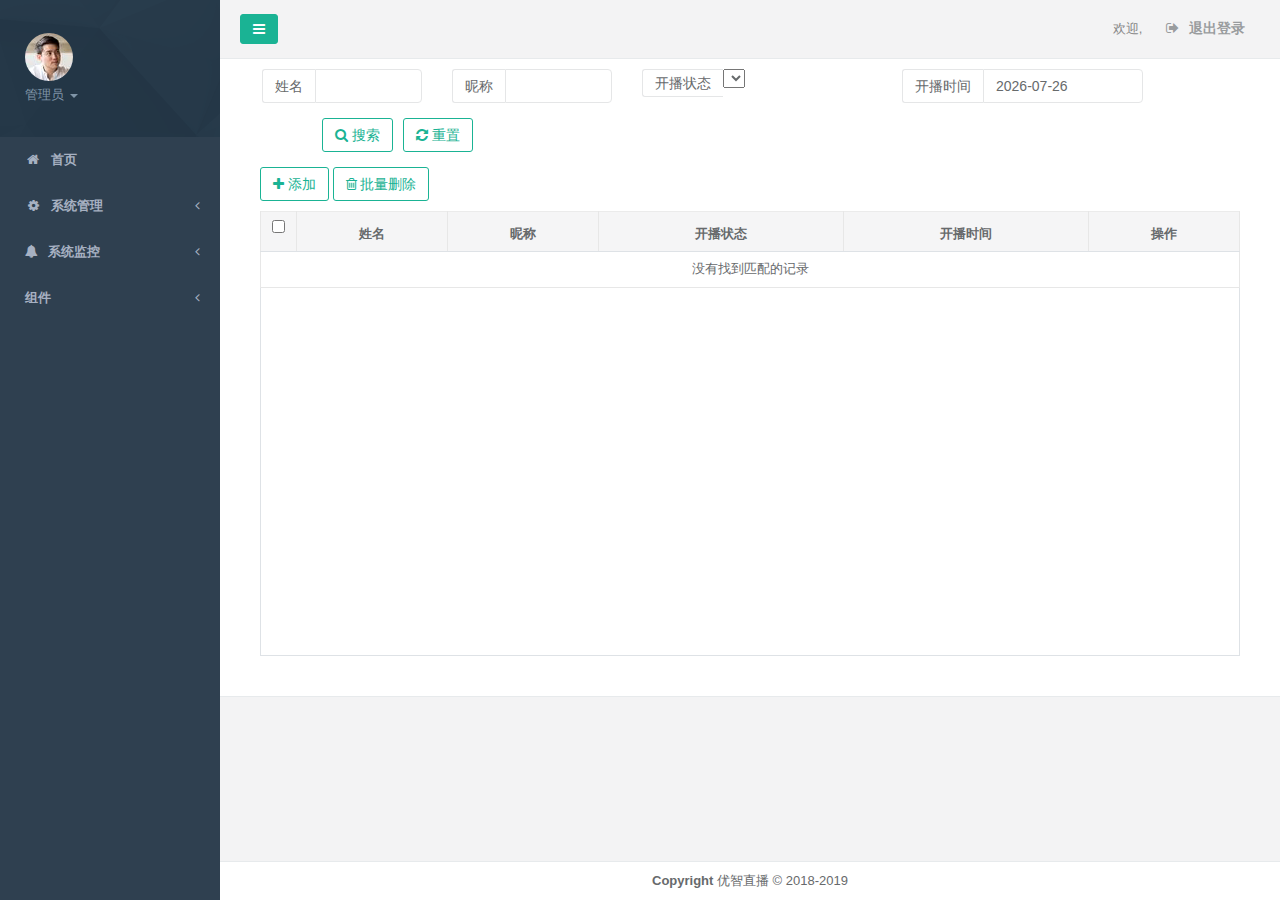
<file: page/admin/component/crud/index.html>
<!DOCTYPE html>
<html lang="en">
<head>
    <meta charset="UTF-8">
    <meta name="viewport" content="width=device-width, initial-scale=1.0">
    <title>优智直播-全面的crud</title>
    <link href="../../../../plugins/bootstrap/bootstrap-3.3.7/css/bootstrap.css" rel="stylesheet">
    <link href="../../../../plugins/bootstrap/bootstrap-table/bootstrap-table.min.css" rel="stylesheet">
    <link href="../../../../plugins/bootstrap/bootstrap-validator/css/bootstrapValidator.css" rel="stylesheet">
    <link href="../../../../plugins/bootstrap/bootstrap-chosen/css/bootstrap-chosen.css" rel="stylesheet">
    <link rel="stylesheet" href="../../../../plugins/bootstrap/bootstrap-fileinput/css/fileinput.min.css">

    <link href="../../../../font-awesome/css/font-awesome.css" rel="stylesheet">
    <link href="../../../../plugins/animate/animate.css" rel="stylesheet">
    <link href="../../../../plugins/layui/css/layui-v2.2.5.css" rel="stylesheet">
    <link href="../../../css/style.css" rel="stylesheet">
</head>
<body>
<div id="wrapper">

    <!-- 左侧菜单-->
    <div class="wrapper-nav">
    </div>

    <div id="page-wrapper" class="gray-bg dashbard-1">

        <!--头部导航 -->
        <div class="header-nav">
            <script type="text/html" src="../../../common/admin/head.html"></script>
        </div>

        <!-- MainContent -->
        <div id="main-content">
            <div class="row  border-bottom white-bg dashboard-header">
                <div class="row">
                    <div class="col-lg-12">
                        <div class="ibox-operate">
                        </div>

                        <form class="form-horizontal searchForm">
                            <div class="form-group">
                                <div class="input-group">
                                    <span class="input-group-addon">姓名</span>
                                    <input class="form-control" name="name" type="text">
                                </div>
                            </div>
                            <div class="form-group">
                                <div class="input-group">
                                    <span class="input-group-addon">昵称</span>
                                    <input class="form-control" name="nickName" type="text">
                                </div>
                            </div>
                            <div class="form-group drop-form-group">
                                <div class="input-group">
                                    <span class="input-group-addon">开播状态</span>
                                    <select data-placeholder="请选择开播状态" name='playState' class="search-play-state"></select>
                                </div>
                            </div>

                            <div class="form-group">
                                <div class="input-group">
                                    <span class="input-group-addon">开播时间</span>
                                    <input class="form-control form-time" name="playTime" id="searchPlayTime" type="text" placeholder="请输入开播时间">
                                </div>
                            </div>


                            <div class="form-group search-opearte-btn-grp">
                                <div class="input-group">
                                    <button type="button" class="btn btn-outline btn-primary" id="searchBtn">
                                        <i class="fa fa-search"></i>
                                        <span>搜索</span>
                                    </button>
                                    <button type="button" class="btn btn-outline btn-primary" id="resetBtn">
                                        <i class="fa fa-refresh"></i>
                                        <span>重置</span>
                                    </button>
                                </div>
                            </div>
                        </form>

                        <div class="ibox-content">
                            <div class="opareteBtn">
                                <button type="button" class="btn btn-outline btn-primary" id="addBtn">
                                    <i class="fa fa-plus"></i>
                                    <span>添加</span>
                                </button>
                                <button type="button" class="btn btn-outline btn-primary" id="batchDelete">
                                    <i class="fa fa-trash-o"></i>
                                    <span>批量删除</span>
                                </button>
                            </div>
                            <!--数据表格-->
                            <table id="dataTable"></table>

                        </div>
                    </div>
                </div>
            </div>
        </div>
        <div class="footer">
            <script type="text/html" src="../../../common/admin/footer.html"></script>
        </div>
    </div>
</div>

<div class="modal inmodal fade" id="addModal">
    <div class="modal-dialog">
        <div class="modal-content animated fadeIn">
            <div class="modal-header">
                <span>添加</span>
                <button type="button" class="close" data-dismiss="modal">
                    <span aria-hidden="true">&times;</span>
                </button>
            </div>
            <div class="modal-body">
                <form class="form-horizontal my-form add-form">
                    <div class="form-group">
                        <label class="col-sm-2 control-label required">姓名:</label>
                        <div class="col-sm-8">
                            <input class="form-control" type="text" name="name" maxlength="50"
                                   placeholder="请输入姓名"/>
                        </div>
                    </div>
                    <div class="form-group">
                        <label class="col-sm-2 control-label required">昵称:</label>
                        <div class="col-sm-8">
                            <input class="form-control" name="nickName" type="text" maxlength="50"
                                   placeholder="请输入昵称"/>
                        </div>
                    </div>
                    <div class="form-group">
                        <label class="col-sm-2 control-label required">开播状态:</label>
                        <div class="col-sm-8">
                            <select class="form-control add-play-state" name="playState" type="text"
                                    data-placeholder="请输入开播状态"></select>
                        </div>
                    </div>
                    <div class="form-group">
                        <label class="col-sm-2 control-label required">开播时间:</label>
                        <div class="col-sm-8">
                            <input class="form-control add-play-time" name="playTime" placeholder="请输入开播时间"/>
                        </div>
                    </div>

                    <div class="form-group">
                        <label class="col-sm-2 control-label required">相关附件:</label>
                        <div class="col-sm-8 file-col">
                            <input  class="form-control" id="add-about-file" name="files" type="file"  multiple placeholder="请输入相关附件"/>
                            <input type="hidden" name="aboutFile"  id="addAboutFile"/>
                        </div>
                    </div>
                </form>
            </div>
            <div class="modal-footer">
                <button type="button" class="btn btn-white" data-dismiss="modal">关闭</button>
                <button type="button" class="btn btn-primary add-save-btn">保存</button>
            </div>
        </div>
    </div>
</div>


<div class="modal inmodal fade" id="updateModal">
    <div class="modal-dialog">
        <div class="modal-content animated fadeIn">
            <div class="modal-header">
                <span>修改</span>
                <button type="button" class="close" data-dismiss="modal">
                    <span aria-hidden="true">&times;</span>
                </button>
            </div>
            <div class="modal-body">
                <form class="form-horizontal my-form update-form">
                    <div class="form-group">
                        <label class="col-sm-2 control-label required">姓名:</label>
                        <div class="col-sm-8">
                            <input class="form-control" type="text" name="name" maxlength="50"
                                   placeholder="请输入姓名"/>
                        </div>
                    </div>
                    <div class="form-group">
                        <label class="col-sm-2 control-label required">昵称:</label>
                        <div class="col-sm-8">
                            <input class="form-control" name="nickName" type="text" maxlength="50"
                                   placeholder="请输入昵称"/>
                        </div>
                    </div>
                    <div class="form-group">
                        <label class="col-sm-2 control-label required">开播状态:</label>
                        <div class="col-sm-8">
                            <select class="form-control update-play-state" name="playState" type="text"
                                    data-placeholder="请输入开播状态"></select>
                        </div>
                    </div>
                    <div class="form-group">
                        <label class="col-sm-2 control-label required">开播时间:</label>
                        <div class="col-sm-8">
                            <input class="form-control update-play-time" name="playTime" placeholder="请输入开播时间"/>
                        </div>
                    </div>

                    <div class="form-group">
                        <label class="col-sm-2 control-label required">相关附件:</label>
                        <div class="col-sm-8">
                            <input  class="form-control" id="update-about-file" name="files" type="file" required multiple placeholder="请输入相关附件"/>
                        </div>
                    </div>
                </form>
            </div>
            <div class="modal-footer">
                <button type="button" class="btn btn-white" data-dismiss="modal">关闭</button>
                <button type="button" class="btn btn-primary update-save-btn">保存</button>
            </div>
        </div>
    </div>
</div>

<div class="modal inmodal fade" id="viewModal">
    <div class="modal-dialog">
        <div class="modal-content animated fadeIn">
            <div class="modal-header">
                <span>查看详情</span>
                <button type="button" class="close" data-dismiss="modal">
                    <span aria-hidden="true">&times;</span>
                </button>
            </div>
            <div class="modal-body">
                <form class="form-horizontal my-form view-form">
                    <div class="form-group">
                        <label class="col-sm-2 control-label">姓名:</label>
                        <label class="col-sm-8 control-label control-label-val" name="name"></label>
                    </div>
                    <div class="form-group">
                        <label class="col-sm-2 control-label">昵称:</label>
                        <label class="col-sm-8 control-label control-label-val" name="nickName"></label>
                    </div>
                    <div class="form-group">
                        <label class="col-sm-2 control-label">开播状态:</label>
                        <label class="col-sm-8 control-label control-label-val" name="playStateDesc"></label>
                    </div>
                    <div class="form-group">
                        <label class="col-sm-2 control-label">开播时间:</label>
                        <label class="col-sm-8 control-label control-label-val" name="playTime"></label>
                    </div>
                    <div class="form-group">
                        <label class="col-sm-2 control-label">相关附件:</label>
                        <div class="col-sm-8">
                            <input  class="form-control" id="view-about-file" name="files" type="file" required multiple placeholder="请输入相关附件"/>
                        </div>
                    </div>
                </form>

            </div>
            <div class="modal-footer">
                <button type="button" class="btn btn-white" data-dismiss="modal">关闭</button>
            </div>
        </div>
    </div>
</div>

<!-- Plugins -->
<script src="../../../../plugins/jquery/jquery-2.1.1.js"></script>
<script src="../../../../plugins/bootstrap/bootstrap-3.3.7/js/bootstrap.min.js"></script>
<script src="../../../../plugins/bootstrap/bootstrap-validator/js/bootstrapValidator.js"></script>
<script src="../../../../plugins/bootstrap/bootstrap-table/bootstrap-table.min.js"></script>
<script src="../../../../plugins/bootstrap/bootstrap-table/locale/bootstrap-table-zh-CN.js"></script>
<script src="../../../../plugins/bootstrap/bootstrap-chosen/js/chosen.jquery.js"></script>
<script src="../../../../plugins/layui/layui-v2.2.5.js"></script>
<script src="../../../../plugins/bootstrap/bootstrap-fileinput/js/fileinput.min.js"></script>
<script src="../../../../plugins/bootstrap/bootstrap-fileinput/js/locales/zh.js"> </script>

<!-- Custom -->
<script src="../../../../constants/index.js"></script>
<script src="../../../../utils/ComponentUtil.js"></script>
<script src="../../../../utils/AlertUtil.js"></script>
<script src="../../../../utils/AuthUtil.js"></script>
<script src="../../../../utils/ValidateUtil.js"></script>
<script src="../../../../utils/CommonUtil.js"></script>
<script src="../../../../utils/FormUtil.js"></script>
<script src="index.js"></script>

<script src="../../../common/js/init.js"></script>


<script src="../../../../plugins/custom/customMenu/jquery.metisMenu.js"></script>
<script src="../../../../plugins/custom/customMenu/jquery.slimscroll.min.js"></script>
<script src="../../../../plugins/custom/customMenu/pace.min.js"></script>


</body>
</html>
</file>
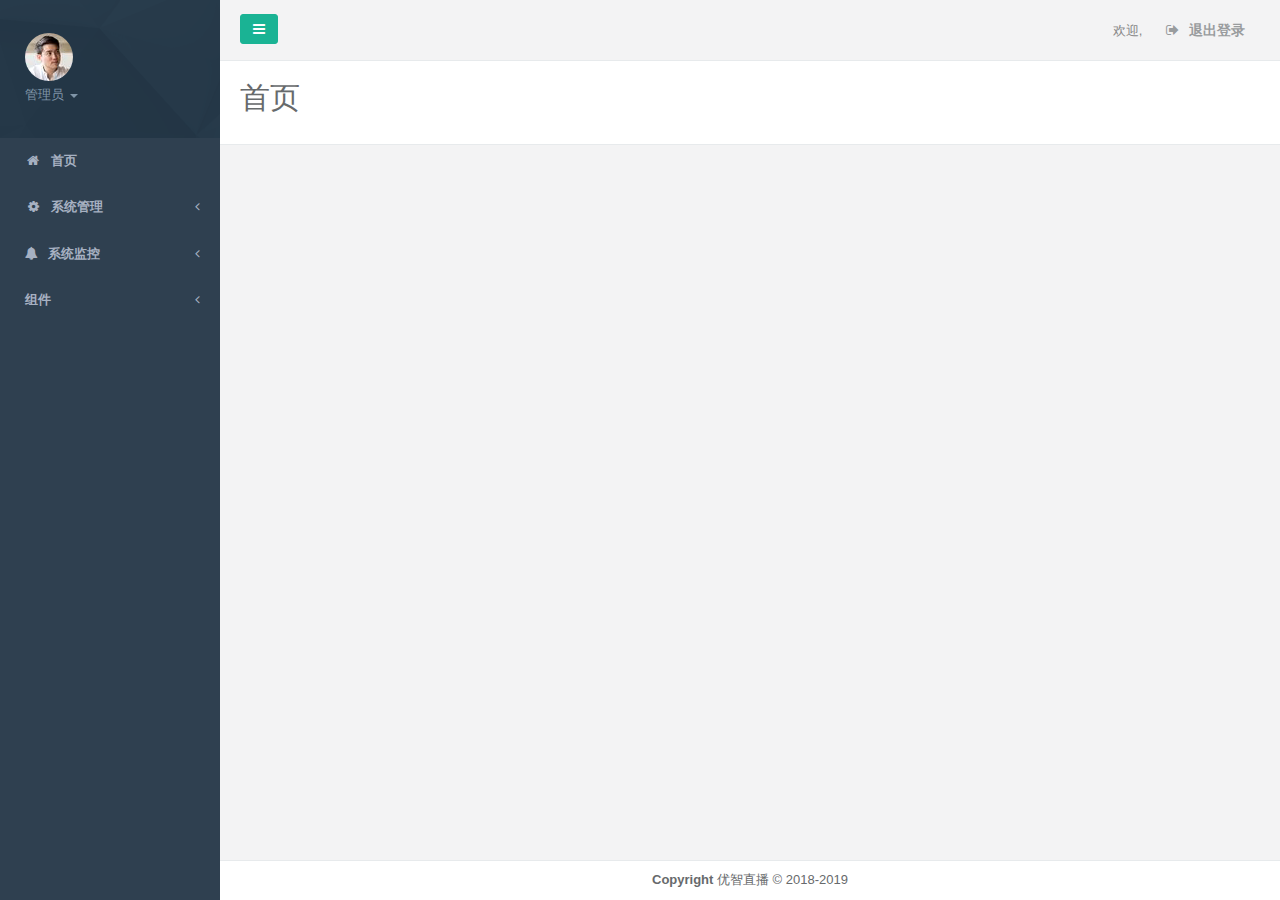
<file: page/admin/dashboard/index/index.html>
<!DOCTYPE html>
<html lang="en">
<head>
    <meta charset="UTF-8">
    <meta name="viewport" content="width=device-width, initial-scale=1.0">
    <title>优智直播-首页</title>
    <link href="../../../../plugins/bootstrap/bootstrap-3.3.7/css/bootstrap.min.css" rel="stylesheet">
    <link href="../../../../font-awesome/css/font-awesome.css" rel="stylesheet">
    <link href="../../../../plugins/animate/animate.css" rel="stylesheet">
    <link href="../../../css/style.css" rel="stylesheet">
</head>
<body>
<div id="wrapper">

    <!-- 左侧菜单-->
    <div class="wrapper-nav">
    </div>

    <div id="page-wrapper" class="gray-bg dashbard-1">

        <!--头部导航 -->
        <div class="header-nav">
        </div>

        <!-- MainContent -->
        <div id="main-content">
            <div class="row  border-bottom white-bg dashboard-header">
                <div class="row">
                    <div class="col-lg-12">
                        <h1>首页</h1>
                    </div>
                </div>
            </div>
        </div>
        <div class="footer">
        </div>
    </div>
</div>

<script src="../../../../plugins/jquery/jquery-2.1.1.js"></script>
<script src="../../../../plugins/bootstrap/bootstrap-3.3.7/js/bootstrap.min.js"></script>
<script src="../../../../constants/index.js"></script>
<script src="../../../../utils/ComponentUtil.js"></script>
<script src="../../../../utils/AuthUtil.js"></script>
<script src="index.js"></script>
<script src="../../../common/js/init.js"></script>

<script src="../../../../plugins/custom/customMenu/jquery.metisMenu.js"></script>
<script src="../../../../plugins/custom/customMenu/jquery.slimscroll.min.js"></script>
<script src="../../../../plugins/custom/customMenu/pace.min.js"></script>



</body>
</html>
</file>
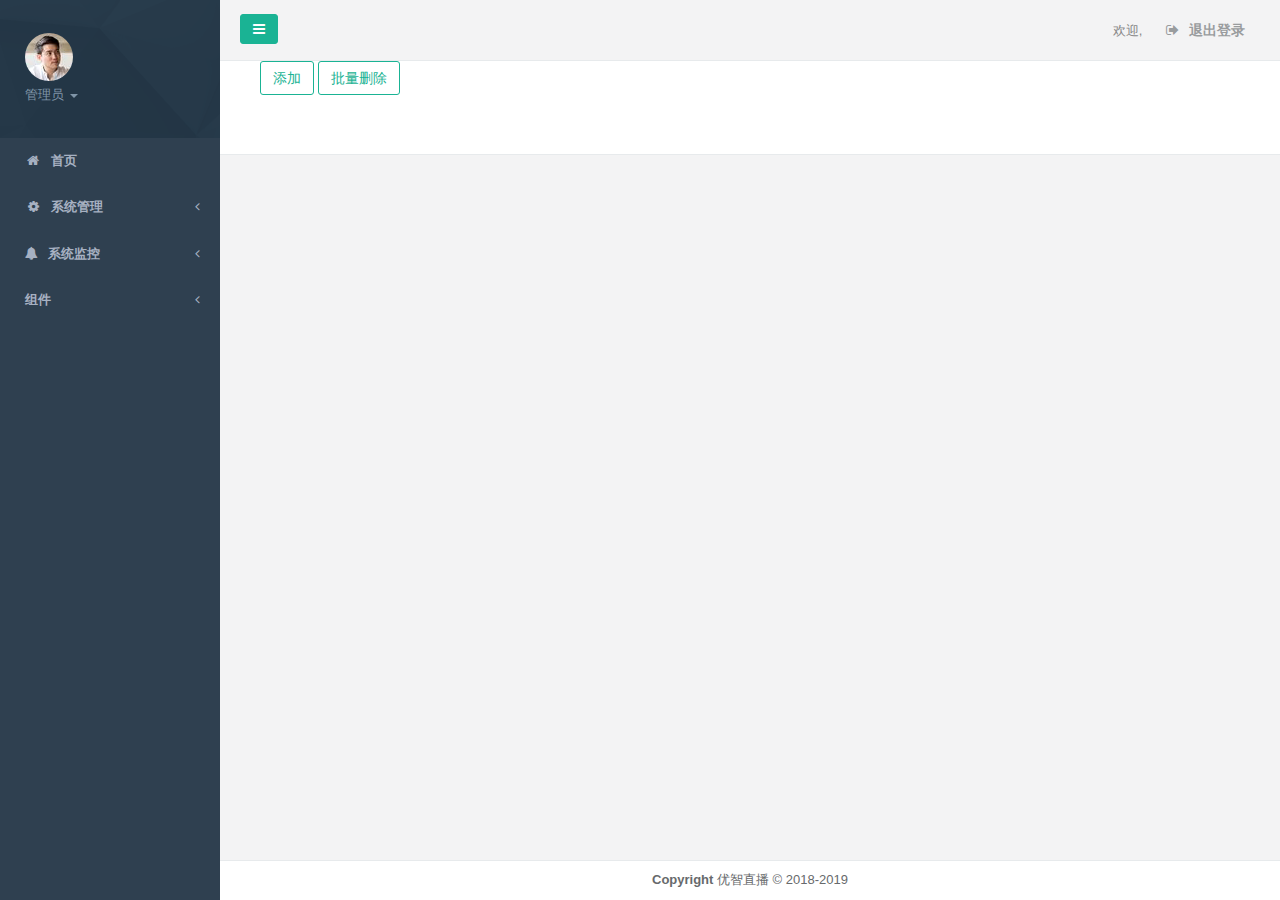
<file: page/admin/monitor/logError/index.html>
<!DOCTYPE html>
<html lang="en">
<head>
    <meta charset="UTF-8">
    <meta name="viewport" content="width=device-width, initial-scale=1.0">
    <title>优智直播-异常日志</title>
    <link href="../../../../plugins/bootstrap/bootstrap-3.3.7/css/bootstrap.min.css" rel="stylesheet">
    <link href="../../../../font-awesome/css/font-awesome.css" rel="stylesheet">
    <link href="../../../../plugins/animate/animate.css" rel="stylesheet">
    <link href="../../../css/style.css" rel="stylesheet">
</head>
<body>
<div id="wrapper">

    <!-- 左侧菜单-->
    <div class="wrapper-nav">
    </div>

    <div id="page-wrapper" class="gray-bg dashbard-1">

        <!--头部导航 -->
        <div class="header-nav">
            <script type="text/html" src="../../../common/admin/head.html"></script>
        </div>

        <!-- MainContent -->
        <div id="main-content">
            <div class="row  border-bottom white-bg dashboard-header">
                <div class="row">
                    <div class="col-lg-12">
                        <div class="ibox-operate">
                        </div>
                        <div class="ibox-content">
                            <button type="button" class="btn btn-outline btn-primary" id="addBtn">添加
                            </button>
                            <button type="button" class="btn btn-outline btn-primary" id="batchDelete">批量删除
                            </button>
                            <br>
                            <br>
                        </div>
                    </div>
                </div>
            </div>
        </div>
        <div class="footer">
            <script type="text/html" src="../../../common/admin/footer.html"></script>
        </div>
    </div>
</div>

<script src="../../../../plugins/jquery/jquery-2.1.1.js"></script>
<script src="../../../../plugins/bootstrap/bootstrap-3.3.7/js/bootstrap.min.js"></script>
<script src="../../../../constants/index.js"></script>
<script src="../../../../utils/ComponentUtil.js"></script>
<script src="../../../../utils/AuthUtil.js"></script>
<script src="index.js"></script>
<script src="../../../common/js/init.js"></script>


<script src="../../../../plugins/custom/customMenu/jquery.metisMenu.js"></script>
<script src="../../../../plugins/custom/customMenu/jquery.slimscroll.min.js"></script>
<script src="../../../../plugins/custom/customMenu/pace.min.js"></script>



</body>
</html>
</file>
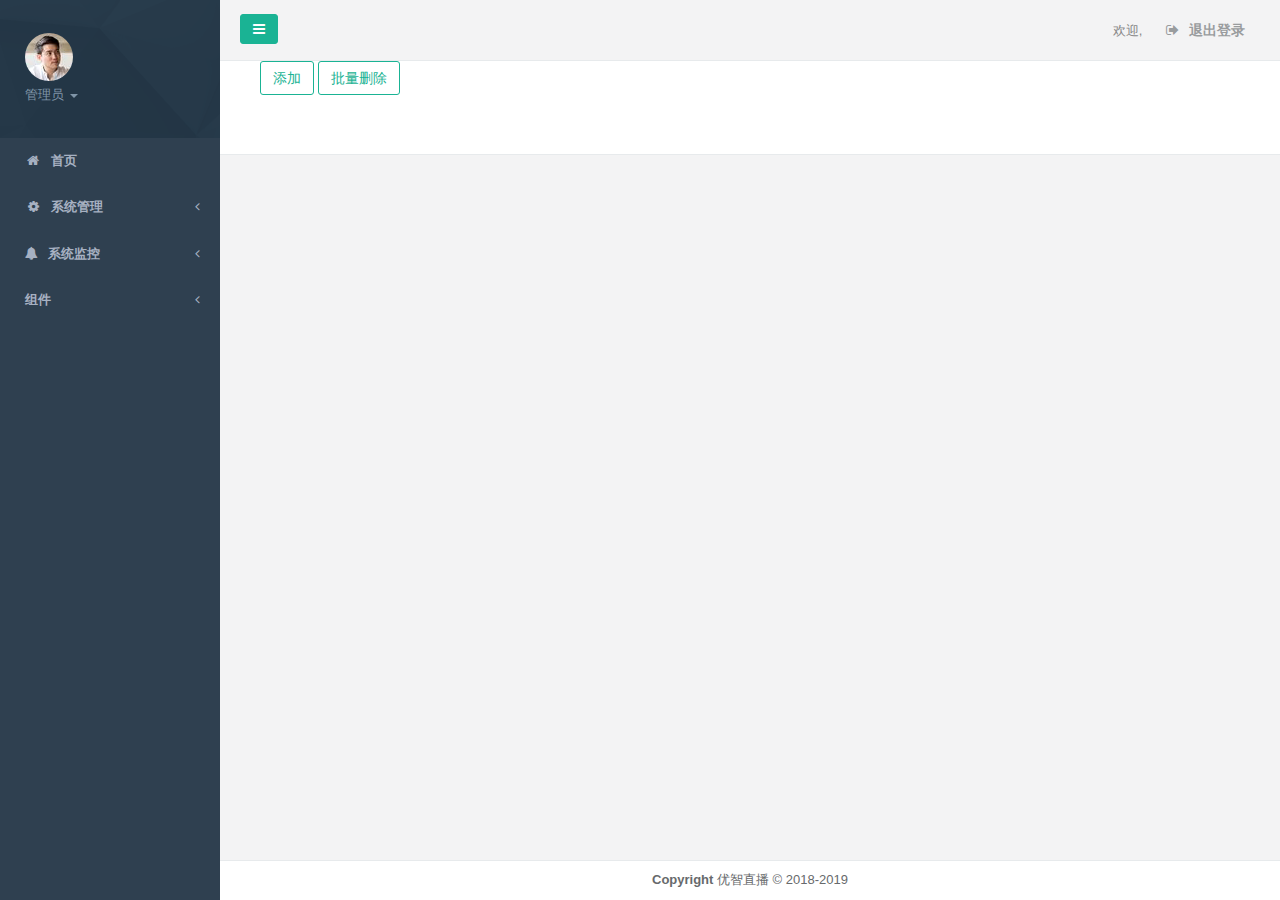
<file: page/admin/monitor/logLogin/index.html>
<!DOCTYPE html>
<html lang="en">
<head>
    <meta charset="UTF-8">
    <meta name="viewport" content="width=device-width, initial-scale=1.0">
    <title>优智直播-登录日志</title>
    <link href="../../../../plugins/bootstrap/bootstrap-3.3.7/css/bootstrap.min.css" rel="stylesheet">
    <link href="../../../../font-awesome/css/font-awesome.css" rel="stylesheet">
    <link href="../../../../plugins/animate/animate.css" rel="stylesheet">
    <link href="../../../css/style.css" rel="stylesheet">
</head>
<body>
<div id="wrapper">

    <!-- 左侧菜单-->
    <div class="wrapper-nav">
    </div>

    <div id="page-wrapper" class="gray-bg dashbard-1">

        <!--头部导航 -->
        <div class="header-nav">
            <script type="text/html" src="../../../common/admin/head.html"></script>
        </div>

        <!-- MainContent -->
        <div id="main-content">
            <div class="row  border-bottom white-bg dashboard-header">
                <div class="row">
                    <div class="col-lg-12">
                        <div class="ibox-operate">
                        </div>
                        <div class="ibox-content">
                            <button type="button" class="btn btn-outline btn-primary" id="addBtn">添加
                            </button>
                            <button type="button" class="btn btn-outline btn-primary" id="batchDelete">批量删除
                            </button>
                            <br>
                            <br>
                        </div>
                    </div>
                </div>
            </div>
        </div>
        <div class="footer">
            <script type="text/html" src="../../../common/admin/footer.html"></script>
        </div>
    </div>
</div>

<script src="../../../../plugins/jquery/jquery-2.1.1.js"></script>
<script src="../../../../plugins/bootstrap/bootstrap-3.3.7/js/bootstrap.min.js"></script>
<script src="../../../../constants/index.js"></script>
<script src="../../../../utils/ComponentUtil.js"></script>
<script src="../../../../utils/AuthUtil.js"></script>
<script src="index.js"></script>
<script src="../../../common/js/init.js"></script>

<script src="../../../../plugins/custom/customMenu/jquery.metisMenu.js"></script>
<script src="../../../../plugins/custom/customMenu/jquery.slimscroll.min.js"></script>
<script src="../../../../plugins/custom/customMenu/pace.min.js"></script>



</body>
</html>
</file>
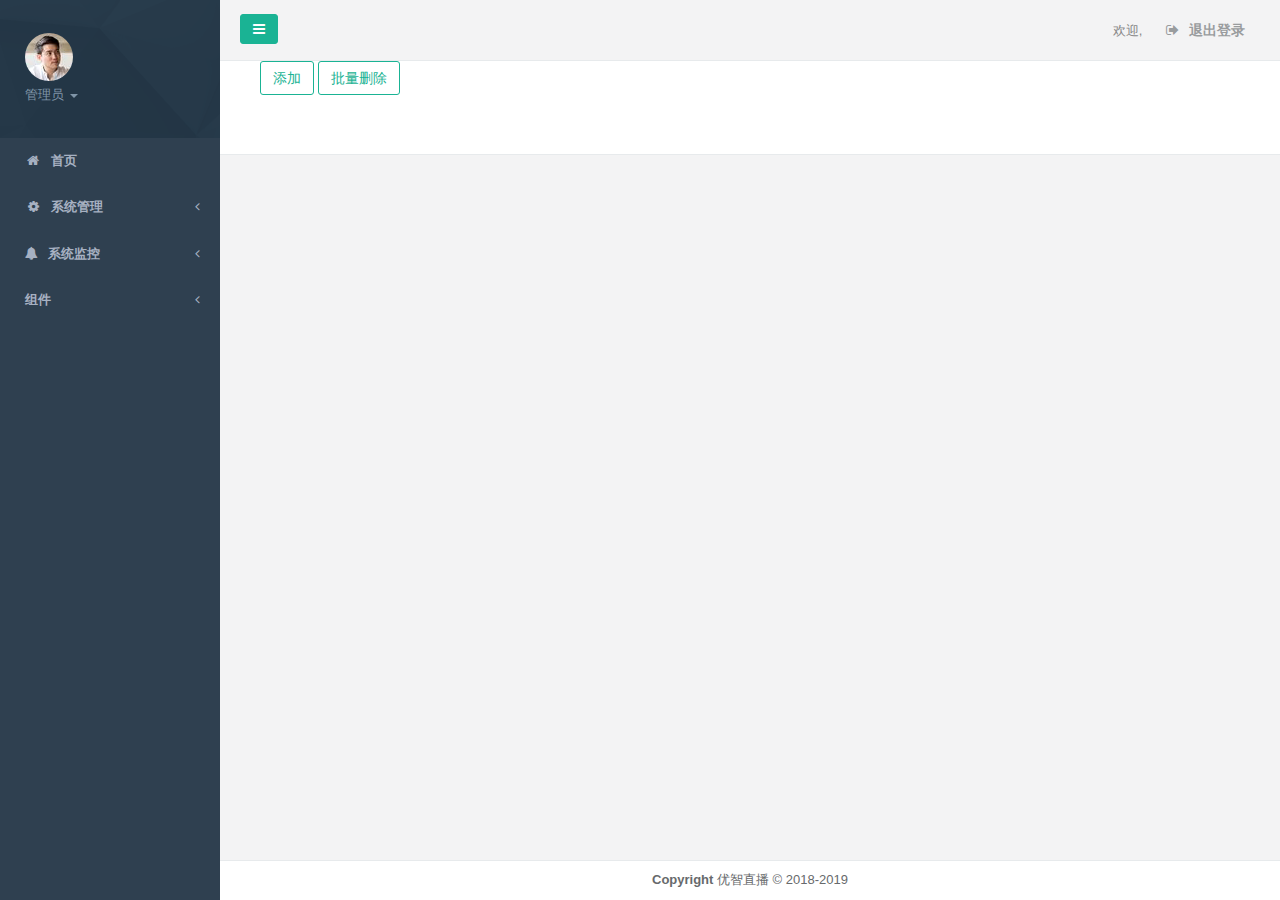
<file: page/admin/monitor/logOperate/index.html>
<!DOCTYPE html>
<html lang="en">
<head>
    <meta charset="UTF-8">
    <meta name="viewport" content="width=device-width, initial-scale=1.0">
    <title>优智直播-操作日志</title>
    <link href="../../../../plugins/bootstrap/bootstrap-3.3.7/css/bootstrap.min.css" rel="stylesheet">
    <link href="../../../../font-awesome/css/font-awesome.css" rel="stylesheet">
    <link href="../../../../plugins/animate/animate.css" rel="stylesheet">
    <link href="../../../css/style.css" rel="stylesheet">
</head>
<body>
<div id="wrapper">

    <!-- 左侧菜单-->
    <div class="wrapper-nav">
    </div>

    <div id="page-wrapper" class="gray-bg dashbard-1">

        <!--头部导航 -->
        <div class="header-nav">
            <script type="text/html" src="../../../common/admin/head.html"></script>
        </div>

        <!-- MainContent -->
        <div id="main-content">
            <div class="row  border-bottom white-bg dashboard-header">
                <div class="row">
                    <div class="col-lg-12">
                        <div class="ibox-operate">
                        </div>
                        <div class="ibox-content">
                            <button type="button" class="btn btn-outline btn-primary" id="addBtn">添加
                            </button>
                            <button type="button" class="btn btn-outline btn-primary" id="batchDelete">批量删除
                            </button>
                            <br>
                            <br>
                        </div>
                    </div>
                </div>
            </div>
        </div>
        <div class="footer">
            <script type="text/html" src="../../../common/admin/footer.html"></script>
        </div>
    </div>
</div>

<script src="../../../../plugins/jquery/jquery-2.1.1.js"></script>
<script src="../../../../plugins/bootstrap/bootstrap-3.3.7/js/bootstrap.min.js"></script>
<script src="../../../../constants/index.js"></script>
<script src="../../../../utils/ComponentUtil.js"></script>
<script src="../../../../utils/AuthUtil.js"></script>
<script src="index.js"></script>
<script src="../../../common/js/init.js"></script>


<script src="../../../../plugins/custom/customMenu/jquery.metisMenu.js"></script>
<script src="../../../../plugins/custom/customMenu/jquery.slimscroll.min.js"></script>
<script src="../../../../plugins/custom/customMenu/pace.min.js"></script>



</body>
</html>
</file>
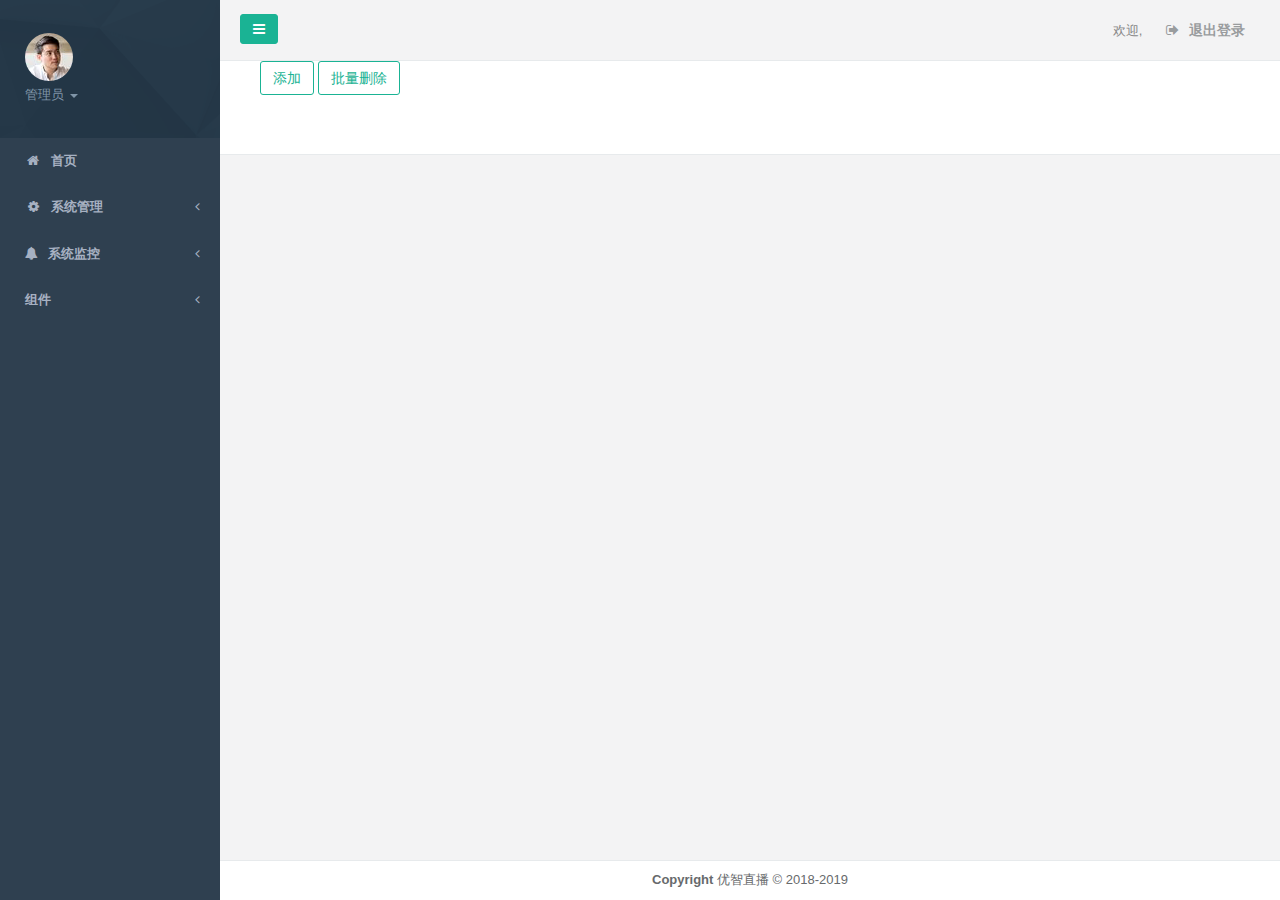
<file: page/admin/system/sysDic/index.html>
<!DOCTYPE html>
<html lang="en">
<head>
    <meta charset="UTF-8">
    <meta name="viewport" content="width=device-width, initial-scale=1.0">
    <title>优智直播-字典管理</title>
    <link href="../../../../plugins/bootstrap/bootstrap-3.3.7/css/bootstrap.min.css" rel="stylesheet">
    <link href="../../../../font-awesome/css/font-awesome.css" rel="stylesheet">
    <link href="../../../../plugins/animate/animate.css" rel="stylesheet">
    <link href="../../../css/style.css" rel="stylesheet">
</head>
<body>
<div id="wrapper">

    <!-- 左侧菜单-->
    <div class="wrapper-nav">
    </div>

    <div id="page-wrapper" class="gray-bg dashbard-1">

        <!--头部导航 -->
        <div class="header-nav">
            <script type="text/html" src="../../../common/admin/head.html"></script>
        </div>

        <!-- MainContent -->
        <div id="main-content">
            <div class="row  border-bottom white-bg dashboard-header">
                <div class="row">
                    <div class="col-lg-12">
                        <div class="ibox-operate">
                        </div>
                        <div class="ibox-content">
                            <button type="button" class="btn btn-outline btn-primary" id="addBtn">添加
                            </button>
                            <button type="button" class="btn btn-outline btn-primary" id="batchDelete">批量删除
                            </button>
                            <br>
                            <br>
                        </div>
                    </div>
                </div>
            </div>
        </div>
        <div class="footer">
            <script type="text/html" src="../../../common/admin/footer.html"></script>
        </div>
    </div>
</div>

<script src="../../../../plugins/jquery/jquery-2.1.1.js"></script>
<script src="../../../../plugins/bootstrap/bootstrap-3.3.7/js/bootstrap.min.js"></script>
<script src="../../../../constants/index.js"></script>
<script src="../../../../utils/ComponentUtil.js"></script>
<script src="../../../../utils/AuthUtil.js"></script>
<script src="index.js"></script>
<script src="../../../common/js/init.js"></script>


<script src="../../../../plugins/custom/customMenu/jquery.metisMenu.js"></script>
<script src="../../../../plugins/custom/customMenu/jquery.slimscroll.min.js"></script>
<script src="../../../../plugins/custom/customMenu/pace.min.js"></script>



</body>
</html>
</file>
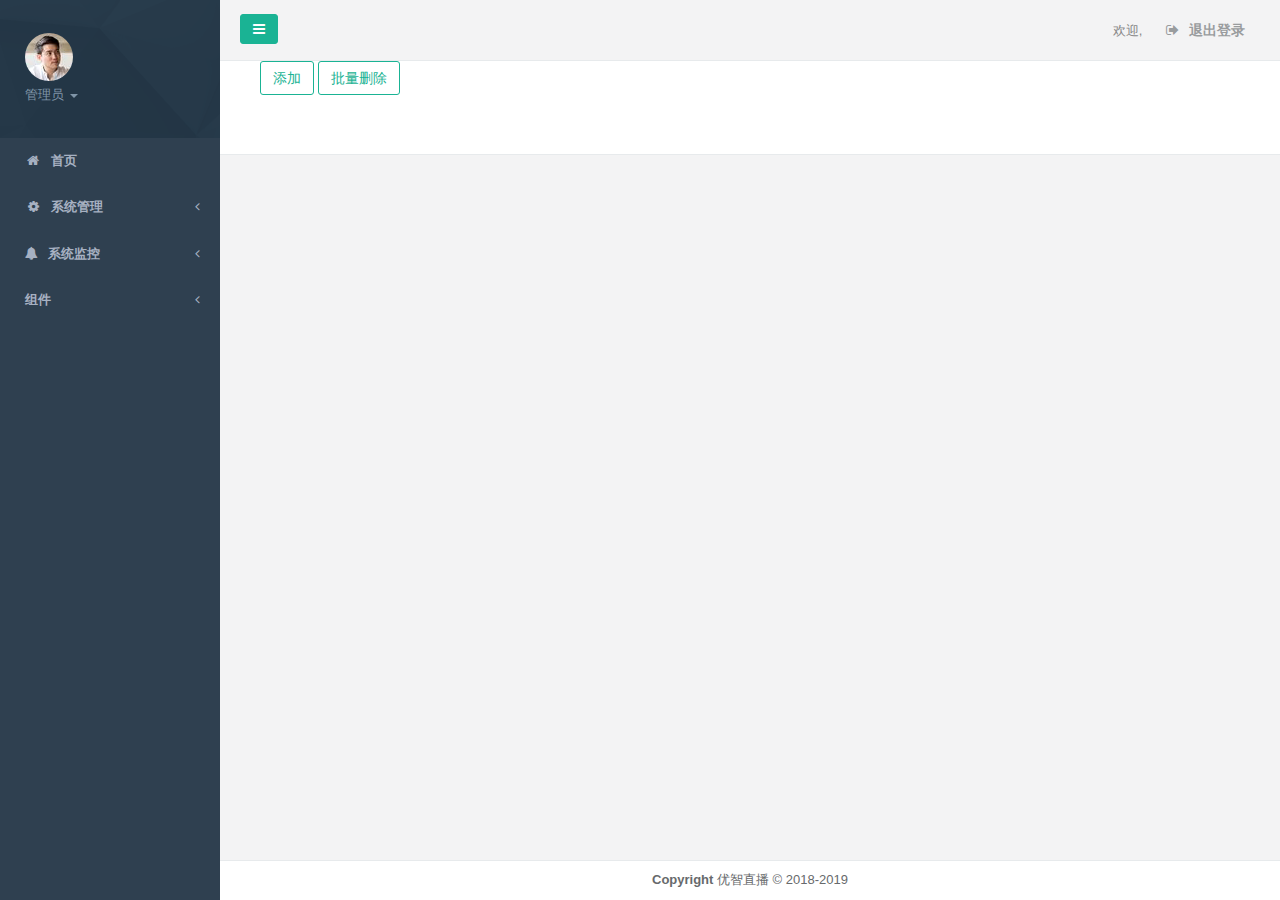
<file: page/admin/system/sysMenu/index.html>
<!DOCTYPE html>
<html lang="en">
<head>
    <meta charset="UTF-8">
    <meta name="viewport" content="width=device-width, initial-scale=1.0">
    <title>优智直播-菜单管理</title>
    <link href="../../../../plugins/bootstrap/bootstrap-3.3.7/css/bootstrap.min.css" rel="stylesheet">
    <link href="../../../../font-awesome/css/font-awesome.css" rel="stylesheet">
    <link href="../../../../plugins/animate/animate.css" rel="stylesheet">
    <link href="../../../css/style.css" rel="stylesheet">
</head>
<body>
<div id="wrapper">

    <!-- 左侧菜单-->
    <div class="wrapper-nav">
    </div>

    <div id="page-wrapper" class="gray-bg dashbard-1">

        <!--头部导航 -->
        <div class="header-nav">
            <script type="text/html" src="../../../common/admin/head.html"></script>
        </div>

        <!-- MainContent -->
        <div id="main-content">
            <div class="row  border-bottom white-bg dashboard-header">
                <div class="row">
                    <div class="col-lg-12">
                        <div class="ibox-operate">
                        </div>
                        <div class="ibox-content">
                            <button type="button" class="btn btn-outline btn-primary" id="addBtn">添加
                            </button>
                            <button type="button" class="btn btn-outline btn-primary" id="batchDelete">批量删除
                            </button>
                            <br>
                            <br>
                        </div>
                    </div>
                </div>
            </div>
        </div>
        <div class="footer">
            <script type="text/html" src="../../../common/admin/footer.html"></script>
        </div>
    </div>
</div>

<script src="../../../../plugins/jquery/jquery-2.1.1.js"></script>
<script src="../../../../plugins/bootstrap/bootstrap-3.3.7/js/bootstrap.min.js"></script>
<script src="../../../../constants/index.js"></script>
<script src="../../../../utils/ComponentUtil.js"></script>
<script src="../../../../utils/AuthUtil.js"></script>
<script src="index.js"></script>
<script src="../../../common/js/init.js"></script>


<script src="../../../../plugins/custom/customMenu/jquery.metisMenu.js"></script>
<script src="../../../../plugins/custom/customMenu/jquery.slimscroll.min.js"></script>
<script src="../../../../plugins/custom/customMenu/pace.min.js"></script>



</body>
</html>
</file>
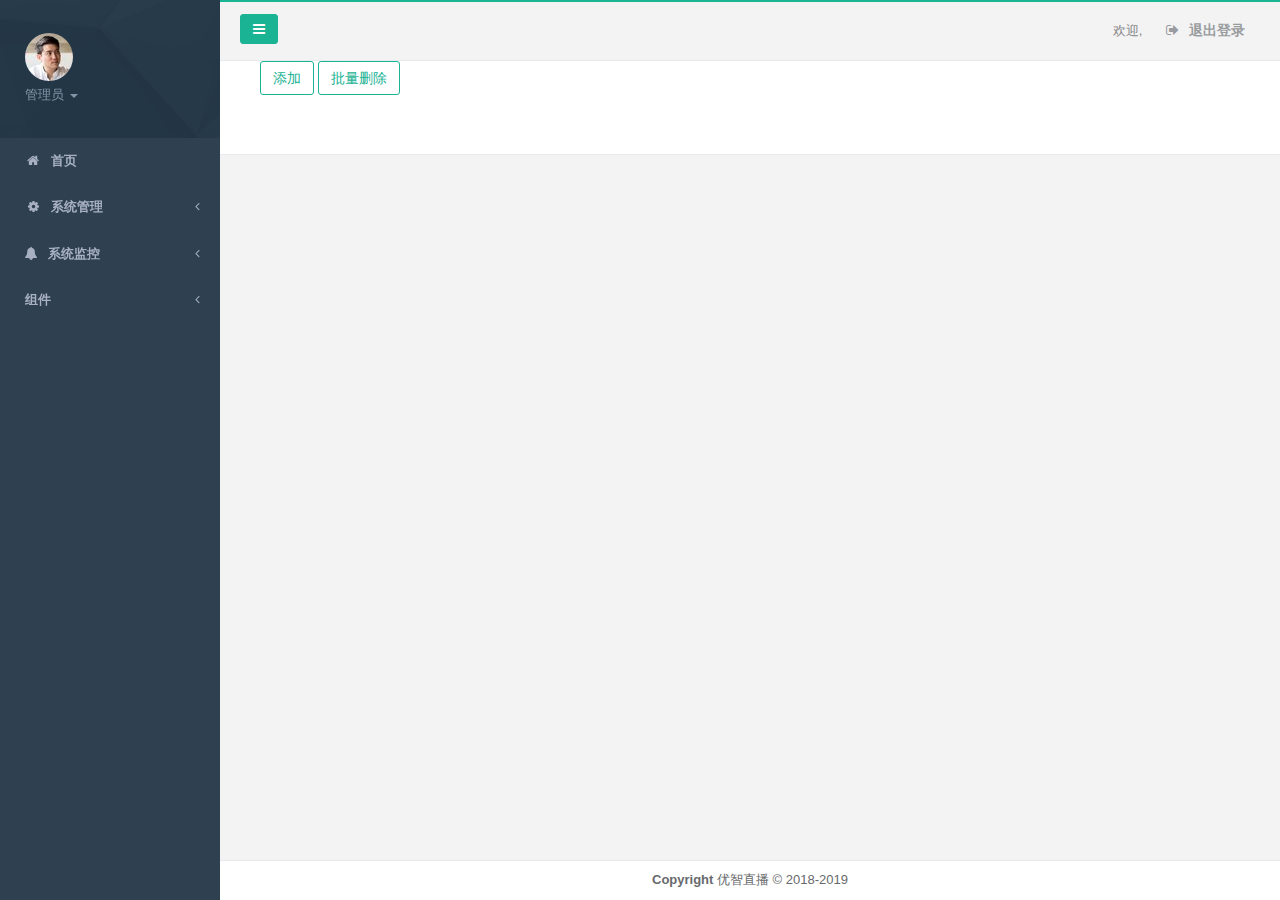
<file: page/admin/system/sysRole/index.html>
<!DOCTYPE html>
<html lang="en">
<head>
    <meta charset="UTF-8">
    <meta name="viewport" content="width=device-width, initial-scale=1.0">
    <title>优智直播-角色管理</title>
    <link href="../../../../plugins/bootstrap/bootstrap-3.3.7/css/bootstrap.min.css" rel="stylesheet">
    <link href="../../../../font-awesome/css/font-awesome.css" rel="stylesheet">
    <link href="../../../../plugins/animate/animate.css" rel="stylesheet">
    <link href="../../../css/style.css" rel="stylesheet">
</head>
<body>
<div id="wrapper">

    <!-- 左侧菜单-->
    <div class="wrapper-nav">
    </div>

    <div id="page-wrapper" class="gray-bg dashbard-1">

        <!--头部导航 -->
        <div class="header-nav">
            <script type="text/html" src="../../../common/admin/head.html"></script>
        </div>

        <!-- MainContent -->
        <div id="main-content">
            <div class="row  border-bottom white-bg dashboard-header">
                <div class="row">
                    <div class="col-lg-12">
                        <div class="ibox-operate">
                        </div>
                        <div class="ibox-content">
                            <button type="button" class="btn btn-outline btn-primary" id="addBtn">添加
                            </button>
                            <button type="button" class="btn btn-outline btn-primary" id="batchDelete">批量删除
                            </button>
                            <br>
                            <br>
                        </div>
                    </div>
                </div>
            </div>
        </div>
        <div class="footer">
            <script type="text/html" src="../../../common/admin/footer.html"></script>
        </div>
    </div>
</div>

<script src="../../../../plugins/jquery/jquery-2.1.1.js"></script>
<script src="../../../../plugins/bootstrap/bootstrap-3.3.7/js/bootstrap.min.js"></script>
<script src="../../../../constants/index.js"></script>
<script src="../../../../utils/ComponentUtil.js"></script>
<script src="../../../../utils/AuthUtil.js"></script>
<script src="index.js"></script>
<script src="../../../common/js/init.js"></script>


<script src="../../../../plugins/custom/customMenu/jquery.metisMenu.js"></script>
<script src="../../../../plugins/custom/customMenu/jquery.slimscroll.min.js"></script>
<script src="../../../../plugins/custom/customMenu/pace.min.js"></script>



</body>
</html>
</file>
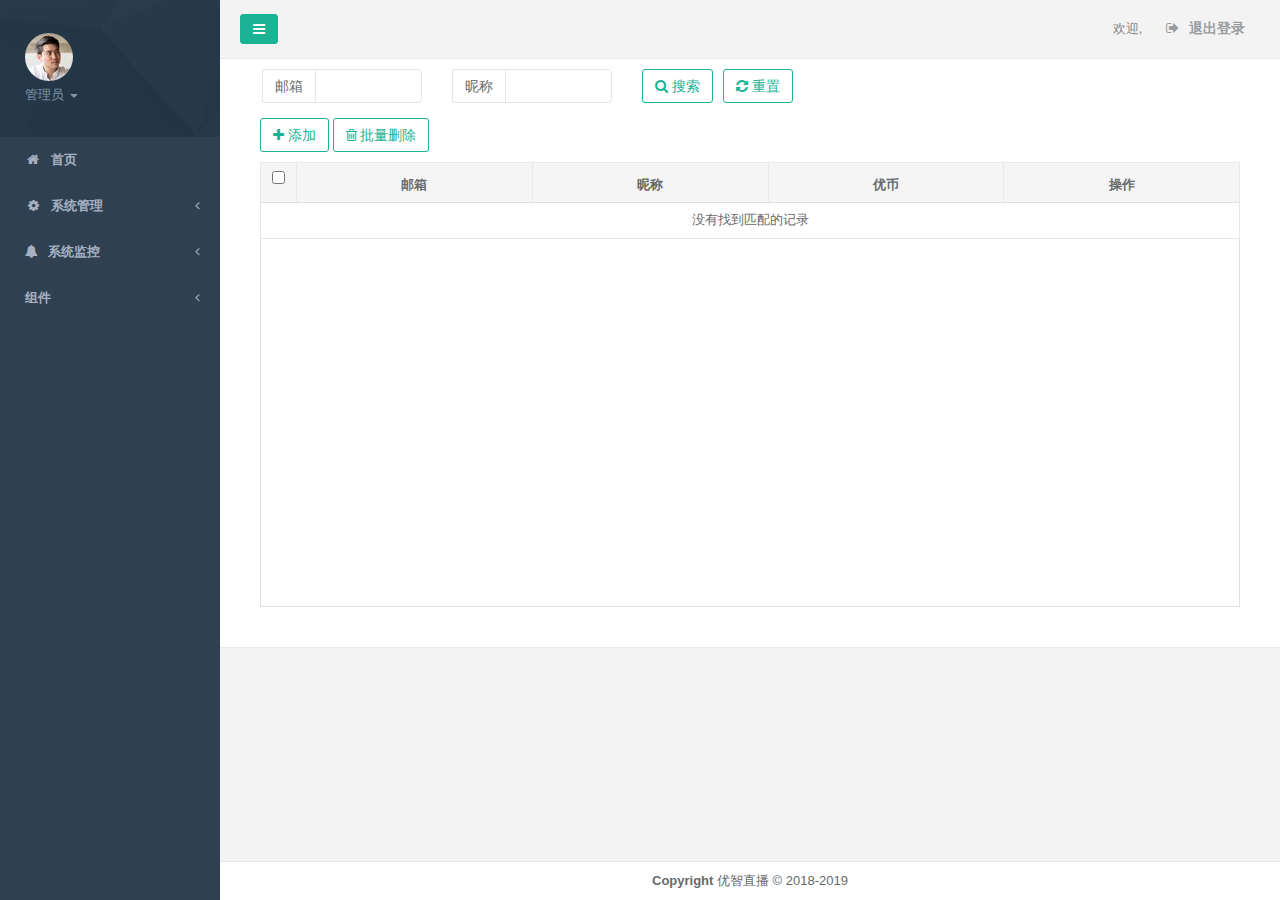
<file: page/admin/system/sysUser/index.html>
<!DOCTYPE html>
<html lang="en">
<head>
    <meta charset="UTF-8">
    <meta name="viewport" content="width=device-width, initial-scale=1.0">
    <title>优智直播-用户管理</title>
    <link href="../../../../plugins/bootstrap/bootstrap-3.3.7/css/bootstrap.css" rel="stylesheet">
    <link href="../../../../plugins/bootstrap/bootstrap-table/bootstrap-table.min.css" rel="stylesheet">
    <link href="../../../../plugins/bootstrap/bootstrap-validator/css/bootstrapValidator.css" rel="stylesheet">
    <link href="../../../../font-awesome/css/font-awesome.css" rel="stylesheet">
    <link href="../../../../plugins/animate/animate.css" rel="stylesheet">
    <link href="../../../../plugins/layui/css/layui-v2.2.5.css" rel="stylesheet">
    <link href="../../../css/style.css" rel="stylesheet">
</head>
<body>
<div id="wrapper">

    <!-- 左侧菜单-->
    <div class="wrapper-nav">
    </div>

    <div id="page-wrapper" class="gray-bg dashbard-1">

        <!--头部导航 -->
        <div class="header-nav">
            <script type="text/html" src="../../../common/admin/head.html"></script>
        </div>

        <!-- MainContent -->
        <div id="main-content">
            <div class="row  border-bottom white-bg dashboard-header">
                <div class="row">
                    <div class="col-lg-12">
                        <div class="ibox-operate">
                        </div>

                        <form class="form-horizontal searchForm">
                            <div class="form-group">
                                <div class="input-group">
                                    <span class="input-group-addon">邮箱</span>
                                    <input class="form-control" name="email" type="text">
                                </div>
                            </div>
                            <div class="form-group">
                                <div class="input-group">
                                    <span class="input-group-addon">昵称</span>
                                    <input class="form-control" name="nickName" type="text">
                                </div>
                            </div>

                            <div class="form-group">
                                <div class="input-group">
                                    <button type="button" class="btn btn-outline btn-primary" id="searchBtn">
                                        <i class="fa fa-search"></i>
                                        <span>搜索</span>
                                    </button>
                                    <button type="button" class="btn btn-outline btn-primary" id="resetBtn">
                                        <i class="fa fa-refresh"></i>
                                        <span>重置</span>
                                    </button>
                                </div>
                            </div>
                        </form>

                        <div class="ibox-content">
                            <div class="opareteBtn">
                                <button type="button" class="btn btn-outline btn-primary" id="addBtn">
                                    <i class="fa fa-plus"></i>
                                    <span>添加</span>
                                </button>
                                <button type="button" class="btn btn-outline btn-primary" id="batchDelete">
                                    <i class="fa fa-trash-o"></i>
                                    <span>批量删除</span>
                                </button>
                            </div>
                            <!--数据表格-->
                            <table id="dataTable"></table>

                        </div>
                    </div>
                </div>
            </div>
        </div>
        <div class="footer">
            <script type="text/html" src="../../../common/admin/footer.html"></script>
        </div>
    </div>
</div>

<div class="modal inmodal fade" id="addModal">
    <div class="modal-dialog">
        <div class="modal-content animated fadeIn">
            <div class="modal-header">
                <span>添加</span>
                <button type="button" class="close" data-dismiss="modal">
                    <span aria-hidden="true">&times;</span>
                </button>
            </div>
            <div class="modal-body">
                <form class="form-horizontal my-form add-form">
                    <div class="form-group">
                        <label class="col-sm-2 control-label required">邮箱:</label>
                        <div class="col-sm-8">
                            <input class="form-control email" type="text" name="email" maxlength="50"
                                   placeholder="请输入邮箱"/>
                        </div>
                    </div>
                    <div class="form-group">
                        <label class="col-sm-2 control-label required">密码:</label>
                        <div class="col-sm-8">
                            <input class="form-control password" name="password" type="text" maxlength="50"
                                   placeholder="请输入密码"/>
                        </div>
                    </div>
                    <div class="form-group">
                        <label class="col-sm-2 control-label required">昵称:</label>
                        <div class="col-sm-8">
                            <input class="form-control nickName" name="nickName" type="text" maxlength="50"
                                   placeholder="请输入昵称"/>
                        </div>
                    </div>
                    <div class="form-group">
                        <label class="col-sm-2 control-label required">优币:</label>
                        <div class="col-sm-8">
                            <input class="form-control ewCoin" name="ewCoin" type="number" maxlength="50"
                                   placeholder="请输入优币"/>
                        </div>
                    </div>
                </form>
            </div>
            <div class="modal-footer">
                <button type="button" class="btn btn-white" data-dismiss="modal">关闭</button>
                <button type="button" class="btn btn-primary add-save-btn">保存</button>
            </div>
        </div>
    </div>
</div>


<div class="modal inmodal fade" id="updateModal">
    <div class="modal-dialog">
        <div class="modal-content animated fadeIn">
            <div class="modal-header">
                <span>修改</span>
                <button type="button" class="close" data-dismiss="modal">
                    <span aria-hidden="true">&times;</span>
                </button>
            </div>
            <div class="modal-body">
                <form class="form-horizontal my-form update-form">
                    <div class="form-group">
                        <label class="col-sm-2 control-label required">邮箱:</label>
                        <div class="col-sm-8">
                            <input class="form-control email" type="text" name="email" maxlength="50"
                                   placeholder="请输入邮箱"/>
                        </div>
                    </div>
                    <div class="form-group">
                        <label class="col-sm-2 control-label required">密码:</label>
                        <div class="col-sm-8">
                            <input class="form-control password" name="password" type="text" maxlength="50"
                                   placeholder="请输入密码"/>
                        </div>
                    </div>
                    <div class="form-group">
                        <label class="col-sm-2 control-label required">昵称:</label>
                        <div class="col-sm-8">
                            <input class="form-control nickName" name="nickName" type="text" maxlength="50"
                                   placeholder="请输入昵称"/>
                        </div>
                    </div>
                    <div class="form-group">
                        <label class="col-sm-2 control-label required">优币:</label>
                        <div class="col-sm-8">
                            <input class="form-control ewCoin" name="ewCoin" type="number" maxlength="50"
                                   placeholder="请输入优币"/>
                        </div>
                    </div>
                </form>
            </div>
            <div class="modal-footer">
                <button type="button" class="btn btn-white" data-dismiss="modal">关闭</button>
                <button type="button" class="btn btn-primary update-save-btn">保存</button>
            </div>
        </div>
    </div>
</div>

<div class="modal inmodal fade" id="viewModal">
    <div class="modal-dialog">
        <div class="modal-content animated fadeIn">
            <div class="modal-header">
                <span>查看详情</span>
                <button type="button" class="close" data-dismiss="modal">
                    <span aria-hidden="true">&times;</span>
                </button>
            </div>
            <div class="modal-body">
                <form class="form-horizontal my-form view-form">
                    <div class="form-group">
                        <label class="col-sm-2 control-label">邮箱:</label>
                        <label class="col-sm-8 control-label control-label-val" name="email"></label>
                    </div>
                    <div class="form-group">
                        <label class="col-sm-2 control-label">密码:</label>
                        <label class="col-sm-8 control-label control-label-val" name="password"></label>
                    </div>
                    <div class="form-group">
                        <label class="col-sm-2 control-label">昵称:</label>
                        <label class="col-sm-8 control-label control-label-val" name="nickName"></label>
                    </div>
                    <div class="form-group">
                        <label class="col-sm-2 control-label">优币:</label>
                        <label class="col-sm-8 control-label control-label-val" name="ewCoin"></label>
                    </div>
                </form>

            </div>
            <div class="modal-footer">
                <button type="button" class="btn btn-white" data-dismiss="modal">关闭</button>
            </div>
        </div>
    </div>
</div>

<!-- Plugins -->
<script src="../../../../plugins/jquery/jquery-2.1.1.js"></script>
<script src="../../../../plugins/bootstrap/bootstrap-3.3.7/js/bootstrap.min.js"></script>
<script src="../../../../plugins/bootstrap/bootstrap-validator/js/bootstrapValidator.js"></script>
<script src="../../../../plugins/bootstrap/bootstrap-table/bootstrap-table.min.js"></script>
<script src="../../../../plugins/bootstrap/bootstrap-table/locale/bootstrap-table-zh-CN.js"></script>
<script src="../../../../plugins/layui/layui-v2.2.5.js"></script>

<!-- Custom -->
<script src="../../../../constants/index.js"></script>
<script src="../../../../utils/ComponentUtil.js"></script>
<script src="../../../../utils/AlertUtil.js"></script>
<script src="../../../../utils/AuthUtil.js"></script>
<script src="../../../../utils/ValidateUtil.js"></script>
<script src="../../../../utils/CommonUtil.js"></script>
<script src="../../../../utils/FormUtil.js"></script>
<script src="index.js"></script>

<script src="../../../common/js/init.js"></script>


<script src="../../../../plugins/custom/customMenu/jquery.metisMenu.js"></script>
<script src="../../../../plugins/custom/customMenu/jquery.slimscroll.min.js"></script>
<script src="../../../../plugins/custom/customMenu/pace.min.js"></script>


</body>
</html>
</file>
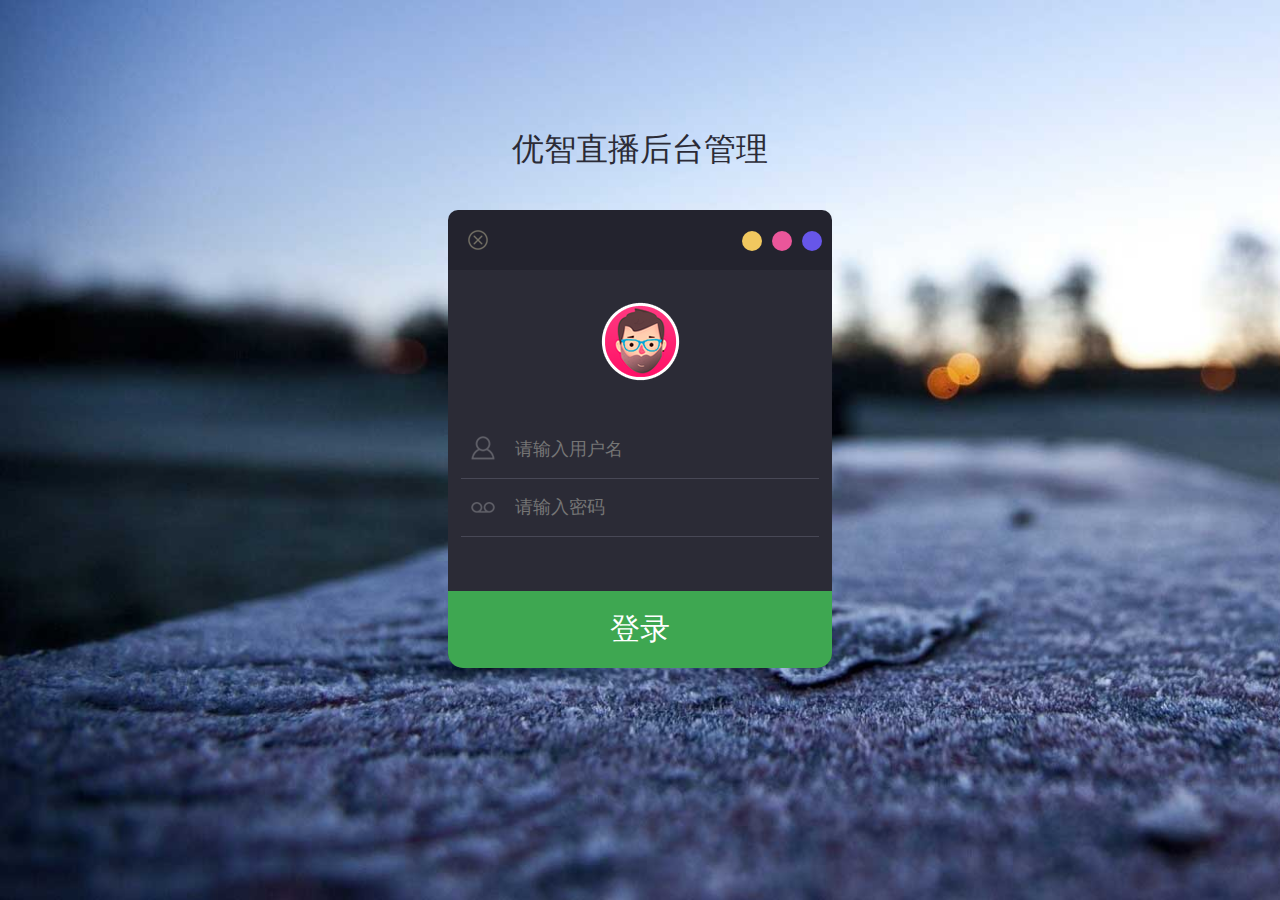
<file: page/login/login.html>
<!DOCTYPE html>
<html lang="en">
<head>
    <meta charset="UTF-8">
    <title>优智直播-登录</title>
    <meta name="viewport" content="width=device-width, initial-scale=1.0">

    <!--Plugin-CSS-->
    <link rel="stylesheet" href="../../plugins/toastr/css/toastr.min.css">

    <link rel="stylesheet" href="login.css">

    <!-- jQuery-->
    <script src="../../plugins/jquery/jquery-2.1.1.js"></script>
    <script src="../../plugins/toastr/js/toastr.min.js"></script>

    <!-- Utils-->
    <script src="../../utils/ToastrUtil.js"></script>
    <script src="../../utils/CommonUtil.js"></script>

    <!-- Constants -->
    <script src="../../constants/index.js"></script>
    <script src="login.js"></script>
</head>
<body>
<h1>优智直播后台管理</h1>
<div class="login-form">
    <div class="close"></div>
    <div class="head-info">
        <label class="lbl-1"> </label>
        <label class="lbl-2"> </label>
        <label class="lbl-3"> </label>
    </div>
    <div class="clear"></div>
    <div class="avtar">
        <img src="../../img/login/avtar.png"/>
    </div>
    <form>
        <input type="text" id="username" class="text"  placeholder="请输入用户名">
        <input type="password" id="password" placeholder="请输入密码">
    </form>
    <div class="signin">
        <button id="login-btn">登录</button>
    </div>
</div>
</body>
</html>
</file>
<file: plugins/layui/css/layui-v2.2.5.css>
/** layui-v2.2.5 MIT License By https://www.layui.com */
 .layui-inline,img{display:inline-block;vertical-align:middle}h1,h2,h3,h4,h5,h6{font-weight:400}.layui-edge,.layui-header,.layui-inline,.layui-main{position:relative}.layui-btn,.layui-edge,.layui-inline,img{vertical-align:middle}.layui-btn,.layui-disabled,.layui-icon,.layui-unselect{-webkit-user-select:none;-ms-user-select:none;-moz-user-select:none}blockquote,body,button,dd,div,dl,dt,form,h1,h2,h3,h4,h5,h6,input,li,ol,p,pre,td,textarea,th,ul{margin:0;padding:0;-webkit-tap-highlight-color:rgba(0,0,0,0)}a:active,a:hover{outline:0}img{border:none}li{list-style:none}table{border-collapse:collapse;border-spacing:0}h4,h5,h6{font-size:100%}button,input,optgroup,option,select,textarea{font-family:inherit;font-size:inherit;font-style:inherit;font-weight:inherit;outline:0}pre{white-space:pre-wrap;white-space:-moz-pre-wrap;white-space:-pre-wrap;white-space:-o-pre-wrap;word-wrap:break-word}body{line-height:24px;font:14px Helvetica Neue,Helvetica,PingFang SC,\5FAE\8F6F\96C5\9ED1,Tahoma,Arial,sans-serif}hr{height:1px;margin:10px 0;border:0;clear:both}a{color:#333;text-decoration:none}a:hover{color:#777}a cite{font-style:normal;*cursor:pointer}.layui-border-box,.layui-border-box *{box-sizing:border-box}.layui-box,.layui-box *{box-sizing:content-box}.layui-clear{clear:both;*zoom:1}.layui-clear:after{content:'\20';clear:both;*zoom:1;display:block;height:0}.layui-inline{*display:inline;*zoom:1}.layui-edge{display:inline-block;width:0;height:0;border-width:6px;border-style:dashed;border-color:transparent;overflow:hidden}.layui-edge-top{top:-4px;border-bottom-color:#999;border-bottom-style:solid}.layui-edge-right{border-left-color:#999;border-left-style:solid}.layui-edge-bottom{top:2px;border-top-color:#999;border-top-style:solid}.layui-edge-left{border-right-color:#999;border-right-style:solid}.layui-elip{text-overflow:ellipsis;overflow:hidden;white-space:nowrap}.layui-disabled,.layui-disabled:hover{color:#d2d2d2!important;cursor:not-allowed!important}.layui-circle{border-radius:100%}.layui-show{display:block!important}.layui-hide{display:none!important}@font-face{font-family:layui-icon;src:url(../font/iconfont.eot?v=220);src:url(../font/iconfont.eot?v=220#iefix) format('embedded-opentype'),url(../font/iconfont.svg?v=220#iconfont) format('svg'),url(../font/iconfont.woff?v=220) format('woff'),url(../font/iconfont.ttf?v=220) format('truetype')}.layui-icon{font-family:layui-icon!important;font-size:16px;font-style:normal;-webkit-font-smoothing:antialiased;-moz-osx-font-smoothing:grayscale}.layui-icon-duihua:before{content:"\e611"}.layui-icon-shezhi:before{content:"\e614"}.layui-icon-yinshenim:before{content:"\e60f"}.layui-icon-search:before{content:"\e615"}.layui-icon-fenxiang1:before{content:"\e641"}.layui-icon-shezhi1:before{content:"\e620"}.layui-icon-yinqing:before{content:"\e628"}.layui-icon-yuejuancuohao:before{content:"\1006"}.layui-icon-cuo:before{content:"\1007"}.layui-icon-baobiao:before{content:"\e629"}.layui-icon-star:before{content:"\e600"}.layui-icon-yuandian:before{content:"\e617"}.layui-icon-chat:before{content:"\e606"}.layui-icon-logo:before{content:"\e609"}.layui-icon-list:before{content:"\e60a"}.layui-icon-tubiao:before{content:"\e62c"}.layui-icon-right:before{content:"\1005"}.layui-icon-huanfu2:before{content:"\e61b"}.layui-icon-On-line:before{content:"\e610"}.layui-icon-biaoge:before{content:"\e62d"}.layui-icon-youyou:before{content:"\e602"}.layui-icon-zuozuo:before{content:"\e603"}.layui-icon-cart-simple:before{content:"\e698"}.layui-icon-cry:before{content:"\e69c"}.layui-icon-smile:before{content:"\e6af"}.layui-icon-survey:before{content:"\e6b2"}.layui-icon-tree:before{content:"\e62e"}.layui-icon-iconfont17:before{content:"\e62f"}.layui-icon-tianjia:before{content:"\e61f"}.layui-icon-xiazai:before{content:"\e601"}.layui-icon-xuanzemoban48:before{content:"\e630"}.layui-icon-gongju:before{content:"\e631"}.layui-icon-face-surprised:before{content:"\e664"}.layui-icon-bianji:before{content:"\e642"}.layui-icon-speaker:before{content:"\e645"}.layui-icon-xiangxia:before{content:"\e61a"}.layui-icon-wenjian:before{content:"\e621"}.layui-icon-layouts:before{content:"\e632"}.layui-icon-duigou:before{content:"\e618"}.layui-icon-tianjia1:before{content:"\e608"}.layui-icon-yaoyaozhibofanye:before{content:"\e633"}.layui-icon-read:before{content:"\e705"}.layui-icon-404:before{content:"\e61c"}.layui-icon-lunbozutu:before{content:"\e634"}.layui-icon-help:before{content:"\e607"}.layui-icon-daima1:before{content:"\e635"}.layui-icon-jinshui:before{content:"\e636"}.layui-icon-find-fill:before{content:"\e670"}.layui-icon-about:before{content:"\e60b"}.layui-icon-location:before{content:"\e715"}.layui-icon-xiangshang:before{content:"\e619"}.layui-icon-pause:before{content:"\e651"}.layui-icon-riqi:before{content:"\e637"}.layui-icon-uploadfile:before{content:"\e61d"}.layui-icon-delete:before{content:"\e640"}.layui-icon-play:before{content:"\e652"}.layui-icon-top:before{content:"\e604"}.layui-icon-haoyouqingqiu:before{content:"\e612"}.layui-icon-weibiaoti1:before{content:"\e605"}.layui-icon-chuangkou:before{content:"\e638"}.layui-icon-comiisbiaoqing:before{content:"\e60c"}.layui-icon-zhengque:before{content:"\e616"}.layui-icon-dollar:before{content:"\e659"}.layui-icon-iconfontwodehaoyou:before{content:"\e613"}.layui-icon-wenjianxiazai:before{content:"\e61e"}.layui-icon-tupian:before{content:"\e60d"}.layui-icon-lianjie:before{content:"\e64c"}.layui-icon-diamond:before{content:"\e735"}.layui-icon-jilu:before{content:"\e60e"}.layui-icon-liucheng:before{content:"\e622"}.layui-icon-fontstrikethrough:before{content:"\e64f"}.layui-icon-unlink:before{content:"\e64d"}.layui-icon-bianjiwenzi:before{content:"\e639"}.layui-icon-sanjiao:before{content:"\e623"}.layui-icon-danxuankuanghouxuan:before{content:"\e63f"}.layui-icon-danxuankuangxuanzhong:before{content:"\e643"}.layui-icon-juzhongduiqi:before{content:"\e647"}.layui-icon-youduiqi:before{content:"\e648"}.layui-icon-zuoduiqi:before{content:"\e649"}.layui-icon-gongsisvgtubiaozongji22:before{content:"\e626"}.layui-icon-gongsisvgtubiaozongji23:before{content:"\e627"}.layui-icon-refresh-2:before{content:"\1002"}.layui-icon-loading-1:before{content:"\e63e"}.layui-icon-return:before{content:"\e65c"}.layui-icon-jiacu:before{content:"\e62b"}.layui-icon-uploading:before{content:"\e67c"}.layui-icon-liaotianduihuaimgoutong:before{content:"\e63a"}.layui-icon-video:before{content:"\e6ed"}.layui-icon-headset:before{content:"\e6fc"}.layui-icon-wenjianjiafan:before{content:"\e624"}.layui-icon-shouji:before{content:"\e63b"}.layui-icon-tianjia2:before{content:"\e654"}.layui-icon-wenjianjia:before{content:"\e7a0"}.layui-icon-biaoqing:before{content:"\e650"}.layui-icon-html:before{content:"\e64b"}.layui-icon-biaodan:before{content:"\e63c"}.layui-icon-cart:before{content:"\e657"}.layui-icon-camera-fill:before{content:"\e65d"}.layui-icon-25:before{content:"\e62a"}.layui-icon-emwdaima:before{content:"\e64e"}.layui-icon-fire:before{content:"\e756"}.layui-icon-set:before{content:"\e716"}.layui-icon-zitixiahuaxian:before{content:"\e646"}.layui-icon-sanjiao1:before{content:"\e625"}.layui-icon-tips:before{content:"\e702"}.layui-icon-tupian-copy-copy:before{content:"\e64a"}.layui-icon-more-vertical:before{content:"\e671"}.layui-icon-zhuti2:before{content:"\e66c"}.layui-icon-loading:before{content:"\e63d"}.layui-icon-xieti:before{content:"\e644"}.layui-icon-refresh-1:before{content:"\e666"}.layui-icon-rmb:before{content:"\e65e"}.layui-icon-home:before{content:"\e68e"}.layui-icon-user:before{content:"\e770"}.layui-icon-notice:before{content:"\e667"}.layui-icon-voice:before{content:"\e688"}.layui-icon-download:before{content:"\e681"}.layui-icon-snowflake:before{content:"\e6b1"}.layui-icon-yemian1:before{content:"\e655"}.layui-icon-template:before{content:"\e663"}.layui-icon-auz:before{content:"\e672"}.layui-icon-console:before{content:"\e665"}.layui-icon-app:before{content:"\e653"}.layui-icon-xiayiye:before{content:"\e65a"}.layui-icon-website:before{content:"\e7ae"}.layui-icon-xiayiye1:before{content:"\e65b"}.layui-icon-component:before{content:"\e857"}.layui-icon-more:before{content:"\e65f"}.layui-icon-shrink-right:before{content:"\e668"}.layui-icon-spread-left:before{content:"\e66b"}.layui-icon-camera:before{content:"\e660"}.layui-icon-note:before{content:"\e66e"}.layui-icon-refresh:before{content:"\e669"}.layui-icon-nv:before{content:"\e661"}.layui-icon-nan:before{content:"\e662"}.layui-icon-senior:before{content:"\e674"}.layui-icon-theme:before{content:"\e66a"}.layui-icon-tread:before{content:"\e6c5"}.layui-icon-praise:before{content:"\e6c6"}.layui-icon-star-fill:before{content:"\e658"}.layui-icon-template-1:before{content:"\e656"}.layui-icon-loading-2:before{content:"\e66d"}.layui-main{width:1140px;margin:0 auto}.layui-header{z-index:1000;height:60px}.layui-header a:hover{transition:all .5s;-webkit-transition:all .5s}.layui-side{position:fixed;top:0;bottom:0;z-index:999;width:200px;overflow-x:hidden}.layui-side-scroll{width:220px;height:100%;overflow-x:hidden}.layui-body{position:absolute;left:200px;right:0;top:0;bottom:0;z-index:998;width:auto;overflow:hidden;overflow-y:auto;box-sizing:border-box}.layui-layout-body{overflow:hidden}.layui-layout-admin .layui-header{background-color:#23262E}.layui-layout-admin .layui-side{top:60px;width:200px;overflow-x:hidden}.layui-layout-admin .layui-body{top:60px;bottom:44px}.layui-layout-admin .layui-main{width:auto;margin:0 15px}.layui-layout-admin .layui-footer{position:fixed;left:200px;right:0;bottom:0;height:44px;line-height:44px;padding:0 15px;background-color:#eee}.layui-layout-admin .layui-logo{position:absolute;left:0;top:0;width:200px;height:100%;line-height:60px;text-align:center;color:#009688;font-size:16px}.layui-layout-admin .layui-header .layui-nav{background:0 0}.layui-layout-left{position:absolute!important;left:200px;top:0}.layui-layout-right{position:absolute!important;right:0;top:0}.layui-container{position:relative;margin:0 auto;padding:0 15px;box-sizing:border-box}.layui-fluid{position:relative;margin:0 auto;padding:0 15px}.layui-row:after,.layui-row:before{content:'';display:block;clear:both}.layui-col-lg1,.layui-col-lg10,.layui-col-lg11,.layui-col-lg12,.layui-col-lg2,.layui-col-lg3,.layui-col-lg4,.layui-col-lg5,.layui-col-lg6,.layui-col-lg7,.layui-col-lg8,.layui-col-lg9,.layui-col-md1,.layui-col-md10,.layui-col-md11,.layui-col-md12,.layui-col-md2,.layui-col-md3,.layui-col-md4,.layui-col-md5,.layui-col-md6,.layui-col-md7,.layui-col-md8,.layui-col-md9,.layui-col-sm1,.layui-col-sm10,.layui-col-sm11,.layui-col-sm12,.layui-col-sm2,.layui-col-sm3,.layui-col-sm4,.layui-col-sm5,.layui-col-sm6,.layui-col-sm7,.layui-col-sm8,.layui-col-sm9,.layui-col-xs1,.layui-col-xs10,.layui-col-xs11,.layui-col-xs12,.layui-col-xs2,.layui-col-xs3,.layui-col-xs4,.layui-col-xs5,.layui-col-xs6,.layui-col-xs7,.layui-col-xs8,.layui-col-xs9{position:relative;display:block;box-sizing:border-box}.layui-col-xs1,.layui-col-xs10,.layui-col-xs11,.layui-col-xs12,.layui-col-xs2,.layui-col-xs3,.layui-col-xs4,.layui-col-xs5,.layui-col-xs6,.layui-col-xs7,.layui-col-xs8,.layui-col-xs9{float:left}.layui-col-xs1{width:8.33333333%}.layui-col-xs2{width:16.66666667%}.layui-col-xs3{width:25%}.layui-col-xs4{width:33.33333333%}.layui-col-xs5{width:41.66666667%}.layui-col-xs6{width:50%}.layui-col-xs7{width:58.33333333%}.layui-col-xs8{width:66.66666667%}.layui-col-xs9{width:75%}.layui-col-xs10{width:83.33333333%}.layui-col-xs11{width:91.66666667%}.layui-col-xs12{width:100%}.layui-col-xs-offset1{margin-left:8.33333333%}.layui-col-xs-offset2{margin-left:16.66666667%}.layui-col-xs-offset3{margin-left:25%}.layui-col-xs-offset4{margin-left:33.33333333%}.layui-col-xs-offset5{margin-left:41.66666667%}.layui-col-xs-offset6{margin-left:50%}.layui-col-xs-offset7{margin-left:58.33333333%}.layui-col-xs-offset8{margin-left:66.66666667%}.layui-col-xs-offset9{margin-left:75%}.layui-col-xs-offset10{margin-left:83.33333333%}.layui-col-xs-offset11{margin-left:91.66666667%}.layui-col-xs-offset12{margin-left:100%}@media screen and (max-width:768px){.layui-hide-xs{display:none!important}.layui-show-xs-block{display:block!important}.layui-show-xs-inline{display:inline!important}.layui-show-xs-inline-block{display:inline-block!important}}@media screen and (min-width:768px){.layui-container{width:750px}.layui-hide-sm{display:none!important}.layui-show-sm-block{display:block!important}.layui-show-sm-inline{display:inline!important}.layui-show-sm-inline-block{display:inline-block!important}.layui-col-sm1,.layui-col-sm10,.layui-col-sm11,.layui-col-sm12,.layui-col-sm2,.layui-col-sm3,.layui-col-sm4,.layui-col-sm5,.layui-col-sm6,.layui-col-sm7,.layui-col-sm8,.layui-col-sm9{float:left}.layui-col-sm1{width:8.33333333%}.layui-col-sm2{width:16.66666667%}.layui-col-sm3{width:25%}.layui-col-sm4{width:33.33333333%}.layui-col-sm5{width:41.66666667%}.layui-col-sm6{width:50%}.layui-col-sm7{width:58.33333333%}.layui-col-sm8{width:66.66666667%}.layui-col-sm9{width:75%}.layui-col-sm10{width:83.33333333%}.layui-col-sm11{width:91.66666667%}.layui-col-sm12{width:100%}.layui-col-sm-offset1{margin-left:8.33333333%}.layui-col-sm-offset2{margin-left:16.66666667%}.layui-col-sm-offset3{margin-left:25%}.layui-col-sm-offset4{margin-left:33.33333333%}.layui-col-sm-offset5{margin-left:41.66666667%}.layui-col-sm-offset6{margin-left:50%}.layui-col-sm-offset7{margin-left:58.33333333%}.layui-col-sm-offset8{margin-left:66.66666667%}.layui-col-sm-offset9{margin-left:75%}.layui-col-sm-offset10{margin-left:83.33333333%}.layui-col-sm-offset11{margin-left:91.66666667%}.layui-col-sm-offset12{margin-left:100%}}@media screen and (min-width:992px){.layui-container{width:970px}.layui-hide-md{display:none!important}.layui-show-md-block{display:block!important}.layui-show-md-inline{display:inline!important}.layui-show-md-inline-block{display:inline-block!important}.layui-col-md1,.layui-col-md10,.layui-col-md11,.layui-col-md12,.layui-col-md2,.layui-col-md3,.layui-col-md4,.layui-col-md5,.layui-col-md6,.layui-col-md7,.layui-col-md8,.layui-col-md9{float:left}.layui-col-md1{width:8.33333333%}.layui-col-md2{width:16.66666667%}.layui-col-md3{width:25%}.layui-col-md4{width:33.33333333%}.layui-col-md5{width:41.66666667%}.layui-col-md6{width:50%}.layui-col-md7{width:58.33333333%}.layui-col-md8{width:66.66666667%}.layui-col-md9{width:75%}.layui-col-md10{width:83.33333333%}.layui-col-md11{width:91.66666667%}.layui-col-md12{width:100%}.layui-col-md-offset1{margin-left:8.33333333%}.layui-col-md-offset2{margin-left:16.66666667%}.layui-col-md-offset3{margin-left:25%}.layui-col-md-offset4{margin-left:33.33333333%}.layui-col-md-offset5{margin-left:41.66666667%}.layui-col-md-offset6{margin-left:50%}.layui-col-md-offset7{margin-left:58.33333333%}.layui-col-md-offset8{margin-left:66.66666667%}.layui-col-md-offset9{margin-left:75%}.layui-col-md-offset10{margin-left:83.33333333%}.layui-col-md-offset11{margin-left:91.66666667%}.layui-col-md-offset12{margin-left:100%}}@media screen and (min-width:1200px){.layui-container{width:1170px}.layui-hide-lg{display:none!important}.layui-show-lg-block{display:block!important}.layui-show-lg-inline{display:inline!important}.layui-show-lg-inline-block{display:inline-block!important}.layui-col-lg1,.layui-col-lg10,.layui-col-lg11,.layui-col-lg12,.layui-col-lg2,.layui-col-lg3,.layui-col-lg4,.layui-col-lg5,.layui-col-lg6,.layui-col-lg7,.layui-col-lg8,.layui-col-lg9{float:left}.layui-col-lg1{width:8.33333333%}.layui-col-lg2{width:16.66666667%}.layui-col-lg3{width:25%}.layui-col-lg4{width:33.33333333%}.layui-col-lg5{width:41.66666667%}.layui-col-lg6{width:50%}.layui-col-lg7{width:58.33333333%}.layui-col-lg8{width:66.66666667%}.layui-col-lg9{width:75%}.layui-col-lg10{width:83.33333333%}.layui-col-lg11{width:91.66666667%}.layui-col-lg12{width:100%}.layui-col-lg-offset1{margin-left:8.33333333%}.layui-col-lg-offset2{margin-left:16.66666667%}.layui-col-lg-offset3{margin-left:25%}.layui-col-lg-offset4{margin-left:33.33333333%}.layui-col-lg-offset5{margin-left:41.66666667%}.layui-col-lg-offset6{margin-left:50%}.layui-col-lg-offset7{margin-left:58.33333333%}.layui-col-lg-offset8{margin-left:66.66666667%}.layui-col-lg-offset9{margin-left:75%}.layui-col-lg-offset10{margin-left:83.33333333%}.layui-col-lg-offset11{margin-left:91.66666667%}.layui-col-lg-offset12{margin-left:100%}}.layui-col-space1{margin:-.5px}.layui-col-space1>*{padding:.5px}.layui-col-space3{margin:-1.5px}.layui-col-space3>*{padding:1.5px}.layui-col-space5{margin:-2.5px}.layui-col-space5>*{padding:2.5px}.layui-col-space8{margin:-3.5px}.layui-col-space8>*{padding:3.5px}.layui-col-space10{margin:-5px}.layui-col-space10>*{padding:5px}.layui-col-space12{margin:-6px}.layui-col-space12>*{padding:6px}.layui-col-space15{margin:-7.5px}.layui-col-space15>*{padding:7.5px}.layui-col-space18{margin:-9px}.layui-col-space18>*{padding:9px}.layui-col-space20{margin:-10px}.layui-col-space20>*{padding:10px}.layui-col-space22{margin:-11px}.layui-col-space22>*{padding:11px}.layui-col-space25{margin:-12.5px}.layui-col-space25>*{padding:12.5px}.layui-col-space30{margin:-15px}.layui-col-space30>*{padding:15px}.layui-btn,.layui-input,.layui-select,.layui-textarea,.layui-upload-button{outline:0;-webkit-appearance:none;transition:all .3s;-webkit-transition:all .3s;box-sizing:border-box}.layui-elem-quote{margin-bottom:10px;padding:15px;line-height:22px;border-left:5px solid #009688;border-radius:0 2px 2px 0;background-color:#f2f2f2}.layui-quote-nm{border-style:solid;border-width:1px 1px 1px 5px;background:0 0}.layui-elem-field{margin-bottom:10px;padding:0;border-width:1px;border-style:solid}.layui-elem-field legend{margin-left:20px;padding:0 10px;font-size:20px;font-weight:300}.layui-field-title{margin:10px 0 20px;border-width:1px 0 0}.layui-field-box{padding:10px 15px}.layui-field-title .layui-field-box{padding:10px 0}.layui-progress{position:relative;height:6px;border-radius:20px;background-color:#e2e2e2}.layui-progress-bar{position:absolute;left:0;top:0;width:0;max-width:100%;height:6px;border-radius:20px;text-align:right;background-color:#5FB878;transition:all .3s;-webkit-transition:all .3s}.layui-progress-big,.layui-progress-big .layui-progress-bar{height:18px;line-height:18px}.layui-progress-text{position:relative;top:-20px;line-height:18px;font-size:12px;color:#666}.layui-progress-big .layui-progress-text{position:static;padding:0 10px;color:#fff}.layui-collapse{border-width:1px;border-style:solid;border-radius:2px}.layui-colla-content,.layui-colla-item{border-top-width:1px;border-top-style:solid}.layui-colla-item:first-child{border-top:none}.layui-colla-title{position:relative;height:42px;line-height:42px;padding:0 15px 0 35px;color:#333;background-color:#f2f2f2;cursor:pointer;font-size:14px}.layui-colla-content{display:none;padding:10px 15px;line-height:22px;color:#666}.layui-colla-icon{position:absolute;left:15px;top:0;font-size:14px}.layui-card-body,.layui-card-header,.layui-form-label,.layui-form-mid,.layui-form-select,.layui-input-block,.layui-input-inline,.layui-textarea{position:relative}.layui-card{margin-bottom:15px;border-radius:2px;background-color:#fff;box-shadow:0 1px 2px 0 rgba(0,0,0,.05)}.layui-card:last-child{margin-bottom:0}.layui-card-header{height:42px;line-height:42px;padding:0 15px;border-bottom:1px solid #f6f6f6;color:#333;border-radius:2px 2px 0 0;font-size:14px}.layui-bg-black,.layui-bg-blue,.layui-bg-cyan,.layui-bg-green,.layui-bg-orange,.layui-bg-red{color:#fff!important}.layui-card-body{padding:10px 15px;line-height:24px}.layui-card-body .layui-table{margin:5px 0}.layui-card .layui-tab{margin:0}.layui-panel-window{position:relative;padding:15px;border-radius:0;border-top:5px solid #E6E6E6;background-color:#fff}.layui-bg-red{background-color:#FF5722!important}.layui-bg-orange{background-color:#FFB800!important}.layui-bg-green{background-color:#009688!important}.layui-bg-cyan{background-color:#2F4056!important}.layui-bg-blue{background-color:#1E9FFF!important}.layui-bg-black{background-color:#393D49!important}.layui-bg-gray{background-color:#eee!important;color:#666!important}.layui-badge-rim,.layui-colla-content,.layui-colla-item,.layui-collapse,.layui-elem-field,.layui-form-pane .layui-form-item[pane],.layui-form-pane .layui-form-label,.layui-input,.layui-layedit,.layui-layedit-tool,.layui-quote-nm,.layui-select,.layui-tab-bar,.layui-tab-card,.layui-tab-title,.layui-tab-title .layui-this:after,.layui-textarea{border-color:#e6e6e6}.layui-timeline-item:before,hr{background-color:#e6e6e6}.layui-text{line-height:22px;font-size:14px;color:#666}.layui-text h1,.layui-text h2,.layui-text h3{font-weight:500;color:#333}.layui-text h1{font-size:30px}.layui-text h2{font-size:24px}.layui-text h3{font-size:18px}.layui-text a:not(.layui-btn){color:#01AAED}.layui-text a:not(.layui-btn):hover{text-decoration:underline}.layui-text ul{padding:5px 0 5px 15px}.layui-text ul li{margin-top:5px;list-style-type:disc}.layui-text em,.layui-word-aux{color:#999!important;padding:0 5px!important}.layui-btn{display:inline-block;height:38px;line-height:38px;padding:0 18px;background-color:#009688;color:#fff;white-space:nowrap;text-align:center;font-size:14px;border:none;border-radius:2px;cursor:pointer}.layui-btn:hover{opacity:.8;filter:alpha(opacity=80);color:#fff}.layui-btn:active{opacity:1;filter:alpha(opacity=100)}.layui-btn+.layui-btn{margin-left:10px}.layui-btn-container{font-size:0}.layui-btn-container .layui-btn{margin-right:10px;margin-bottom:10px}.layui-btn-container .layui-btn+.layui-btn{margin-left:0}.layui-table .layui-btn-container .layui-btn{margin-bottom:9px}.layui-btn-radius{border-radius:100px}.layui-btn .layui-icon{margin-right:3px;font-size:18px;vertical-align:bottom;vertical-align:middle\9}.layui-btn-primary{border:1px solid #C9C9C9;background-color:#fff;color:#555}.layui-btn-primary:hover{border-color:#009688;color:#333}.layui-btn-normal{background-color:#1E9FFF}.layui-btn-warm{background-color:#FFB800}.layui-btn-danger{background-color:#FF5722}.layui-btn-disabled,.layui-btn-disabled:active,.layui-btn-disabled:hover{border:1px solid #e6e6e6;background-color:#FBFBFB;color:#C9C9C9;cursor:not-allowed;opacity:1}.layui-btn-lg{height:44px;line-height:44px;padding:0 25px;font-size:16px}.layui-btn-sm{height:30px;line-height:30px;padding:0 10px;font-size:12px}.layui-btn-sm i{font-size:16px!important}.layui-btn-xs{height:22px;line-height:22px;padding:0 5px;font-size:12px}.layui-btn-xs i{font-size:14px!important}.layui-btn-group{display:inline-block;vertical-align:middle;font-size:0}.layui-btn-group .layui-btn{margin-left:0!important;margin-right:0!important;border-left:1px solid rgba(255,255,255,.5);border-radius:0}.layui-btn-group .layui-btn-primary{border-left:none}.layui-btn-group .layui-btn-primary:hover{border-color:#C9C9C9;color:#009688}.layui-btn-group .layui-btn:first-child{border-left:none;border-radius:2px 0 0 2px}.layui-btn-group .layui-btn-primary:first-child{border-left:1px solid #c9c9c9}.layui-btn-group .layui-btn:last-child{border-radius:0 2px 2px 0}.layui-btn-group .layui-btn+.layui-btn{margin-left:0}.layui-btn-group+.layui-btn-group{margin-left:10px}.layui-btn-fluid{width:100%}.layui-input,.layui-select,.layui-textarea{height:38px;line-height:1.3;line-height:38px\9;border-width:1px;border-style:solid;background-color:#fff;border-radius:2px}.layui-input::-webkit-input-placeholder,.layui-select::-webkit-input-placeholder,.layui-textarea::-webkit-input-placeholder{line-height:1.3}.layui-input,.layui-textarea{display:block;width:100%;padding-left:10px}.layui-input:hover,.layui-textarea:hover{border-color:#D2D2D2!important}.layui-input:focus,.layui-textarea:focus{border-color:#C9C9C9!important}.layui-textarea{min-height:100px;height:auto;line-height:20px;padding:6px 10px;resize:vertical}.layui-select{padding:0 10px}.layui-form input[type=checkbox],.layui-form input[type=radio],.layui-form select{display:none}.layui-form [lay-ignore]{display:initial}.layui-form-item{margin-bottom:15px;clear:both;*zoom:1}.layui-form-item:after{content:'\20';clear:both;*zoom:1;display:block;height:0}.layui-form-label{float:left;display:block;padding:9px 15px;width:80px;font-weight:400;line-height:20px;text-align:right}.layui-form-label-col{display:block;float:none;padding:9px 0;line-height:20px;text-align:left}.layui-form-item .layui-inline{margin-bottom:5px;margin-right:10px}.layui-input-block{margin-left:110px;min-height:36px}.layui-input-inline{display:inline-block;vertical-align:middle}.layui-form-item .layui-input-inline{float:left;width:190px;margin-right:10px}.layui-form-text .layui-input-inline{width:auto}.layui-form-mid{float:left;display:block;padding:9px 0!important;line-height:20px;margin-right:10px}.layui-form-danger+.layui-form-select .layui-input,.layui-form-danger:focus{border-color:#FF5722!important}.layui-form-select .layui-input{padding-right:30px;cursor:pointer}.layui-form-select .layui-edge{position:absolute;right:10px;top:50%;margin-top:-3px;cursor:pointer;border-width:6px;border-top-color:#c2c2c2;border-top-style:solid;transition:all .3s;-webkit-transition:all .3s}.layui-form-select dl{display:none;position:absolute;left:0;top:42px;padding:5px 0;z-index:999;min-width:100%;border:1px solid #d2d2d2;max-height:300px;overflow-y:auto;background-color:#fff;border-radius:2px;box-shadow:0 2px 4px rgba(0,0,0,.12);box-sizing:border-box}.layui-form-select dl dd,.layui-form-select dl dt{padding:0 10px;line-height:36px;white-space:nowrap;overflow:hidden;text-overflow:ellipsis}.layui-form-select dl dt{font-size:12px;color:#999}.layui-form-select dl dd{cursor:pointer}.layui-form-select dl dd:hover{background-color:#f2f2f2}.layui-form-select .layui-select-group dd{padding-left:20px}.layui-form-select dl dd.layui-select-tips{padding-left:10px!important;color:#999}.layui-form-select dl dd.layui-this{background-color:#5FB878;color:#fff}.layui-form-checkbox,.layui-form-select dl dd.layui-disabled{background-color:#fff}.layui-form-selected dl{display:block}.layui-form-checkbox,.layui-form-checkbox *,.layui-form-switch{display:inline-block;vertical-align:middle}.layui-form-selected .layui-edge{margin-top:-9px;-webkit-transform:rotate(180deg);transform:rotate(180deg);margin-top:-3px\9}:root .layui-form-selected .layui-edge{margin-top:-9px\0/IE9}.layui-form-selectup dl{top:auto;bottom:42px}.layui-select-none{margin:5px 0;text-align:center;color:#999}.layui-select-disabled .layui-disabled{border-color:#eee!important}.layui-select-disabled .layui-edge{border-top-color:#d2d2d2}.layui-form-checkbox{position:relative;height:30px;line-height:28px;margin-right:10px;padding-right:30px;border:1px solid #d2d2d2;cursor:pointer;font-size:0;border-radius:2px;-webkit-transition:.1s linear;transition:.1s linear;box-sizing:border-box}.layui-form-checkbox:hover{border:1px solid #c2c2c2}.layui-form-checkbox span{padding:0 10px;height:100%;font-size:14px;background-color:#d2d2d2;color:#fff;overflow:hidden;white-space:nowrap;text-overflow:ellipsis}.layui-form-checkbox:hover span{background-color:#c2c2c2}.layui-form-checkbox i{position:absolute;right:0;width:30px;color:#fff;font-size:20px;text-align:center}.layui-form-checkbox:hover i{color:#c2c2c2}.layui-form-checked,.layui-form-checked:hover{border-color:#5FB878}.layui-form-checked span,.layui-form-checked:hover span{background-color:#5FB878}.layui-form-checked i,.layui-form-checked:hover i{color:#5FB878}.layui-form-item .layui-form-checkbox{margin-top:4px}.layui-form-checkbox[lay-skin=primary]{height:auto!important;line-height:normal!important;border:none!important;margin-right:0;padding-right:0;background:0 0}.layui-form-checkbox[lay-skin=primary] span{float:right;padding-right:15px;line-height:18px;background:0 0;color:#666}.layui-form-checkbox[lay-skin=primary] i{position:relative;top:0;width:16px;height:16px;line-height:16px;border:1px solid #d2d2d2;font-size:12px;border-radius:2px;background-color:#fff;-webkit-transition:.1s linear;transition:.1s linear}.layui-form-checkbox[lay-skin=primary]:hover i{border-color:#5FB878;color:#fff}.layui-form-checked[lay-skin=primary] i{border-color:#5FB878;background-color:#5FB878;color:#fff}.layui-checkbox-disbaled[lay-skin=primary] span{background:0 0!important;color:#c2c2c2}.layui-checkbox-disbaled[lay-skin=primary]:hover i{border-color:#d2d2d2}.layui-form-item .layui-form-checkbox[lay-skin=primary]{margin-top:10px}.layui-form-switch{position:relative;height:22px;line-height:22px;width:42px;padding:0 5px;margin-top:8px;border:1px solid #d2d2d2;border-radius:20px;cursor:pointer;background-color:#fff;-webkit-transition:.1s linear;transition:.1s linear}.layui-form-switch i{position:absolute;left:5px;top:3px;width:16px;height:16px;border-radius:20px;background-color:#d2d2d2;-webkit-transition:.1s linear;transition:.1s linear}.layui-form-switch em{position:absolute;right:5px;top:0;width:25px;padding:0!important;text-align:center!important;color:#999!important;font-style:normal!important;font-size:12px}.layui-form-onswitch{border-color:#5FB878;background-color:#5FB878}.layui-form-onswitch i{left:32px;background-color:#fff}.layui-form-onswitch em{left:5px;right:auto;color:#fff!important}.layui-checkbox-disbaled{border-color:#e2e2e2!important}.layui-checkbox-disbaled span{background-color:#e2e2e2!important}.layui-checkbox-disbaled:hover i{color:#fff!important}[lay-radio]{display:none}.layui-form-radio,.layui-form-radio *{display:inline-block;vertical-align:middle}.layui-form-radio{line-height:28px;margin:6px 10px 0 0;padding-right:10px;cursor:pointer;font-size:0}.layui-form-radio *{font-size:14px}.layui-form-radio>i{margin-right:8px;font-size:22px;color:#c2c2c2}.layui-form-radio>i:hover,.layui-form-radioed>i{color:#5FB878}.layui-radio-disbaled>i{color:#e2e2e2!important}.layui-form-pane .layui-form-label{width:110px;padding:8px 15px;height:38px;line-height:20px;border-width:1px;border-style:solid;border-radius:2px 0 0 2px;text-align:center;background-color:#FBFBFB;overflow:hidden;white-space:nowrap;text-overflow:ellipsis;box-sizing:border-box}.layui-form-pane .layui-input-inline{margin-left:-1px}.layui-form-pane .layui-input-block{margin-left:110px;left:-1px}.layui-form-pane .layui-input{border-radius:0 2px 2px 0}.layui-form-pane .layui-form-text .layui-form-label{float:none;width:100%;border-radius:2px;box-sizing:border-box;text-align:left}.layui-form-pane .layui-form-text .layui-input-inline{display:block;margin:0;top:-1px;clear:both}.layui-form-pane .layui-form-text .layui-input-block{margin:0;left:0;top:-1px}.layui-form-pane .layui-form-text .layui-textarea{min-height:100px;border-radius:0 0 2px 2px}.layui-form-pane .layui-form-checkbox{margin:4px 0 4px 10px}.layui-form-pane .layui-form-radio,.layui-form-pane .layui-form-switch{margin-top:6px;margin-left:10px}.layui-form-pane .layui-form-item[pane]{position:relative;border-width:1px;border-style:solid}.layui-form-pane .layui-form-item[pane] .layui-form-label{position:absolute;left:0;top:0;height:100%;border-width:0 1px 0 0}.layui-form-pane .layui-form-item[pane] .layui-input-inline{margin-left:110px}@media screen and (max-width:450px){.layui-form-item .layui-form-label{text-overflow:ellipsis;overflow:hidden;white-space:nowrap}.layui-form-item .layui-inline{display:block;margin-right:0;margin-bottom:20px;clear:both}.layui-form-item .layui-inline:after{content:'\20';clear:both;display:block;height:0}.layui-form-item .layui-input-inline{display:block;float:none;left:-3px;width:auto;margin:0 0 10px 112px}.layui-form-item .layui-input-inline+.layui-form-mid{margin-left:110px;top:-5px;padding:0}.layui-form-item .layui-form-checkbox{margin-right:5px;margin-bottom:5px}}.layui-layedit{border-width:1px;border-style:solid;border-radius:2px}.layui-layedit-tool{padding:3px 5px;border-bottom-width:1px;border-bottom-style:solid;font-size:0}.layedit-tool-fixed{position:fixed;top:0;border-top:1px solid #e2e2e2}.layui-layedit-tool .layedit-tool-mid,.layui-layedit-tool .layui-icon{display:inline-block;vertical-align:middle;text-align:center;font-size:14px}.layui-layedit-tool .layui-icon{position:relative;width:32px;height:30px;line-height:30px;margin:3px 5px;color:#777;cursor:pointer;border-radius:2px}.layui-layedit-tool .layui-icon:hover{color:#393D49}.layui-layedit-tool .layui-icon:active{color:#000}.layui-layedit-tool .layedit-tool-active{background-color:#e2e2e2;color:#000}.layui-layedit-tool .layui-disabled,.layui-layedit-tool .layui-disabled:hover{color:#d2d2d2;cursor:not-allowed}.layui-layedit-tool .layedit-tool-mid{width:1px;height:18px;margin:0 10px;background-color:#d2d2d2}.layedit-tool-html{width:50px!important;font-size:30px!important}.layedit-tool-b,.layedit-tool-code,.layedit-tool-help{font-size:16px!important}.layedit-tool-d,.layedit-tool-face,.layedit-tool-image,.layedit-tool-unlink{font-size:18px!important}.layedit-tool-image input{position:absolute;font-size:0;left:0;top:0;width:100%;height:100%;opacity:.01;filter:Alpha(opacity=1);cursor:pointer}.layui-layedit-iframe iframe{display:block;width:100%}#LAY_layedit_code{overflow:hidden}.layui-laypage{display:inline-block;*display:inline;*zoom:1;vertical-align:middle;margin:10px 0;font-size:0}.layui-laypage>a:first-child,.layui-laypage>a:first-child em{border-radius:2px 0 0 2px}.layui-laypage>a:last-child,.layui-laypage>a:last-child em{border-radius:0 2px 2px 0}.layui-laypage>:first-child{margin-left:0!important}.layui-laypage>:last-child{margin-right:0!important}.layui-laypage a,.layui-laypage button,.layui-laypage input,.layui-laypage select,.layui-laypage span{border:1px solid #e2e2e2}.layui-laypage a,.layui-laypage span{display:inline-block;*display:inline;*zoom:1;vertical-align:middle;padding:0 15px;height:28px;line-height:28px;margin:0 -1px 5px 0;background-color:#fff;color:#333;font-size:12px}.layui-laypage a:hover{color:#009688}.layui-laypage em{font-style:normal}.layui-laypage .layui-laypage-spr{color:#999;font-weight:700}.layui-laypage a{text-decoration:none}.layui-laypage .layui-laypage-curr{position:relative}.layui-laypage .layui-laypage-curr em{position:relative;color:#fff}.layui-laypage .layui-laypage-curr .layui-laypage-em{position:absolute;left:-1px;top:-1px;padding:1px;width:100%;height:100%;background-color:#009688}.layui-laypage-em{border-radius:2px}.layui-laypage-next em,.layui-laypage-prev em{font-family:Sim sun;font-size:16px}.layui-laypage .layui-laypage-count,.layui-laypage .layui-laypage-limits,.layui-laypage .layui-laypage-skip{margin-left:10px;margin-right:10px;padding:0;border:none}.layui-laypage .layui-laypage-limits{vertical-align:top}.layui-laypage select{height:22px;padding:3px;border-radius:2px;cursor:pointer}.layui-laypage .layui-laypage-skip{height:30px;line-height:30px;color:#999}.layui-laypage button,.layui-laypage input{height:30px;line-height:30px;border-radius:2px;vertical-align:top;background-color:#fff;box-sizing:border-box}.layui-laypage input{display:inline-block;width:40px;margin:0 10px;padding:0 3px;text-align:center}.layui-laypage input:focus,.layui-laypage select:focus{border-color:#009688!important}.layui-laypage button{margin-left:10px;padding:0 10px;cursor:pointer}.layui-table,.layui-table-view{margin:10px 0}.layui-flow-more{margin:10px 0;text-align:center;color:#999;font-size:14px}.layui-flow-more a{height:32px;line-height:32px}.layui-flow-more a *{display:inline-block;vertical-align:top}.layui-flow-more a cite{padding:0 20px;border-radius:3px;background-color:#eee;color:#333;font-style:normal}.layui-flow-more a cite:hover{opacity:.8}.layui-flow-more a i{font-size:30px;color:#737383}.layui-table{width:100%;background-color:#fff;color:#666}.layui-table tr{transition:all .3s;-webkit-transition:all .3s}.layui-table th{text-align:left;font-weight:400}.layui-table tbody tr:hover,.layui-table thead tr,.layui-table-click,.layui-table-header,.layui-table-hover,.layui-table-mend,.layui-table-patch,.layui-table-tool,.layui-table[lay-even] tr:nth-child(even){background-color:#f2f2f2}.layui-table td,.layui-table th,.layui-table-fixed-r,.layui-table-header,.layui-table-page,.layui-table-tips-main,.layui-table-tool,.layui-table-view,.layui-table[lay-skin=line],.layui-table[lay-skin=row]{border-width:1px;border-style:solid;border-color:#e6e6e6}.layui-table td,.layui-table th{position:relative;padding:9px 15px;min-height:20px;line-height:20px;font-size:14px}.layui-table[lay-skin=line] td,.layui-table[lay-skin=line] th{border-width:0 0 1px}.layui-table[lay-skin=row] td,.layui-table[lay-skin=row] th{border-width:0 1px 0 0}.layui-table[lay-skin=nob] td,.layui-table[lay-skin=nob] th{border:none}.layui-table img{max-width:100px}.layui-table[lay-size=lg] td,.layui-table[lay-size=lg] th{padding:15px 30px}.layui-table-view .layui-table[lay-size=lg] .layui-table-cell{height:40px;line-height:40px}.layui-table[lay-size=sm] td,.layui-table[lay-size=sm] th{font-size:12px;padding:5px 10px}.layui-table-view .layui-table[lay-size=sm] .layui-table-cell{height:20px;line-height:20px}.layui-table[lay-data]{display:none}.layui-table-box,.layui-table-view{position:relative;overflow:hidden}.layui-table-view .layui-table{position:relative;width:auto;margin:0}.layui-table-body,.layui-table-header .layui-table,.layui-table-page{margin-bottom:-1px}.layui-table-view .layui-table[lay-skin=line]{border-width:0 1px 0 0}.layui-table-view .layui-table[lay-skin=row]{border-width:0 0 1px}.layui-table-view .layui-table td,.layui-table-view .layui-table th{padding:5px 0;border-top:none;border-left:none}.layui-table-view .layui-table td{cursor:default}.layui-table-view .layui-form-checkbox[lay-skin=primary] i{width:18px;height:18px}.layui-table-header{border-width:0 0 1px;overflow:hidden}.layui-table-sort{width:10px;height:20px;margin-left:5px;cursor:pointer!important}.layui-table-sort .layui-edge{position:absolute;left:5px;border-width:5px}.layui-table-sort .layui-table-sort-asc{top:4px;border-top:none;border-bottom-style:solid;border-bottom-color:#b2b2b2}.layui-table-sort .layui-table-sort-asc:hover{border-bottom-color:#666}.layui-table-sort .layui-table-sort-desc{bottom:4px;border-bottom:none;border-top-style:solid;border-top-color:#b2b2b2}.layui-table-sort .layui-table-sort-desc:hover{border-top-color:#666}.layui-table-sort[lay-sort=asc] .layui-table-sort-asc{border-bottom-color:#000}.layui-table-sort[lay-sort=desc] .layui-table-sort-desc{border-top-color:#000}.layui-table-cell{height:28px;line-height:28px;padding:0 15px;position:relative;overflow:hidden;text-overflow:ellipsis;white-space:nowrap;box-sizing:border-box}.layui-table-cell .layui-form-checkbox[lay-skin=primary]{top:-1px;vertical-align:middle}.layui-table-cell .layui-table-link{color:#01AAED}.laytable-cell-checkbox,.laytable-cell-numbers,.laytable-cell-space{padding:0;text-align:center}.layui-table-body{position:relative;overflow:auto;margin-right:-1px}.layui-table-body .layui-none{line-height:40px;text-align:center;color:#999}.layui-table-fixed{position:absolute;left:0;top:0}.layui-table-fixed .layui-table-body{overflow:hidden}.layui-table-fixed-l{box-shadow:0 -1px 8px rgba(0,0,0,.08)}.layui-table-fixed-r{left:auto;right:-1px;border-width:0 0 0 1px;box-shadow:-1px 0 8px rgba(0,0,0,.08)}.layui-table-fixed-r .layui-table-header{position:relative;overflow:visible}.layui-table-mend{position:absolute;right:-49px;top:0;height:100%;width:50px}.layui-table-tool{position:relative;width:100%;height:50px;line-height:30px;padding:10px 15px;border-width:0 0 1px}.layui-table-page{position:relative;width:100%;padding:7px 7px 0;border-width:1px 0 0;height:41px;font-size:12px}.layui-table-page>div{height:26px}.layui-table-page .layui-laypage{margin:0}.layui-table-page .layui-laypage a,.layui-table-page .layui-laypage span{height:26px;line-height:26px;margin-bottom:10px;border:none;background:0 0}.layui-table-page .layui-laypage a,.layui-table-page .layui-laypage span.layui-laypage-curr{padding:0 12px}.layui-table-page .layui-laypage span{margin-left:0;padding:0}.layui-table-page .layui-laypage .layui-laypage-prev{margin-left:-7px!important}.layui-table-page .layui-laypage .layui-laypage-curr .layui-laypage-em{left:0;top:0;padding:0}.layui-table-page .layui-laypage button,.layui-table-page .layui-laypage input{height:26px;line-height:26px}.layui-table-page .layui-laypage input{width:40px}.layui-table-page .layui-laypage button{padding:0 10px}.layui-table-page select{height:18px}.layui-table-view select[lay-ignore]{display:inline-block}.layui-table-patch .layui-table-cell{padding:0;width:30px}.layui-table-edit{position:absolute;left:0;top:0;width:100%;height:100%;padding:0 14px 1px;border-radius:0;box-shadow:1px 1px 20px rgba(0,0,0,.15)}.layui-table-edit:focus{border-color:#5FB878!important}select.layui-table-edit{padding:0 0 0 10px;border-color:#C9C9C9}.layui-table-view .layui-form-checkbox,.layui-table-view .layui-form-radio,.layui-table-view .layui-form-switch{top:0;margin:0;box-sizing:content-box}.layui-table-view .layui-form-checkbox{top:-1px;height:26px;line-height:26px}body .layui-table-tips .layui-layer-content{background:0 0;padding:0;box-shadow:0 1px 6px rgba(0,0,0,.1)}.layui-table-tips-main{margin:-44px 0 0 -1px;max-height:150px;padding:8px 15px;font-size:14px;overflow-y:scroll;background-color:#fff;color:#333}.layui-code,.layui-upload-list{margin:10px 0}.layui-table-tips-c{position:absolute;right:-3px;top:-12px;width:18px;height:18px;padding:3px;text-align:center;font-weight:700;border-radius:100%;font-size:14px;cursor:pointer;background-color:#666}.layui-table-tips-c:hover{background-color:#999}.layui-upload-file{display:none!important;opacity:.01;filter:Alpha(opacity=1)}.layui-upload-drag,.layui-upload-form,.layui-upload-wrap{display:inline-block}.layui-upload-choose{padding:0 10px;color:#999}.layui-upload-drag{position:relative;padding:30px;border:1px dashed #e2e2e2;background-color:#fff;text-align:center;cursor:pointer;color:#999}.layui-upload-drag .layui-icon{font-size:50px;color:#009688}.layui-upload-drag[lay-over]{border-color:#009688}.layui-upload-iframe{position:absolute;width:0;height:0;border:0;visibility:hidden}.layui-upload-wrap{position:relative;vertical-align:middle}.layui-upload-wrap .layui-upload-file{display:block!important;position:absolute;left:0;top:0;z-index:10;font-size:100px;width:100%;height:100%;opacity:.01;filter:Alpha(opacity=1);cursor:pointer}.layui-code{position:relative;padding:15px;line-height:20px;border:1px solid #ddd;border-left-width:6px;background-color:#F2F2F2;color:#333;font-family:Courier New;font-size:12px}.layui-tree{line-height:26px}.layui-tree li{text-overflow:ellipsis;overflow:hidden;white-space:nowrap}.layui-tree li .layui-tree-spread,.layui-tree li a{display:inline-block;vertical-align:top;height:26px;*display:inline;*zoom:1;cursor:pointer}.layui-tree li a{font-size:0}.layui-tree li a i{font-size:16px}.layui-tree li a cite{padding:0 6px;font-size:14px;font-style:normal}.layui-tree li i{padding-left:6px;color:#333;-moz-user-select:none}.layui-tree li .layui-tree-check{font-size:13px}.layui-tree li .layui-tree-check:hover{color:#009E94}.layui-tree li ul{display:none;margin-left:20px}.layui-tree li .layui-tree-enter{line-height:24px;border:1px dotted #000}.layui-tree-drag{display:none;position:absolute;left:-666px;top:-666px;background-color:#f2f2f2;padding:5px 10px;border:1px dotted #000;white-space:nowrap}.layui-tree-drag i{padding-right:5px}.layui-nav{position:relative;padding:0 20px;background-color:#393D49;color:#fff;border-radius:2px;font-size:0;box-sizing:border-box}.layui-nav *{font-size:14px}.layui-nav .layui-nav-item{position:relative;display:inline-block;*display:inline;*zoom:1;vertical-align:middle;line-height:60px}.layui-nav .layui-nav-item a{display:block;padding:0 20px;color:#fff;color:rgba(255,255,255,.7);transition:all .3s;-webkit-transition:all .3s}.layui-nav .layui-this:after,.layui-nav-bar,.layui-nav-tree .layui-nav-itemed:after{position:absolute;left:0;top:0;width:0;height:5px;background-color:#5FB878;transition:all .2s;-webkit-transition:all .2s}.layui-nav-bar{z-index:1000}.layui-nav .layui-nav-item a:hover,.layui-nav .layui-this a{color:#fff}.layui-nav .layui-this:after{content:'';top:auto;bottom:0;width:100%}.layui-nav-img{width:30px;height:30px;margin-right:10px;border-radius:50%}.layui-nav .layui-nav-more{content:'';width:0;height:0;border-style:solid dashed dashed;border-color:#fff transparent transparent;overflow:hidden;cursor:pointer;transition:all .2s;-webkit-transition:all .2s;position:absolute;top:50%;right:3px;margin-top:-3px;border-width:6px;border-top-color:rgba(255,255,255,.7)}.layui-nav .layui-nav-mored,.layui-nav-itemed .layui-nav-more{margin-top:-9px;border-style:dashed dashed solid;border-color:transparent transparent #fff}.layui-nav-child{display:none;position:absolute;left:0;top:65px;min-width:100%;line-height:36px;padding:5px 0;box-shadow:0 2px 4px rgba(0,0,0,.12);border:1px solid #d2d2d2;background-color:#fff;z-index:100;border-radius:2px;white-space:nowrap}.layui-nav .layui-nav-child a{color:#333}.layui-nav .layui-nav-child a:hover{background-color:#f2f2f2;color:#000}.layui-nav-child dd{position:relative}.layui-nav .layui-nav-child dd.layui-this a,.layui-nav-child dd.layui-this{background-color:#5FB878;color:#fff}.layui-nav-child dd.layui-this:after{display:none}.layui-nav-tree{width:200px;padding:0}.layui-nav-tree .layui-nav-item{display:block;width:100%;line-height:45px}.layui-nav-tree .layui-nav-item a{height:45px;line-height:45px;text-overflow:ellipsis;overflow:hidden;white-space:nowrap}.layui-nav-tree .layui-nav-item a:hover{background-color:#4E5465}.layui-nav-tree .layui-nav-bar{width:5px;height:0;background-color:#009688}.layui-nav-tree .layui-nav-child dd.layui-this,.layui-nav-tree .layui-nav-child dd.layui-this a,.layui-nav-tree .layui-this,.layui-nav-tree .layui-this>a,.layui-nav-tree .layui-this>a:hover{background-color:#009688;color:#fff}.layui-nav-tree .layui-this:after{display:none}.layui-nav-itemed>a,.layui-nav-tree .layui-nav-title a,.layui-nav-tree .layui-nav-title a:hover{color:#fff!important}.layui-nav-tree .layui-nav-child{position:relative;z-index:0;top:0;border:none;box-shadow:none}.layui-nav-tree .layui-nav-child a{height:40px;line-height:40px;color:#fff;color:rgba(255,255,255,.7)}.layui-nav-tree .layui-nav-child,.layui-nav-tree .layui-nav-child a:hover{background:0 0;color:#fff}.layui-nav-tree .layui-nav-more{top:20px;right:10px;margin:0}.layui-nav-itemed .layui-nav-more{top:14px}.layui-nav-itemed .layui-nav-child{display:block;padding:0;background-color:rgba(0,0,0,.3)!important}.layui-nav-side{position:fixed;top:0;bottom:0;left:0;overflow-x:hidden;z-index:999}.layui-bg-blue .layui-nav-bar,.layui-bg-blue .layui-nav-itemed:after,.layui-bg-blue .layui-this:after{background-color:#93D1FF}.layui-bg-blue .layui-nav-child dd.layui-this{background-color:#1E9FFF}.layui-bg-blue .layui-nav-itemed>a,.layui-nav-tree.layui-bg-blue .layui-nav-title a,.layui-nav-tree.layui-bg-blue .layui-nav-title a:hover{background-color:#007DDB!important}.layui-breadcrumb{visibility:hidden;font-size:0}.layui-breadcrumb>*{font-size:14px}.layui-breadcrumb a{color:#999!important}.layui-breadcrumb a:hover{color:#5FB878!important}.layui-breadcrumb a cite{color:#666;font-style:normal}.layui-breadcrumb span[lay-separator]{margin:0 10px;color:#999}.layui-tab{margin:10px 0;text-align:left!important}.layui-tab[overflow]>.layui-tab-title{overflow:hidden}.layui-tab-title{position:relative;left:0;height:40px;white-space:nowrap;font-size:0;border-bottom-width:1px;border-bottom-style:solid;transition:all .2s;-webkit-transition:all .2s}.layui-tab-title li{display:inline-block;*display:inline;*zoom:1;vertical-align:middle;font-size:14px;transition:all .2s;-webkit-transition:all .2s;position:relative;line-height:40px;min-width:65px;padding:0 15px;text-align:center;cursor:pointer}.layui-tab-title li a{display:block}.layui-tab-title .layui-this{color:#000}.layui-tab-title .layui-this:after{position:absolute;left:0;top:0;content:'';width:100%;height:41px;border-width:1px;border-style:solid;border-bottom-color:#fff;border-radius:2px 2px 0 0;box-sizing:border-box;pointer-events:none}.layui-tab-bar{position:absolute;right:0;top:0;z-index:10;width:30px;height:39px;line-height:39px;border-width:1px;border-style:solid;border-radius:2px;text-align:center;background-color:#fff;cursor:pointer}.layui-tab-bar .layui-icon{position:relative;display:inline-block;top:3px;transition:all .3s;-webkit-transition:all .3s}.layui-tab-item{display:none}.layui-tab-more{padding-right:30px;height:auto!important;white-space:normal!important}.layui-tab-more li.layui-this:after{border-bottom-color:#e2e2e2;border-radius:2px}.layui-tab-more .layui-tab-bar .layui-icon{top:-2px;top:3px\9;-webkit-transform:rotate(180deg);transform:rotate(180deg)}:root .layui-tab-more .layui-tab-bar .layui-icon{top:-2px\0/IE9}.layui-tab-content{padding:10px}.layui-tab-title li .layui-tab-close{position:relative;display:inline-block;width:18px;height:18px;line-height:20px;margin-left:8px;top:1px;text-align:center;font-size:14px;color:#c2c2c2;transition:all .2s;-webkit-transition:all .2s}.layui-tab-title li .layui-tab-close:hover{border-radius:2px;background-color:#FF5722;color:#fff}.layui-tab-brief>.layui-tab-title .layui-this{color:#009688}.layui-tab-brief>.layui-tab-more li.layui-this:after,.layui-tab-brief>.layui-tab-title .layui-this:after{border:none;border-radius:0;border-bottom:2px solid #5FB878}.layui-tab-brief[overflow]>.layui-tab-title .layui-this:after{top:-1px}.layui-tab-card{border-width:1px;border-style:solid;border-radius:2px;box-shadow:0 2px 5px 0 rgba(0,0,0,.1)}.layui-tab-card>.layui-tab-title{background-color:#f2f2f2}.layui-tab-card>.layui-tab-title li{margin-right:-1px;margin-left:-1px}.layui-tab-card>.layui-tab-title .layui-this{background-color:#fff}.layui-tab-card>.layui-tab-title .layui-this:after{border-top:none;border-width:1px;border-bottom-color:#fff}.layui-tab-card>.layui-tab-title .layui-tab-bar{height:40px;line-height:40px;border-radius:0;border-top:none;border-right:none}.layui-tab-card>.layui-tab-more .layui-this{background:0 0;color:#5FB878}.layui-tab-card>.layui-tab-more .layui-this:after{border:none}.layui-timeline{padding-left:5px}.layui-timeline-item{position:relative;padding-bottom:20px}.layui-timeline-axis{position:absolute;left:-5px;top:0;z-index:10;width:20px;height:20px;line-height:20px;background-color:#fff;color:#5FB878;border-radius:50%;text-align:center;cursor:pointer}.layui-timeline-axis:hover{color:#FF5722}.layui-timeline-item:before{content:'';position:absolute;left:5px;top:0;z-index:0;width:1px;height:100%}.layui-timeline-item:last-child:before{display:none}.layui-timeline-item:first-child:before{display:block}.layui-timeline-content{padding-left:25px}.layui-timeline-title{position:relative;margin-bottom:10px}.layui-badge,.layui-badge-dot,.layui-badge-rim{position:relative;display:inline-block;padding:0 6px;font-size:12px;text-align:center;background-color:#FF5722;color:#fff;border-radius:2px}.layui-badge{height:18px;line-height:18px}.layui-badge-dot{width:8px;height:8px;padding:0;border-radius:50%}.layui-badge-rim{height:18px;line-height:18px;border-width:1px;border-style:solid;background-color:#fff;color:#666}.layui-btn .layui-badge,.layui-btn .layui-badge-dot{margin-left:5px}.layui-nav .layui-badge,.layui-nav .layui-badge-dot{position:absolute;top:50%;margin:-8px 6px 0}.layui-tab-title .layui-badge,.layui-tab-title .layui-badge-dot{left:5px;top:-2px}.layui-carousel{position:relative;left:0;top:0;background-color:#f8f8f8}.layui-carousel>[carousel-item]{position:relative;width:100%;height:100%;overflow:hidden}.layui-carousel>[carousel-item]:before{position:absolute;content:'\e63d';left:50%;top:50%;width:100px;line-height:20px;margin:-10px 0 0 -50px;text-align:center;color:#c2c2c2;font-family:layui-icon!important;font-size:30px;font-style:normal;-webkit-font-smoothing:antialiased;-moz-osx-font-smoothing:grayscale}.layui-carousel>[carousel-item]>*{display:none;position:absolute;left:0;top:0;width:100%;height:100%;background-color:#f8f8f8;transition-duration:.3s;-webkit-transition-duration:.3s}.layui-carousel-updown>*{-webkit-transition:.3s ease-in-out up;transition:.3s ease-in-out up}.layui-carousel-arrow{display:none\9;opacity:0;position:absolute;left:10px;top:50%;margin-top:-18px;width:36px;height:36px;line-height:36px;text-align:center;font-size:20px;border:0;border-radius:50%;background-color:rgba(0,0,0,.2);color:#fff;-webkit-transition-duration:.3s;transition-duration:.3s;cursor:pointer}.layui-carousel-arrow[lay-type=add]{left:auto!important;right:10px}.layui-carousel:hover .layui-carousel-arrow[lay-type=add],.layui-carousel[lay-arrow=always] .layui-carousel-arrow[lay-type=add]{right:20px}.layui-carousel[lay-arrow=always] .layui-carousel-arrow{opacity:1;left:20px}.layui-carousel[lay-arrow=none] .layui-carousel-arrow{display:none}.layui-carousel-arrow:hover,.layui-carousel-ind ul:hover{background-color:rgba(0,0,0,.35)}.layui-carousel:hover .layui-carousel-arrow{display:block\9;opacity:1;left:20px}.layui-carousel-ind{position:relative;top:-35px;width:100%;line-height:0!important;text-align:center;font-size:0}.layui-carousel[lay-indicator=outside]{margin-bottom:30px}.layui-carousel[lay-indicator=outside] .layui-carousel-ind{top:10px}.layui-carousel[lay-indicator=outside] .layui-carousel-ind ul{background-color:rgba(0,0,0,.5)}.layui-carousel[lay-indicator=none] .layui-carousel-ind{display:none}.layui-carousel-ind ul{display:inline-block;padding:5px;background-color:rgba(0,0,0,.2);border-radius:10px;-webkit-transition-duration:.3s;transition-duration:.3s}.layui-carousel-ind li{display:inline-block;width:10px;height:10px;margin:0 3px;font-size:14px;background-color:#e2e2e2;background-color:rgba(255,255,255,.5);border-radius:50%;cursor:pointer;-webkit-transition-duration:.3s;transition-duration:.3s}.layui-carousel-ind li:hover{background-color:rgba(255,255,255,.7)}.layui-carousel-ind li.layui-this{background-color:#fff}.layui-carousel>[carousel-item]>.layui-carousel-next,.layui-carousel>[carousel-item]>.layui-carousel-prev,.layui-carousel>[carousel-item]>.layui-this{display:block}.layui-carousel>[carousel-item]>.layui-this{left:0}.layui-carousel>[carousel-item]>.layui-carousel-prev{left:-100%}.layui-carousel>[carousel-item]>.layui-carousel-next{left:100%}.layui-carousel>[carousel-item]>.layui-carousel-next.layui-carousel-left,.layui-carousel>[carousel-item]>.layui-carousel-prev.layui-carousel-right{left:0}.layui-carousel>[carousel-item]>.layui-this.layui-carousel-left{left:-100%}.layui-carousel>[carousel-item]>.layui-this.layui-carousel-right{left:100%}.layui-carousel[lay-anim=updown] .layui-carousel-arrow{left:50%!important;top:20px;margin:0 0 0 -18px}.layui-carousel[lay-anim=updown]>[carousel-item]>*,.layui-carousel[lay-anim=fade]>[carousel-item]>*{left:0!important}.layui-carousel[lay-anim=updown] .layui-carousel-arrow[lay-type=add]{top:auto!important;bottom:20px}.layui-carousel[lay-anim=updown] .layui-carousel-ind{position:absolute;top:50%;right:20px;width:auto;height:auto}.layui-carousel[lay-anim=updown] .layui-carousel-ind ul{padding:3px 5px}.layui-carousel[lay-anim=updown] .layui-carousel-ind li{display:block;margin:6px 0}.layui-carousel[lay-anim=updown]>[carousel-item]>.layui-this{top:0}.layui-carousel[lay-anim=updown]>[carousel-item]>.layui-carousel-prev{top:-100%}.layui-carousel[lay-anim=updown]>[carousel-item]>.layui-carousel-next{top:100%}.layui-carousel[lay-anim=updown]>[carousel-item]>.layui-carousel-next.layui-carousel-left,.layui-carousel[lay-anim=updown]>[carousel-item]>.layui-carousel-prev.layui-carousel-right{top:0}.layui-carousel[lay-anim=updown]>[carousel-item]>.layui-this.layui-carousel-left{top:-100%}.layui-carousel[lay-anim=updown]>[carousel-item]>.layui-this.layui-carousel-right{top:100%}.layui-carousel[lay-anim=fade]>[carousel-item]>.layui-carousel-next,.layui-carousel[lay-anim=fade]>[carousel-item]>.layui-carousel-prev{opacity:0}.layui-carousel[lay-anim=fade]>[carousel-item]>.layui-carousel-next.layui-carousel-left,.layui-carousel[lay-anim=fade]>[carousel-item]>.layui-carousel-prev.layui-carousel-right{opacity:1}.layui-carousel[lay-anim=fade]>[carousel-item]>.layui-this.layui-carousel-left,.layui-carousel[lay-anim=fade]>[carousel-item]>.layui-this.layui-carousel-right{opacity:0}.layui-fixbar{position:fixed;right:15px;bottom:15px;z-index:9999}.layui-fixbar li{width:50px;height:50px;line-height:50px;margin-bottom:1px;text-align:center;cursor:pointer;font-size:30px;background-color:#9F9F9F;color:#fff;border-radius:2px;opacity:.95}.layui-fixbar li:hover{opacity:.85}.layui-fixbar li:active{opacity:1}.layui-fixbar .layui-fixbar-top{display:none;font-size:40px}body .layui-util-face{border:none;background:0 0}body .layui-util-face .layui-layer-content{padding:0;background-color:#fff;color:#666;box-shadow:none}.layui-util-face .layui-layer-TipsG{display:none}.layui-util-face ul{position:relative;width:372px;padding:10px;border:1px solid #D9D9D9;background-color:#fff;box-shadow:0 0 20px rgba(0,0,0,.2)}.layui-util-face ul li{cursor:pointer;float:left;border:1px solid #e8e8e8;height:22px;width:26px;overflow:hidden;margin:-1px 0 0 -1px;padding:4px 2px;text-align:center}.layui-util-face ul li:hover{position:relative;z-index:2;border:1px solid #eb7350;background:#fff9ec}.layui-anim{-webkit-animation-duration:.3s;animation-duration:.3s;-webkit-animation-fill-mode:both;animation-fill-mode:both}.layui-anim.layui-icon{display:inline-block}.layui-anim-loop{-webkit-animation-iteration-count:infinite;animation-iteration-count:infinite}@-webkit-keyframes layui-rotate{from{-webkit-transform:rotate(0)}to{-webkit-transform:rotate(360deg)}}@keyframes layui-rotate{from{transform:rotate(0)}to{transform:rotate(360deg)}}.layui-anim-rotate{-webkit-animation-name:layui-rotate;animation-name:layui-rotate;-webkit-animation-duration:1s;animation-duration:1s;-webkit-animation-timing-function:linear;animation-timing-function:linear}@-webkit-keyframes layui-up{from{-webkit-transform:translate3d(0,100%,0);opacity:.3}to{-webkit-transform:translate3d(0,0,0);opacity:1}}@keyframes layui-up{from{transform:translate3d(0,100%,0);opacity:.3}to{transform:translate3d(0,0,0);opacity:1}}.layui-anim-up{-webkit-animation-name:layui-up;animation-name:layui-up}@-webkit-keyframes layui-upbit{from{-webkit-transform:translate3d(0,30px,0);opacity:.3}to{-webkit-transform:translate3d(0,0,0);opacity:1}}@keyframes layui-upbit{from{transform:translate3d(0,30px,0);opacity:.3}to{transform:translate3d(0,0,0);opacity:1}}.layui-anim-upbit{-webkit-animation-name:layui-upbit;animation-name:layui-upbit}@-webkit-keyframes layui-scale{0%{opacity:.3;-webkit-transform:scale(.5)}100%{opacity:1;-webkit-transform:scale(1)}}@keyframes layui-scale{0%{opacity:.3;-ms-transform:scale(.5);transform:scale(.5)}100%{opacity:1;-ms-transform:scale(1);transform:scale(1)}}.layui-anim-scale{-webkit-animation-name:layui-scale;animation-name:layui-scale}@-webkit-keyframes layui-scale-spring{0%{opacity:.5;-webkit-transform:scale(.5)}80%{opacity:.8;-webkit-transform:scale(1.1)}100%{opacity:1;-webkit-transform:scale(1)}}@keyframes layui-scale-spring{0%{opacity:.5;transform:scale(.5)}80%{opacity:.8;transform:scale(1.1)}100%{opacity:1;transform:scale(1)}}.layui-anim-scaleSpring{-webkit-animation-name:layui-scale-spring;animation-name:layui-scale-spring}@-webkit-keyframes layui-fadein{0%{opacity:0}100%{opacity:1}}@keyframes layui-fadein{0%{opacity:0}100%{opacity:1}}.layui-anim-fadein{-webkit-animation-name:layui-fadein;animation-name:layui-fadein}@-webkit-keyframes layui-fadeout{0%{opacity:1}100%{opacity:0}}@keyframes layui-fadeout{0%{opacity:1}100%{opacity:0}}.layui-anim-fadeout{-webkit-animation-name:layui-fadeout;animation-name:layui-fadeout}
</file>
<file: page/css/style.css>
/*
 *
 *   INSPINIA - Responsive Admin Theme
 *   version 2.3
 *
*/
h1,
h2,
h3,
h4,
h5,
h6 {
    font-weight: 100;
}

h1 {
    font-size: 30px;
}

h2 {
    font-size: 24px;
}

h3 {
    font-size: 16px;
}

h4 {
    font-size: 14px;
}

h5 {
    font-size: 12px;
}

h6 {
    font-size: 10px;
}

h3,
h4,
h5 {
    margin-top: 5px;
    font-weight: 600;
}

.nav > li > a {
    color: #a7b1c2;
    font-weight: 600;
    padding: 14px 20px 14px 25px;
}

.nav.navbar-right > li > a {
    color: #999c9e;
}

.nav > li.active > a {
    color: #ffffff;
}

.navbar-default .nav > li > a:hover,
.navbar-default .nav > li > a:focus {
    background-color: #293846;
    color: white;
}

.nav .open > a,
.nav .open > a:hover,
.nav .open > a:focus {
    background: #fff;
}

.nav.navbar-top-links > li > a:hover,
.nav.navbar-top-links > li > a:focus {
    background-color: transparent;
}

.nav > li > a i {
    margin-right: 6px;
}

.navbar {
    border: 0;
}

.navbar-default {
    background-color: transparent;
    border-color: #2f4050;
}

.navbar-top-links li {
    display: inline-block;
}

.navbar-top-links li:last-child {
    margin-right: 40px;
}

.body-small .navbar-top-links li:last-child {
    margin-right: 0;
}

.navbar-top-links li a {
    padding: 20px 10px;
    min-height: 50px;
}

.dropdown-menu {
    border: medium none;
    border-radius: 3px;
    box-shadow: 0 0 3px rgba(86, 96, 117, 0.7);
    display: none;
    float: left;
    font-size: 12px;
    left: 0;
    list-style: none outside none;
    padding: 0;
    position: absolute;
    text-shadow: none;
    top: 100%;
    z-index: 1000;
}

.dropdown-menu > li > a {
    border-radius: 3px;
    color: inherit;
    line-height: 25px;
    margin: 1px;
    text-align: left;
    font-weight: normal;
}

.dropdown-menu > li > a:hover {
    color: white;
}

.dropdown-menu > li > a.font-bold {
    font-weight: 600;
}

.navbar-top-links .dropdown-menu li {
    display: block;
}

.navbar-top-links .dropdown-menu li:last-child {
    margin-right: 0;
}

.navbar-top-links .dropdown-menu li a {
    padding: 3px 20px;
    min-height: 0;
}

.navbar-top-links .dropdown-menu li a div {
    white-space: normal;
}

.navbar-top-links .dropdown-messages,
.navbar-top-links .dropdown-tasks,
.navbar-top-links .dropdown-alerts {
    width: 310px;
    min-width: 0;
}

.navbar-top-links .dropdown-messages {
    margin-left: 5px;
}

.navbar-top-links .dropdown-tasks {
    margin-left: -59px;
}

.navbar-top-links .dropdown-alerts {
    margin-left: -123px;
}

.navbar-top-links .dropdown-user {
    right: 0;
    left: auto;
}

.dropdown-messages,
.dropdown-alerts {
    padding: 10px 10px 10px 10px;
}

.dropdown-messages li a,
.dropdown-alerts li a {
    font-size: 12px;
}

.dropdown-messages li em,
.dropdown-alerts li em {
    font-size: 10px;
}

.nav.navbar-top-links .dropdown-alerts a {
    font-size: 12px;
}

.nav-header {
    padding: 33px 25px;
    background: url('../../img/system/header-profile.png') no-repeat;
}

.pace-done .nav-header {
    transition: all 0.5s;
}

.nav > li.active {
    border-left: 4px solid #19aa8d;
    background: #293846;
}

.nav.nav-second-level > li.active {
    border: none;
}

.nav.nav-second-level.collapse[style] {
    height: auto !important;
}

.nav-header a {
    color: #DFE4ED;
}

.nav-header .text-muted {
    color: #8095a8;
}

.minimalize-styl-2 {
    padding: 4px 12px;
    margin: 14px 5px 5px 20px;
    font-size: 14px;
    float: left;
}

.navbar-form-custom {
    float: left;
    height: 50px;
    padding: 0;
    width: 200px;
    display: inline-table;
}

.navbar-form-custom .form-group {
    margin-bottom: 0;
}

.nav.navbar-top-links a {
    font-size: 14px;
}

.navbar-form-custom .form-control {
    background: none repeat scroll 0 0 rgba(0, 0, 0, 0);
    border: medium none;
    font-size: 14px;
    height: 60px;
    margin: 0;
    z-index: 2000;
}

.count-info .label {
    line-height: 12px;
    padding: 2px 5px;
    position: absolute;
    right: 6px;
    top: 12px;
}

.arrow {
    float: right;
}

.fa.arrow:before {
    content: "\f104";
}

.active > a > .fa.arrow:before {
    content: "\f107";
}

.nav-second-level li,
.nav-third-level li {
    border-bottom: none !important;
}

.nav-second-level li a {
    padding: 7px 10px 7px 10px;
    padding-left: 52px;
}

.nav-third-level li a {
    padding-left: 62px;
}

.nav-second-level li:last-child {
    margin-bottom: 10px;
}

body:not(.fixed-sidebar):not(.canvas-menu).mini-navbar .nav li:hover > .nav-second-level,
.mini-navbar .nav li:focus > .nav-second-level {
    display: block;
    border-radius: 0 2px 2px 0;
    min-width: 140px;
    height: auto;
}

body.mini-navbar .navbar-default .nav > li > .nav-second-level li a {
    font-size: 12px;
    border-radius: 3px;
}

.fixed-nav .slimScrollDiv #side-menu {
    padding-bottom: 60px;
}

.mini-navbar .nav-second-level li a {
    padding: 10px 10px 10px 15px;
}

.mini-navbar .nav-second-level {
    position: absolute;
    left: 70px;
    top: 0px;
    background-color: #2f4050;
    padding: 10px 10px 10px 10px;
    font-size: 12px;
}

.canvas-menu.mini-navbar .nav-second-level {
    background: #293846;
}

.mini-navbar li.active .nav-second-level {
    left: 65px;
}

.navbar-default .special_link a {
    background: #1ab394;
    color: white;
}

.navbar-default .special_link a:hover {
    background: #17987e !important;
    color: white;
}

.navbar-default .special_link a span.label {
    background: #fff;
    color: #1ab394;
}

.navbar-default .landing_link a {
    background: #1cc09f;
    color: white;
}

.navbar-default .landing_link a:hover {
    background: #1ab394 !important;
    color: white;
}

.navbar-default .landing_link a span.label {
    background: #fff;
    color: #1cc09f;
}

.logo-element {
    text-align: center;
    font-size: 18px;
    font-weight: 600;
    color: white;
    display: none;
    padding: 18px 0;
}

.pace-done .navbar-static-side,
.pace-done .nav-header,
.pace-done li.active,
.pace-done #page-wrapper,
.pace-done .footer {
    -webkit-transition: all 0.5s;
    -moz-transition: all 0.5s;
    -o-transition: all 0.5s;
    transition: all 0.5s;
}

.navbar-fixed-top {
    background: #fff;
    transition-duration: 0.5s;
    border-bottom: 1px solid #e7eaec !important;
    z-index: 2030;
}

.navbar-fixed-top,
.navbar-static-top {
    background: #f3f3f4;
}

.fixed-nav #wrapper {
    margin-top: 0;
}

body.fixed-nav #wrapper .navbar-static-side,
body.fixed-nav #wrapper #page-wrapper {
    margin-top: 60px;
}

body.top-navigation.fixed-nav #wrapper #page-wrapper {
    margin-top: 0;
}

.fixed-nav .minimalize-styl-2 {
    margin: 14px 5px 5px 15px;
}

.body-small .navbar-fixed-top {
    margin-left: 0px;
}

body.mini-navbar .navbar-static-side {
    width: 70px;
}

body.mini-navbar .profile-element,
body.mini-navbar .nav-label,
body.mini-navbar .navbar-default .nav li a span {
    display: none;
}

body.canvas-menu .profile-element {
    display: block;
}

body:not(.fixed-sidebar):not(.canvas-menu).mini-navbar .nav-second-level {
    display: none;
}

body.mini-navbar .navbar-default .nav > li > a {
    font-size: 16px;
}

body.mini-navbar .logo-element {
    display: block;
}

body.canvas-menu .logo-element {
    display: none;
}

body.mini-navbar .nav-header {
    padding: 0;
    background-color: #1ab394;
}

body.canvas-menu .nav-header {
    padding: 33px 25px;
}

body.mini-navbar #page-wrapper {
    margin: 0 0 0 70px;
}

body.fixed-sidebar.mini-navbar .footer,
body.canvas-menu.mini-navbar .footer {
    margin: 0 0 0 0 !important;
}

body.canvas-menu.mini-navbar #page-wrapper,
body.canvas-menu.mini-navbar .footer {
    margin: 0 0 0 0;
}

body.fixed-sidebar .navbar-static-side,
body.canvas-menu .navbar-static-side {
    position: fixed;
    width: 220px;
    z-index: 2001;
    height: 100%;
}

body.fixed-sidebar.mini-navbar .navbar-static-side {
    width: 0px;
}

body.fixed-sidebar.mini-navbar #page-wrapper {
    margin: 0 0 0 0px;
}

body.body-small.fixed-sidebar.mini-navbar #page-wrapper {
    margin: 0 0 0 220px;
}

body.body-small.fixed-sidebar.mini-navbar .navbar-static-side {
    width: 220px;
}

.fixed-sidebar.mini-navbar .nav li:focus > .nav-second-level,
.canvas-menu.mini-navbar .nav li:focus > .nav-second-level {
    display: block;
    height: auto;
}

body.fixed-sidebar.mini-navbar .navbar-default .nav > li > .nav-second-level li a {
    font-size: 12px;
    border-radius: 3px;
}

body.canvas-menu.mini-navbar .navbar-default .nav > li > .nav-second-level li a {
    font-size: 13px;
    border-radius: 3px;
}

.fixed-sidebar.mini-navbar .nav-second-level li a,
.canvas-menu.mini-navbar .nav-second-level li a {
    padding: 10px 10px 10px 15px;
}

.fixed-sidebar.mini-navbar .nav-second-level,
.canvas-menu.mini-navbar .nav-second-level {
    position: relative;
    padding: 0;
    font-size: 13px;
}

.fixed-sidebar.mini-navbar li.active .nav-second-level,
.canvas-menu.mini-navbar li.active .nav-second-level {
    left: 0px;
}

body.fixed-sidebar.mini-navbar .navbar-default .nav > li > a,
body.canvas-menu.mini-navbar .navbar-default .nav > li > a {
    font-size: 13px;
}

body.fixed-sidebar.mini-navbar .nav-label,
body.fixed-sidebar.mini-navbar .navbar-default .nav li a span,
body.canvas-menu.mini-navbar .nav-label,
body.canvas-menu.mini-navbar .navbar-default .nav li a span {
    display: inline;
}

body.canvas-menu.mini-navbar .navbar-default .nav li .profile-element a span {
    display: block;
}

.canvas-menu.mini-navbar .nav-second-level li a,
.fixed-sidebar.mini-navbar .nav-second-level li a {
    padding: 7px 10px 7px 52px;
}

.fixed-sidebar.mini-navbar .nav-second-level,
.canvas-menu.mini-navbar .nav-second-level {
    left: 0px;
}

body.canvas-menu nav.navbar-static-side {
    z-index: 2001;
    background: #2f4050;
    height: 100%;
    position: fixed;
    display: none;
}

body.canvas-menu.mini-navbar nav.navbar-static-side {
    display: block;
    width: 220px;
}

.top-navigation #page-wrapper {
    margin-left: 0;
}

.top-navigation .navbar-nav .dropdown-menu > .active > a {
    background: white;
    color: #1ab394;
    font-weight: bold;
}

.white-bg .navbar-fixed-top,
.white-bg .navbar-static-top {
    background: #fff;
}

.top-navigation .navbar {
    margin-bottom: 0;
}

.top-navigation .nav > li > a {
    padding: 15px 20px;
    color: #676a6c;
}

.top-navigation .nav > li a:hover,
.top-navigation .nav > li a:focus {
    background: #fff;
    color: #1ab394;
}

.top-navigation .nav > li.active {
    background: #fff;
    border: none;
}

.top-navigation .nav > li.active > a {
    color: #1ab394;
}

.top-navigation .navbar-right {
    margin-right: 10px;
}

.top-navigation .navbar-nav .dropdown-menu {
    box-shadow: none;
    border: 1px solid #e7eaec;
}

.top-navigation .dropdown-menu > li > a {
    margin: 0;
    padding: 7px 20px;
}

.navbar .dropdown-menu {
    margin-top: 0px;
}

.top-navigation .navbar-brand {
    background: #1ab394;
    color: #fff;
    padding: 15px 25px;
}

.top-navigation .navbar-top-links li:last-child {
    margin-right: 0;
}

.top-navigation.mini-navbar #page-wrapper,
.top-navigation.body-small.fixed-sidebar.mini-navbar #page-wrapper,
.mini-navbar .top-navigation #page-wrapper,
.body-small.fixed-sidebar.mini-navbar .top-navigation #page-wrapper,
.canvas-menu #page-wrapper {
    margin: 0;
}

.top-navigation.fixed-nav #wrapper,
.fixed-nav #wrapper.top-navigation {
    margin-top: 50px;
}

.top-navigation .footer.fixed {
    margin-left: 0 !important;
}

.top-navigation .wrapper.wrapper-content {
    padding: 40px;
}

.top-navigation.body-small .wrapper.wrapper-content,
.body-small .top-navigation .wrapper.wrapper-content {
    padding: 40px 0px 40px 0px;
}

.navbar-toggle {
    background-color: #1ab394;
    color: #fff;
    padding: 6px 12px;
    font-size: 14px;
}

.top-navigation .navbar-nav .open .dropdown-menu > li > a,
.top-navigation .navbar-nav .open .dropdown-menu .dropdown-header {
    padding: 10px 15px 10px 20px;
}

@media (max-width: 768px) {
    .top-navigation .navbar-header {
        display: block;
        float: none;
    }
}

.menu-visible-lg,
.menu-visible-md {
    display: none !important;
}

@media (min-width: 1200px) {
    .menu-visible-lg {
        display: block !important;
    }
}

@media (min-width: 992px) {
    .menu-visible-md {
        display: block !important;
    }
}

@media (max-width: 767px) {
    .menu-visible-md {
        display: block !important;
    }

    .menu-visible-lg {
        display: block !important;
    }
}

.btn {
    border-radius: 3px;
}

.float-e-margins .btn {
    margin-bottom: 5px;
}

.btn-w-m {
    min-width: 120px;
}

.btn-primary.btn-outline {
    color: #1ab394;
}

.btn-success.btn-outline {
    color: #1c84c6;
}

.btn-info.btn-outline {
    color: #23c6c8;
}

.btn-warning.btn-outline {
    color: #f8ac59;
}

.btn-danger.btn-outline {
    color: #ed5565;
}

.btn-primary.btn-outline:hover,
.btn-success.btn-outline:hover,
.btn-info.btn-outline:hover,
.btn-warning.btn-outline:hover,
.btn-danger.btn-outline:hover {
    color: #fff;
}

.btn-primary {
    background-color: #1ab394;
    border-color: #1ab394;
    color: #FFFFFF;
}

.btn-primary:hover,
.btn-primary:focus,
.btn-primary:active,
.btn-primary.active,
.open .dropdown-toggle.btn-primary,
.btn-primary:active:focus,
.btn-primary:active:hover,
.btn-primary.active:hover,
.btn-primary.active:focus {
    background-color: #18a689;
    border-color: #18a689;
    color: #FFFFFF;
}

.btn-primary:active,
.btn-primary.active,
.open .dropdown-toggle.btn-primary {
    background-image: none;
}

.btn-primary.disabled,
.btn-primary.disabled:hover,
.btn-primary.disabled:focus,
.btn-primary.disabled:active,
.btn-primary.disabled.active,
.btn-primary[disabled],
.btn-primary[disabled]:hover,
.btn-primary[disabled]:focus,
.btn-primary[disabled]:active,
.btn-primary.active[disabled],
fieldset[disabled] .btn-primary,
fieldset[disabled] .btn-primary:hover,
fieldset[disabled] .btn-primary:focus,
fieldset[disabled] .btn-primary:active,
fieldset[disabled] .btn-primary.active {
    background-color: #1dc5a3;
    border-color: #1dc5a3;
}

.btn-success {
    background-color: #1c84c6;
    border-color: #1c84c6;
    color: #FFFFFF;
}

.btn-success:hover,
.btn-success:focus,
.btn-success:active,
.btn-success.active,
.open .dropdown-toggle.btn-success,
.btn-success:active:focus,
.btn-success:active:hover,
.btn-success.active:hover,
.btn-success.active:focus {
    background-color: #1a7bb9;
    border-color: #1a7bb9;
    color: #FFFFFF;
}

.btn-success:active,
.btn-success.active,
.open .dropdown-toggle.btn-success {
    background-image: none;
}

.btn-success.disabled,
.btn-success.disabled:hover,
.btn-success.disabled:focus,
.btn-success.disabled:active,
.btn-success.disabled.active,
.btn-success[disabled],
.btn-success[disabled]:hover,
.btn-success[disabled]:focus,
.btn-success[disabled]:active,
.btn-success.active[disabled],
fieldset[disabled] .btn-success,
fieldset[disabled] .btn-success:hover,
fieldset[disabled] .btn-success:focus,
fieldset[disabled] .btn-success:active,
fieldset[disabled] .btn-success.active {
    background-color: #1f90d8;
    border-color: #1f90d8;
}

.btn-info {
    background-color: #23c6c8;
    border-color: #23c6c8;
    color: #FFFFFF;
}

.btn-info:hover,
.btn-info:focus,
.btn-info:active,
.btn-info.active,
.open .dropdown-toggle.btn-info,
.btn-info:active:focus,
.btn-info:active:hover,
.btn-info.active:hover,
.btn-info.active:focus {
    background-color: #21b9bb;
    border-color: #21b9bb;
    color: #FFFFFF;
}

.btn-info:active,
.btn-info.active,
.open .dropdown-toggle.btn-info {
    background-image: none;
}

.btn-info.disabled,
.btn-info.disabled:hover,
.btn-info.disabled:focus,
.btn-info.disabled:active,
.btn-info.disabled.active,
.btn-info[disabled],
.btn-info[disabled]:hover,
.btn-info[disabled]:focus,
.btn-info[disabled]:active,
.btn-info.active[disabled],
fieldset[disabled] .btn-info,
fieldset[disabled] .btn-info:hover,
fieldset[disabled] .btn-info:focus,
fieldset[disabled] .btn-info:active,
fieldset[disabled] .btn-info.active {
    background-color: #26d7d9;
    border-color: #26d7d9;
}

.btn-default {
    background-color: #18a689;
    border-color: #c2c2c2;
    color: #FFFFFF;
}

.btn-default:hover,
.btn-default:focus,
.btn-default:active,
.btn-default.active,
.open .dropdown-toggle.btn-default,
.btn-default:active:focus,
.btn-default:active:hover,
.btn-default.active:hover,
.btn-default.active:focus {
    background-color: #18a689;
    border-color: #bababa;
    color: #FFFFFF;
}

.btn-default:active,
.btn-default.active,
.open .dropdown-toggle.btn-default {
    background-image: none;
}

.btn-default.disabled,
.btn-default.disabled:hover,
.btn-default.disabled:focus,
.btn-default.disabled:active,
.btn-default.disabled.active,
.btn-default[disabled],
.btn-default[disabled]:hover,
.btn-default[disabled]:focus,
.btn-default[disabled]:active,
.btn-default.active[disabled],
fieldset[disabled] .btn-default,
fieldset[disabled] .btn-default:hover,
fieldset[disabled] .btn-default:focus,
fieldset[disabled] .btn-default:active,
fieldset[disabled] .btn-default.active {
    background-color: #cccccc;
    border-color: #cccccc;
}

.btn-warning {
    background-color: #f8ac59;
    border-color: #f8ac59;
    color: #FFFFFF;
}

.btn-warning:hover,
.btn-warning:focus,
.btn-warning:active,
.btn-warning.active,
.open .dropdown-toggle.btn-warning,
.btn-warning:active:focus,
.btn-warning:active:hover,
.btn-warning.active:hover,
.btn-warning.active:focus {
    background-color: #f7a54a;
    border-color: #f7a54a;
    color: #FFFFFF;
}

.btn-warning:active,
.btn-warning.active,
.open .dropdown-toggle.btn-warning {
    background-image: none;
}

.btn-warning.disabled,
.btn-warning.disabled:hover,
.btn-warning.disabled:focus,
.btn-warning.disabled:active,
.btn-warning.disabled.active,
.btn-warning[disabled],
.btn-warning[disabled]:hover,
.btn-warning[disabled]:focus,
.btn-warning[disabled]:active,
.btn-warning.active[disabled],
fieldset[disabled] .btn-warning,
fieldset[disabled] .btn-warning:hover,
fieldset[disabled] .btn-warning:focus,
fieldset[disabled] .btn-warning:active,
fieldset[disabled] .btn-warning.active {
    background-color: #f9b66d;
    border-color: #f9b66d;
}

.btn-danger {
    background-color: #ed5565;
    border-color: #ed5565;
    color: #FFFFFF;
}

.btn-danger:hover,
.btn-danger:focus,
.btn-danger:active,
.btn-danger.active,
.open .dropdown-toggle.btn-danger,
.btn-danger:active:focus,
.btn-danger:active:hover,
.btn-danger.active:hover,
.btn-danger.active:focus {
    background-color: #ec4758;
    border-color: #ec4758;
    color: #FFFFFF;
}

.btn-danger:active,
.btn-danger.active,
.open .dropdown-toggle.btn-danger {
    background-image: none;
}

.btn-danger.disabled,
.btn-danger.disabled:hover,
.btn-danger.disabled:focus,
.btn-danger.disabled:active,
.btn-danger.disabled.active,
.btn-danger[disabled],
.btn-danger[disabled]:hover,
.btn-danger[disabled]:focus,
.btn-danger[disabled]:active,
.btn-danger.active[disabled],
fieldset[disabled] .btn-danger,
fieldset[disabled] .btn-danger:hover,
fieldset[disabled] .btn-danger:focus,
fieldset[disabled] .btn-danger:active,
fieldset[disabled] .btn-danger.active {
    background-color: #ef6776;
    border-color: #ef6776;
}

.btn-link {
    color: inherit;
}

.btn-link:hover,
.btn-link:focus,
.btn-link:active,
.btn-link.active,
.open .dropdown-toggle.btn-link {
    color: #1ab394;
    text-decoration: none;
}

.btn-link:active,
.btn-link.active,
.open .dropdown-toggle.btn-link {
    background-image: none;
}

.btn-link.disabled,
.btn-link.disabled:hover,
.btn-link.disabled:focus,
.btn-link.disabled:active,
.btn-link.disabled.active,
.btn-link[disabled],
.btn-link[disabled]:hover,
.btn-link[disabled]:focus,
.btn-link[disabled]:active,
.btn-link.active[disabled],
fieldset[disabled] .btn-link,
fieldset[disabled] .btn-link:hover,
fieldset[disabled] .btn-link:focus,
fieldset[disabled] .btn-link:active,
fieldset[disabled] .btn-link.active {
    color: #cacaca;
}

.btn-white {
    color: inherit;
    background: white;
    border: 1px solid #e7eaec;
}

.btn-white:hover,
.btn-white:focus,
.btn-white:active,
.btn-white.active,
.open .dropdown-toggle.btn-white,
.btn-white:active:focus,
.btn-white:active:hover,
.btn-white.active:hover,
.btn-white.active:focus {
    color: inherit;
    border: 1px solid #d2d2d2;
}

.btn-white:active,
.btn-white.active {
    box-shadow: 0 2px 5px rgba(0, 0, 0, 0.15) inset;
}

.btn-white:active,
.btn-white.active,
.open .dropdown-toggle.btn-white {
    background-image: none;
}

.btn-white.disabled,
.btn-white.disabled:hover,
.btn-white.disabled:focus,
.btn-white.disabled:active,
.btn-white.disabled.active,
.btn-white[disabled],
.btn-white[disabled]:hover,
.btn-white[disabled]:focus,
.btn-white[disabled]:active,
.btn-white.active[disabled],
fieldset[disabled] .btn-white,
fieldset[disabled] .btn-white:hover,
fieldset[disabled] .btn-white:focus,
fieldset[disabled] .btn-white:active,
fieldset[disabled] .btn-white.active {
    color: #cacaca;
}

.form-control,
.form-control:focus,
.has-error .form-control:focus,
.has-success .form-control:focus,
.has-warning .form-control:focus,
.navbar-collapse,
.navbar-form,
.navbar-form-custom .form-control:focus,
.navbar-form-custom .form-control:hover,
.open .btn.dropdown-toggle,
.panel,
.popover,
.progress,
.progress-bar {
    box-shadow: none;
}

.btn-outline {
    color: inherit;
    background-color: transparent;
    transition: all .5s;
}

.btn-rounded {
    border-radius: 50px;
}

.btn-large-dim {
    width: 90px;
    height: 90px;
    font-size: 42px;
}

button.dim {
    display: inline-block;
    color: #fff;
    text-decoration: none;
    text-transform: uppercase;
    text-align: center;
    padding-top: 6px;
    margin-right: 10px;
    position: relative;
    cursor: pointer;
    border-radius: 5px;
    font-weight: 600;
    margin-bottom: 20px !important;
}

button.dim:active {
    top: 3px;
}

button.btn-primary.dim {
    box-shadow: inset 0px 0px 0px #16987e, 0px 5px 0px 0px #16987e, 0px 10px 5px #999999;
}

button.btn-primary.dim:active {
    box-shadow: inset 0px 0px 0px #16987e, 0px 2px 0px 0px #16987e, 0px 5px 3px #999999;
}

button.btn-default.dim {
    box-shadow: inset 0px 0px 0px #b3b3b3, 0px 5px 0px 0px #b3b3b3, 0px 10px 5px #999999;
}

button.btn-default.dim:active {
    box-shadow: inset 0px 0px 0px #b3b3b3, 0px 2px 0px 0px #b3b3b3, 0px 5px 3px #999999;
}

button.btn-warning.dim {
    box-shadow: inset 0px 0px 0px #f79d3c, 0px 5px 0px 0px #f79d3c, 0px 10px 5px #999999;
}

button.btn-warning.dim:active {
    box-shadow: inset 0px 0px 0px #f79d3c, 0px 2px 0px 0px #f79d3c, 0px 5px 3px #999999;
}

button.btn-info.dim {
    box-shadow: inset 0px 0px 0px #1eacae, 0px 5px 0px 0px #1eacae, 0px 10px 5px #999999;
}

button.btn-info.dim:active {
    box-shadow: inset 0px 0px 0px #1eacae, 0px 2px 0px 0px #1eacae, 0px 5px 3px #999999;
}

button.btn-success.dim {
    box-shadow: inset 0px 0px 0px #1872ab, 0px 5px 0px 0px #1872ab, 0px 10px 5px #999999;
}

button.btn-success.dim:active {
    box-shadow: inset 0px 0px 0px #1872ab, 0px 2px 0px 0px #1872ab, 0px 5px 3px #999999;
}

button.btn-danger.dim {
    box-shadow: inset 0px 0px 0px #ea394c, 0px 5px 0px 0px #ea394c, 0px 10px 5px #999999;
}

button.btn-danger.dim:active {
    box-shadow: inset 0px 0px 0px #ea394c, 0px 2px 0px 0px #ea394c, 0px 5px 3px #999999;
}

button.dim:before {
    font-size: 50px;
    line-height: 1em;
    font-weight: normal;
    color: #fff;
    display: block;
    padding-top: 10px;
}

button.dim:active:before {
    top: 7px;
    font-size: 50px;
}

.label {
    background-color: #d1dade;
    color: #5e5e5e;
    font-family: 'Open Sans';
    font-size: 10px;
    font-weight: 600;
    padding: 3px 8px;
    text-shadow: none;
}

.badge {
    background-color: #d1dade;
    color: #5e5e5e;
    font-family: 'Open Sans';
    font-size: 11px;
    font-weight: 600;
    padding-bottom: 4px;
    padding-left: 6px;
    padding-right: 6px;
    text-shadow: none;
}

.label-primary,
.badge-primary {
    background-color: #1ab394;
    color: #FFFFFF;
}

.label-success,
.badge-success {
    background-color: #1c84c6;
    color: #FFFFFF;
}

.label-warning,
.badge-warning {
    background-color: #f8ac59;
    color: #FFFFFF;
}

.label-warning-light,
.badge-warning-light {
    background-color: #f8ac59;
    color: #ffffff;
}

.label-danger,
.badge-danger {
    background-color: #ed5565;
    color: #FFFFFF;
}

.label-info,
.badge-info {
    background-color: #23c6c8;
    color: #FFFFFF;
}

.label-inverse,
.badge-inverse {
    background-color: #262626;
    color: #FFFFFF;
}

.label-white,
.badge-white {
    background-color: #FFFFFF;
    color: #5E5E5E;
}

.label-white,
.badge-disable {
    background-color: #2A2E36;
    color: #8B91A0;
}

/* TOOGLE SWICH */
.onoffswitch {
    position: relative;
    width: 64px;
    -webkit-user-select: none;
    -moz-user-select: none;
    -ms-user-select: none;
}

.onoffswitch-checkbox {
    display: none;
}

.onoffswitch-label {
    display: block;
    overflow: hidden;
    cursor: pointer;
    border: 2px solid #1ab394;
    border-radius: 2px;
}

.onoffswitch-inner {
    width: 200%;
    margin-left: -100%;
    -moz-transition: margin 0.3s ease-in 0s;
    -webkit-transition: margin 0.3s ease-in 0s;
    -o-transition: margin 0.3s ease-in 0s;
    transition: margin 0.3s ease-in 0s;
}

.onoffswitch-inner:before,
.onoffswitch-inner:after {
    float: left;
    width: 50%;
    height: 20px;
    padding: 0;
    line-height: 20px;
    font-size: 12px;
    color: white;
    font-family: Trebuchet, Arial, sans-serif;
    font-weight: bold;
    -moz-box-sizing: border-box;
    -webkit-box-sizing: border-box;
    box-sizing: border-box;
}

.onoffswitch-inner:before {
    content: "ON";
    padding-left: 10px;
    background-color: #1ab394;
    color: #FFFFFF;
}

.onoffswitch-inner:after {
    content: "OFF";
    padding-right: 10px;
    background-color: #FFFFFF;
    color: #999999;
    text-align: right;
}

.onoffswitch-switch {
    width: 20px;
    margin: 0px;
    background: #FFFFFF;
    border: 2px solid #1ab394;
    border-radius: 2px;
    position: absolute;
    top: 0;
    bottom: 0;
    right: 44px;
    -moz-transition: all 0.3s ease-in 0s;
    -webkit-transition: all 0.3s ease-in 0s;
    -o-transition: all 0.3s ease-in 0s;
    transition: all 0.3s ease-in 0s;
}

.onoffswitch-checkbox:checked + .onoffswitch-label .onoffswitch-inner {
    margin-left: 0;
}

.onoffswitch-checkbox:checked + .onoffswitch-label .onoffswitch-switch {
    right: 0px;
}

/* CHOSEN PLUGIN */
.chosen-container-single .chosen-single {
    background: #ffffff;
    box-shadow: none;
    -moz-box-sizing: border-box;
    background-color: #FFFFFF;
    border: 1px solid #CBD5DD;
    border-radius: 2px;
    cursor: text;
    height: 34px !important;
    margin: 0;
    min-height: 30px;
    overflow: hidden;
    padding: 4px 12px;
    position: relative;
    width: 100%;
}

.chosen-container-multi .chosen-choices li.search-choice {
    background: #f1f1f1;
    border: 1px solid #ededed;
    border-radius: 2px;
    box-shadow: none;
    color: #333333;
    cursor: default;
    line-height: 13px;
    margin: 3px 0 3px 5px;
    padding: 3px 20px 3px 5px;
    position: relative;
}

/* PAGINATIN */
.pagination > .active > a,
.pagination > .active > span,
.pagination > .active > a:hover,
.pagination > .active > span:hover,
.pagination > .active > a:focus,
.pagination > .active > span:focus {
    border-color: #DDDDDD;
    background-color: #18a689;
    color: white;
    cursor: default;
    z-index: 2;
}

.pagination > li > a,
.pagination > li > span {
    background-color: #FFFFFF;
    border: 1px solid #DDDDDD;
    color: inherit;
    float: left;
    line-height: 1.42857;
    margin-left: -1px;
    padding: 4px 10px;
    position: relative;
    text-decoration: none;
}

/* TOOLTIPS */
.tooltip-inner {
    background-color: #2F4050;
}

.tooltip.top .tooltip-arrow {
    border-top-color: #2F4050;
}

.tooltip.right .tooltip-arrow {
    border-right-color: #2F4050;
}

.tooltip.bottom .tooltip-arrow {
    border-bottom-color: #2F4050;
}

.tooltip.left .tooltip-arrow {
    border-left-color: #2F4050;
}

/* EASY PIE CHART*/
.easypiechart {
    position: relative;
    text-align: center;
}

.easypiechart .h2 {
    margin-left: 10px;
    margin-top: 10px;
    display: inline-block;
}

.easypiechart canvas {
    top: 0;
    left: 0;
}

.easypiechart .easypie-text {
    line-height: 1;
    position: absolute;
    top: 33px;
    width: 100%;
    z-index: 1;
}

.easypiechart img {
    margin-top: -4px;
}

.jqstooltip {
    -webkit-box-sizing: content-box;
    -moz-box-sizing: content-box;
    box-sizing: content-box;
}

/* FULLCALENDAR */
.fc-state-default {
    background-color: #ffffff;
    background-image: none;
    background-repeat: repeat-x;
    box-shadow: none;
    color: #333333;
    text-shadow: none;
}

.fc-state-default {
    border: 1px solid;
}

.fc-button {
    color: inherit;
    border: 1px solid #e7eaec;
    cursor: pointer;
    display: inline-block;
    height: 1.9em;
    line-height: 1.9em;
    overflow: hidden;
    padding: 0 0.6em;
    position: relative;
    white-space: nowrap;
}

.fc-state-active {
    background-color: #1ab394;
    border-color: #1ab394;
    color: #ffffff;
}

.fc-header-title h2 {
    font-size: 16px;
    font-weight: 600;
    color: inherit;
}

.fc-content .fc-widget-header,
.fc-content .fc-widget-content {
    border-color: #e7eaec;
    font-weight: normal;
}

.fc-border-separate tbody {
    background-color: #F8F8F8;
}

.fc-state-highlight {
    background: none repeat scroll 0 0 #FCF8E3;
}

.external-event {
    padding: 5px 10px;
    border-radius: 2px;
    cursor: pointer;
    margin-bottom: 5px;
}

.fc-ltr .fc-event-hori.fc-event-end,
.fc-rtl .fc-event-hori.fc-event-start {
    border-radius: 2px;
}

.fc-event,
.fc-agenda .fc-event-time,
.fc-event a {
    padding: 4px 6px;
    background-color: #1ab394;
    /* background color */
    border-color: #1ab394;
    /* border color */
}

.fc-event-time,
.fc-event-title {
    color: #717171;
    padding: 0 1px;
}

.ui-calendar .fc-event-time,
.ui-calendar .fc-event-title {
    color: #fff;
}

/* Chat */
.chat-activity-list .chat-element {
    border-bottom: 1px solid #e7eaec;
}

.chat-element:first-child {
    margin-top: 0;
}

.chat-element {
    padding-bottom: 15px;
}

.chat-element,
.chat-element .media {
    margin-top: 15px;
}

.chat-element,
.media-body {
    overflow: hidden;
}

.media-body {
    display: block;
    width: auto;
}

.chat-element > .pull-left {
    margin-right: 10px;
}

.chat-element img.img-circle,
.dropdown-messages-box img.img-circle {
    width: 38px;
    height: 38px;
}

.chat-element .well {
    border: 1px solid #e7eaec;
    box-shadow: none;
    margin-top: 10px;
    margin-bottom: 5px;
    padding: 10px 20px;
    font-size: 11px;
    line-height: 16px;
}

.chat-element .actions {
    margin-top: 10px;
}

.chat-element .photos {
    margin: 10px 0;
}

.right.chat-element > .pull-right {
    margin-left: 10px;
}

.chat-photo {
    max-height: 180px;
    border-radius: 4px;
    overflow: hidden;
    margin-right: 10px;
    margin-bottom: 10px;
}

.chat {
    margin: 0;
    padding: 0;
    list-style: none;
}

.chat li {
    margin-bottom: 10px;
    padding-bottom: 5px;
    border-bottom: 1px dotted #B3A9A9;
}

.chat li.left .chat-body {
    margin-left: 60px;
}

.chat li.right .chat-body {
    margin-right: 60px;
}

.chat li .chat-body p {
    margin: 0;
    color: #777777;
}

.panel .slidedown .glyphicon,
.chat .glyphicon {
    margin-right: 5px;
}

.chat-panel .panel-body {
    height: 350px;
    overflow-y: scroll;
}

/* LIST GROUP */
a.list-group-item.active,
a.list-group-item.active:hover,
a.list-group-item.active:focus {
    background-color: #1ab394;
    border-color: #1ab394;
    color: #FFFFFF;
    z-index: 2;
}

.list-group-item-heading {
    margin-top: 10px;
}

.list-group-item-text {
    margin: 0 0 10px;
    color: inherit;
    font-size: 12px;
    line-height: inherit;
}

.no-padding .list-group-item {
    border-left: none;
    border-right: none;
    border-bottom: none;
}

.no-padding .list-group-item:first-child {
    border-left: none;
    border-right: none;
    border-bottom: none;
    border-top: none;
}

.no-padding .list-group {
    margin-bottom: 0;
}

.list-group-item {
    background-color: inherit;
    border: 1px solid #e7eaec;
    display: block;
    margin-bottom: -1px;
    padding: 10px 15px;
    position: relative;
}

.elements-list .list-group-item {
    border-left: none;
    border-right: none;
    /*border-top: none;*/
    padding: 15px 25px;
}

.elements-list .list-group-item:first-child {
    border-left: none;
    border-right: none;
    border-top: none !important;
}

.elements-list .list-group {
    margin-bottom: 0;
}

.elements-list a {
    color: inherit;
}

.elements-list .list-group-item.active,
.elements-list .list-group-item:hover {
    background: #f3f3f4;
    color: inherit;
    border-color: #e7eaec;
    /*border-bottom: 1px solid #e7eaec;*/
    /*border-top: 1px solid #e7eaec;*/
    border-radius: 0;
}

.elements-list li.active {
    transition: none;
}

.element-detail-box {
    padding: 25px;
}

/* FLOT CHART  */
.flot-chart {
    display: block;
    height: 200px;
}

.widget .flot-chart.dashboard-chart {
    display: block;
    height: 120px;
    margin-top: 40px;
}

.flot-chart.dashboard-chart {
    display: block;
    height: 180px;
    margin-top: 40px;
}

.flot-chart-content {
    width: 100%;
    height: 100%;
}

.flot-chart-pie-content {
    width: 200px;
    height: 200px;
    margin: auto;
}

.jqstooltip {
    position: absolute;
    display: block;
    left: 0px;
    top: 0px;
    visibility: hidden;
    background: #2b303a;
    background-color: rgba(43, 48, 58, 0.8);
    color: white;
    text-align: left;
    white-space: nowrap;
    z-index: 10000;
    padding: 5px 5px 5px 5px;
    min-height: 22px;
    border-radius: 3px;
}

.jqsfield {
    color: white;
    text-align: left;
}

.h-200 {
    min-height: 200px;
}

.legendLabel {
    padding-left: 5px;
}

.stat-list li:first-child {
    margin-top: 0;
}

.stat-list {
    list-style: none;
    padding: 0;
    margin: 0;
}

.stat-percent {
    float: right;
}

.stat-list li {
    margin-top: 15px;
    position: relative;
}

/* DATATABLES */
table.dataTable thead .sorting,
table.dataTable thead .sorting_asc:after,
table.dataTable thead .sorting_desc,
table.dataTable thead .sorting_asc_disabled,
table.dataTable thead .sorting_desc_disabled {
    background: transparent;
}

.dataTables_wrapper {
    padding-bottom: 30px;
}

.dataTables_length {
    float: left;
}

body.DTTT_Print {
    background: #fff;
}

.DTTT_Print #page-wrapper {
    margin: 0;
    background: #fff;
}

button.DTTT_button,
div.DTTT_button,
a.DTTT_button {
    border: 1px solid #e7eaec;
    background: #fff;
    color: #676a6c;
    box-shadow: none;
    padding: 6px 8px;
}

button.DTTT_button:hover,
div.DTTT_button:hover,
a.DTTT_button:hover {
    border: 1px solid #d2d2d2;
    background: #fff;
    color: #676a6c;
    box-shadow: none;
    padding: 6px 8px;
}

button.DTTT_button:hover:not(.DTTT_disabled),
div.DTTT_button:hover:not(.DTTT_disabled),
a.DTTT_button:hover:not(.DTTT_disabled) {
    border: 1px solid #d2d2d2;
    background: #fff;
    box-shadow: none;
}

.dataTables_filter label {
    margin-right: 5px;
}

/* CIRCLE */
.img-circle {
    border-radius: 50%;
}

.btn-circle {
    width: 30px;
    height: 30px;
    padding: 6px 0;
    border-radius: 15px;
    text-align: center;
    font-size: 12px;
    line-height: 1.428571429;
}

.btn-circle.btn-lg {
    width: 50px;
    height: 50px;
    padding: 10px 16px;
    border-radius: 25px;
    font-size: 18px;
    line-height: 1.33;
}

.btn-circle.btn-xl {
    width: 70px;
    height: 70px;
    padding: 10px 16px;
    border-radius: 35px;
    font-size: 24px;
    line-height: 1.33;
}

.show-grid [class^="col-"] {
    padding-top: 10px;
    padding-bottom: 10px;
    border: 1px solid #ddd;
    background-color: #eee !important;
}

.show-grid {
    margin: 15px 0;
}

/* ANIMATION */
.css-animation-box h1 {
    font-size: 44px;
}

.animation-efect-links a {
    padding: 4px 6px;
    font-size: 12px;
}

#animation_box {
    background-color: #f9f8f8;
    border-radius: 16px;
    width: 80%;
    margin: 0 auto;
    padding-top: 80px;
}

.animation-text-box {
    position: absolute;
    margin-top: 40px;
    left: 50%;
    margin-left: -100px;
    width: 200px;
}

.animation-text-info {
    position: absolute;
    margin-top: -60px;
    left: 50%;
    margin-left: -100px;
    width: 200px;
    font-size: 10px;
}

.animation-text-box h2 {
    font-size: 54px;
    font-weight: 600;
    margin-bottom: 5px;
}

.animation-text-box p {
    font-size: 12px;
    text-transform: uppercase;
}

/* PEACE */
.pace {
    -webkit-pointer-events: none;
    pointer-events: none;
    -webkit-user-select: none;
    -moz-user-select: none;
    user-select: none;
}

.pace-inactive {
    display: none;
}

.pace .pace-progress {
    background: #1ab394;
    position: fixed;
    z-index: 2000;
    top: 0;
    right: 100%;
    width: 100%;
    height: 2px;
}

.pace-inactive {
    display: none;
}

/* WIDGETS */
.widget {
    border-radius: 5px;
    padding: 15px 20px;
    margin-bottom: 10px;
    margin-top: 10px;
}

.widget.style1 h2 {
    font-size: 30px;
}

.widget h2,
.widget h3 {
    margin-top: 5px;
    margin-bottom: 0;
}

.widget-text-box {
    padding: 20px;
    border: 1px solid #e7eaec;
    background: #ffffff;
}

.widget-head-color-box {
    border-radius: 5px 5px 0px 0px;
    margin-top: 10px;
}

.widget .flot-chart {
    height: 100px;
}

.vertical-align div {
    display: inline-block;
    vertical-align: middle;
}

.vertical-align h2,
.vertical-align h3 {
    margin: 0;
}

.todo-list {
    list-style: none outside none;
    margin: 0;
    padding: 0;
    font-size: 14px;
}

.todo-list.small-list {
    font-size: 12px;
}

.todo-list.small-list > li {
    background: #f3f3f4;
    border-left: none;
    border-right: none;
    border-radius: 4px;
    color: inherit;
    margin-bottom: 2px;
    padding: 6px 6px 6px 12px;
}

.todo-list.small-list .btn-xs,
.todo-list.small-list .btn-group-xs > .btn {
    border-radius: 5px;
    font-size: 10px;
    line-height: 1.5;
    padding: 1px 2px 1px 5px;
}

.todo-list > li {
    background: #f3f3f4;
    border-left: 6px solid #e7eaec;
    border-right: 6px solid #e7eaec;
    border-radius: 4px;
    color: inherit;
    margin-bottom: 2px;
    padding: 10px;
}

.todo-list .handle {
    cursor: move;
    display: inline-block;
    font-size: 16px;
    margin: 0 5px;
}

.todo-list > li .label {
    font-size: 9px;
    margin-left: 10px;
}

.check-link {
    font-size: 16px;
}

.todo-completed {
    text-decoration: line-through;
}

.geo-statistic h1 {
    font-size: 36px;
    margin-bottom: 0;
}

.glyphicon.fa {
    font-family: "FontAwesome";
}

/* INPUTS */
.inline {
    display: inline-block !important;
}

.input-s-sm {
    width: 120px;
}

.input-s {
    width: 200px;
}

.input-s-lg {
    width: 250px;
}

.i-checks {
    padding-left: 0;
}

.form-control,
.single-line {
    background-color: #FFFFFF;
    background-image: none;
    border: 1px solid #e5e6e7;
    border-radius: 4px;
    color: inherit;
    display: block;
    padding: 6px 12px;
    transition: border-color 0.15s ease-in-out 0s, box-shadow 0.15s ease-in-out 0s;
    width: 100%;
    font-size: 14px;
}

.form-control:focus,
.single-line:focus {
    border-color: #1ab394 !important;
}

.has-success .form-control {
    border-color: #1ab394;
}

.has-warning .form-control {
    border-color: #f8ac59;
}

.has-error .form-control {
    border-color: #ed5565;
}

.has-success .control-label {
    color: #676A6C !important;
}

.has-warning .control-label {
    color: #f8ac59;
}

.has-error .control-label {
    color: red;
}

.input-group-addon {
    background-color: #fff;
    border: 1px solid #E5E6E7;
    border-radius: 1px;
    color: inherit;
    font-size: 14px;
    font-weight: 400;
    line-height: 1;
    padding: 6px 12px;
    text-align: center;
}

.spinner-buttons.input-group-btn .btn-xs {
    line-height: 1.13;
}

.spinner-buttons.input-group-btn {
    width: 20%;
}

.noUi-connect {
    background: none repeat scroll 0 0 #1ab394;
    box-shadow: none;
}

.slider_red .noUi-connect {
    background: none repeat scroll 0 0 #ed5565;
    box-shadow: none;
}

/* UI Sortable */
.ui-sortable .ibox-title {
    cursor: move;
}

.ui-sortable-placeholder {
    border: 1px dashed #cecece !important;
    visibility: visible !important;
    background: #e7eaec;
}

.ibox.ui-sortable-placeholder {
    margin: 0px 0px 23px !important;
}

/* SWITCHES */
.onoffswitch {
    position: relative;
    width: 54px;
    -webkit-user-select: none;
    -moz-user-select: none;
    -ms-user-select: none;
}

.onoffswitch-checkbox {
    display: none;
}

.onoffswitch-label {
    display: block;
    overflow: hidden;
    cursor: pointer;
    border: 2px solid #1AB394;
    border-radius: 3px;
}

.onoffswitch-inner {
    display: block;
    width: 200%;
    margin-left: -100%;
    -moz-transition: margin 0.3s ease-in 0s;
    -webkit-transition: margin 0.3s ease-in 0s;
    -o-transition: margin 0.3s ease-in 0s;
    transition: margin 0.3s ease-in 0s;
}

.onoffswitch-inner:before,
.onoffswitch-inner:after {
    display: block;
    float: left;
    width: 50%;
    height: 16px;
    padding: 0;
    line-height: 16px;
    font-size: 10px;
    color: white;
    font-family: Trebuchet, Arial, sans-serif;
    font-weight: bold;
    -moz-box-sizing: border-box;
    -webkit-box-sizing: border-box;
    box-sizing: border-box;
}

.onoffswitch-inner:before {
    content: "ON";
    padding-left: 7px;
    background-color: #1AB394;
    color: #FFFFFF;
}

.onoffswitch-inner:after {
    content: "OFF";
    padding-right: 7px;
    background-color: #FFFFFF;
    color: #919191;
    text-align: right;
}

.onoffswitch-switch {
    display: block;
    width: 18px;
    margin: 0px;
    background: #FFFFFF;
    border: 2px solid #1AB394;
    border-radius: 3px;
    position: absolute;
    top: 0;
    bottom: 0;
    right: 36px;
    -moz-transition: all 0.3s ease-in 0s;
    -webkit-transition: all 0.3s ease-in 0s;
    -o-transition: all 0.3s ease-in 0s;
    transition: all 0.3s ease-in 0s;
}

.onoffswitch-checkbox:checked + .onoffswitch-label .onoffswitch-inner {
    margin-left: 0;
}

.onoffswitch-checkbox:checked + .onoffswitch-label .onoffswitch-switch {
    right: 0px;
}

/* jqGrid */
.ui-jqgrid {
    -moz-box-sizing: content-box;
}

.ui-jqgrid-btable {
    border-collapse: separate;
}

.ui-jqgrid-htable {
    border-collapse: separate;
}

.ui-jqgrid-titlebar {
    height: 40px;
    line-height: 15px;
    color: #676a6c;
    background-color: #F9F9F9;
    text-shadow: 0 1px 0 rgba(255, 255, 255, 0.5);
}

.ui-jqgrid .ui-jqgrid-title {
    float: left;
    margin: 1.1em 1em 0.2em;
}

.ui-jqgrid .ui-jqgrid-titlebar {
    position: relative;
    border-left: 0px solid;
    border-right: 0px solid;
    border-top: 0px solid;
}

.ui-widget-header {
    background: none;
    background-image: none;
    background-color: #f5f5f6;
    text-transform: uppercase;
    border-top-left-radius: 0px;
    border-top-right-radius: 0px;
}

.ui-jqgrid tr.ui-row-ltr td {
    border-right-color: inherit;
    border-right-style: solid;
    border-right-width: 1px;
    text-align: left;
    border-color: #DDDDDD;
    background-color: inherit;
}

.ui-search-toolbar input[type="text"] {
    font-size: 12px;
    height: 15px;
    border: 1px solid #CCCCCC;
    border-radius: 0px;
}

.ui-state-default,
.ui-widget-content .ui-state-default,
.ui-widget-header .ui-state-default {
    background: #F9F9F9;
    border: 1px solid #DDDDDD;
    line-height: 15px;
    font-weight: bold;
    color: #676a6c;
    text-shadow: 0 1px 0 rgba(255, 255, 255, 0.5);
}

.ui-widget-content {
    box-sizing: content-box;
}

.ui-icon-triangle-1-n {
    background-position: 1px -16px;
}

.ui-jqgrid tr.ui-search-toolbar th {
    border-top-width: 0px !important;
    border-top-color: inherit !important;
    border-top-style: ridge !important;
}

.ui-state-hover,
.ui-widget-content .ui-state-hover,
.ui-state-focus,
.ui-widget-content .ui-state-focus,
.ui-widget-header .ui-state-focus {
    background: #f5f5f5;
    border-collapse: separate;
}

.ui-state-highlight,
.ui-widget-content .ui-state-highlight,
.ui-widget-header .ui-state-highlight {
    background: #f2fbff;
}

.ui-state-active,
.ui-widget-content .ui-state-active,
.ui-widget-header .ui-state-active {
    border: 1px solid #dddddd;
    background: #ffffff;
    font-weight: normal;
    color: #212121;
}

.ui-jqgrid .ui-pg-input {
    font-size: inherit;
    width: 50px;
    border: 1px solid #CCCCCC;
    height: 15px;
}

.ui-jqgrid .ui-pg-selbox {
    display: block;
    font-size: 1em;
    height: 25px;
    line-height: 18px;
    margin: 0;
    width: auto;
}

.ui-jqgrid .ui-pager-control {
    position: relative;
}

.ui-jqgrid .ui-jqgrid-pager {
    height: 32px;
    position: relative;
}

.ui-pg-table .navtable .ui-corner-all {
    border-radius: 0px;
}

.ui-jqgrid .ui-pg-button:hover {
    padding: 1px;
    border: 0px;
}

.ui-jqgrid .loading {
    position: absolute;
    top: 45%;
    left: 45%;
    width: auto;
    height: auto;
    z-index: 101;
    padding: 6px;
    margin: 5px;
    text-align: center;
    font-weight: bold;
    display: none;
    border-width: 2px !important;
    font-size: 11px;
}

.ui-jqgrid .form-control {
    height: 10px;
    width: auto;
    display: inline;
    padding: 10px 12px;
}

.ui-jqgrid-pager {
    height: 32px;
}

.ui-corner-all,
.ui-corner-top,
.ui-corner-left,
.ui-corner-tl {
    border-top-left-radius: 0;
}

.ui-corner-all,
.ui-corner-top,
.ui-corner-right,
.ui-corner-tr {
    border-top-right-radius: 0;
}

.ui-corner-all,
.ui-corner-bottom,
.ui-corner-left,
.ui-corner-bl {
    border-bottom-left-radius: 0;
}

.ui-corner-all,
.ui-corner-bottom,
.ui-corner-right,
.ui-corner-br {
    border-bottom-right-radius: 0;
}

.ui-widget-content {
    border: 1px solid #ddd;
}

.ui-jqgrid .ui-jqgrid-titlebar {
    padding: 0;
}

.ui-jqgrid .ui-jqgrid-titlebar {
    border-bottom: 1px solid #ddd;
}

.ui-jqgrid tr.jqgrow td {
    padding: 6px;
}

.ui-jqdialog .ui-jqdialog-titlebar {
    padding: 10px 10px;
}

.ui-jqdialog .ui-jqdialog-title {
    float: none !important;
}

.ui-jqdialog > .ui-resizable-se {
    position: absolute;
}

/* Nestable list */
.dd {
    position: relative;
    display: block;
    margin: 0;
    padding: 0;
    list-style: none;
    font-size: 13px;
    line-height: 20px;
}

.dd-list {
    display: block;
    position: relative;
    margin: 0;
    padding: 0;
    list-style: none;
}

.dd-list .dd-list {
    padding-left: 30px;
}

.dd-collapsed .dd-list {
    display: none;
}

.dd-item,
.dd-empty,
.dd-placeholder {
    display: block;
    position: relative;
    margin: 0;
    padding: 0;
    min-height: 20px;
    font-size: 13px;
    line-height: 20px;
}

.dd-handle {
    display: block;
    margin: 5px 0;
    padding: 5px 10px;
    color: #333;
    text-decoration: none;
    border: 1px solid #e7eaec;
    background: #f5f5f5;
    -webkit-border-radius: 3px;
    border-radius: 3px;
    box-sizing: border-box;
    -moz-box-sizing: border-box;
}

.dd-handle span {
    font-weight: bold;
}

.dd-handle:hover {
    background: #f0f0f0;
    cursor: pointer;
    font-weight: bold;
}

.dd-item > button {
    display: block;
    position: relative;
    cursor: pointer;
    float: left;
    width: 25px;
    height: 20px;
    margin: 5px 0;
    padding: 0;
    text-indent: 100%;
    white-space: nowrap;
    overflow: hidden;
    border: 0;
    background: transparent;
    font-size: 12px;
    line-height: 1;
    text-align: center;
    font-weight: bold;
}

.dd-item > button:before {
    content: '+';
    display: block;
    position: absolute;
    width: 100%;
    text-align: center;
    text-indent: 0;
}

.dd-item > button[data-action="collapse"]:before {
    content: '-';
}

#nestable2 .dd-item > button {
    font-family: FontAwesome;
    height: 34px;
    width: 33px;
    color: #c1c1c1;
}

#nestable2 .dd-item > button:before {
    content: "\f067";
}

#nestable2 .dd-item > button[data-action="collapse"]:before {
    content: "\f068";
}

.dd-placeholder,
.dd-empty {
    margin: 5px 0;
    padding: 0;
    min-height: 30px;
    background: #f2fbff;
    border: 1px dashed #b6bcbf;
    box-sizing: border-box;
    -moz-box-sizing: border-box;
}

.dd-empty {
    border: 1px dashed #bbb;
    min-height: 100px;
    background-color: #e5e5e5;
    background-image: -webkit-linear-gradient(45deg, #ffffff 25%, transparent 25%, transparent 75%, #ffffff 75%, #ffffff), -webkit-linear-gradient(45deg, #ffffff 25%, transparent 25%, transparent 75%, #ffffff 75%, #ffffff);
    background-image: -moz-linear-gradient(45deg, #ffffff 25%, transparent 25%, transparent 75%, #ffffff 75%, #ffffff), -moz-linear-gradient(45deg, #ffffff 25%, transparent 25%, transparent 75%, #ffffff 75%, #ffffff);
    background-image: linear-gradient(45deg, #ffffff 25%, transparent 25%, transparent 75%, #ffffff 75%, #ffffff), linear-gradient(45deg, #ffffff 25%, transparent 25%, transparent 75%, #ffffff 75%, #ffffff);
    background-size: 60px 60px;
    background-position: 0 0, 30px 30px;
}

.dd-dragel {
    position: absolute;
    z-index: 9999;
    pointer-events: none;
}

.dd-dragel > .dd-item .dd-handle {
    margin-top: 0;
}

.dd-dragel .dd-handle {
    -webkit-box-shadow: 2px 4px 6px 0 rgba(0, 0, 0, 0.1);
    box-shadow: 2px 4px 6px 0 rgba(0, 0, 0, 0.1);
}

/**
* Nestable Extras
*/
.nestable-lists {
    display: block;
    clear: both;
    padding: 30px 0;
    width: 100%;
    border: 0;
    border-top: 2px solid #ddd;
    border-bottom: 2px solid #ddd;
}

#nestable-menu {
    padding: 0;
    margin: 10px 0 20px 0;
}

#nestable-output,
#nestable2-output {
    width: 100%;
    font-size: 0.75em;
    line-height: 1.333333em;
    font-family: open sans, lucida grande, lucida sans unicode, helvetica, arial, sans-serif;
    padding: 5px;
    box-sizing: border-box;
    -moz-box-sizing: border-box;
}

#nestable2 .dd-handle {
    color: inherit;
    border: 1px dashed #e7eaec;
    background: #f3f3f4;
    padding: 10px;
}

#nestable2 .dd-handle:hover {
    /*background: #bbb;*/
}

#nestable2 span.label {
    margin-right: 10px;
}

#nestable-output,
#nestable2-output {
    font-size: 12px;
    padding: 25px;
    box-sizing: border-box;
    -moz-box-sizing: border-box;
}

/* CodeMirror */
.CodeMirror {
    border: 1px solid #eee;
    height: auto;
}

.CodeMirror-scroll {
    overflow-y: hidden;
    overflow-x: auto;
}

/* Google Maps */
.google-map {
    height: 300px;
}

/* Validation */
label.error {
    color: #cc5965;
    display: inline-block;
    margin-left: 5px;
}

.form-control.error {
    border: 1px dotted #cc5965;
}

/* ngGrid */
.gridStyle {
    border: 1px solid #d4d4d4;
    width: 100%;
    height: 400px;
}

.gridStyle2 {
    border: 1px solid #d4d4d4;
    width: 500px;
    height: 300px;
}

.ngH eaderCell {
    border-right: none;
    border-bottom: 1px solid #e7eaec;
}

.ngCell {
    border-right: none;
}

.ngTopPanel {
    background: #F5F5F6;
}

.ngRow.even {
    background: #f9f9f9;
}

.ngRow.selected {
    background: #EBF2F1;
}

.ngRow {
    border-bottom: 1px solid #e7eaec;
}

.ngCell {
    background-color: transparent;
}

.ngHeaderCell {
    border-right: none;
}

/* Toastr custom style */
#toast-container > .toast {
    background-image: none !important;
}

#toast-container > .toast:before {
    position: fixed;
    font-family: FontAwesome;
    font-size: 24px;
    line-height: 24px;
    float: left;
    color: #FFF;
    padding-right: 0.5em;
    margin: auto 0.5em auto -1.5em;
}

#toast-container > .toast-warning:before {
    content: "\f0e7";
}

#toast-container > .toast-error:before {
    content: "\f071";
}

#toast-container > .toast-info:before {
    content: "\f005";
}

#toast-container > .toast-success:before {
    content: "\f00C";
}

#toast-container > div {
    -moz-box-shadow: 0 0 3px #999;
    -webkit-box-shadow: 0 0 3px #999;
    box-shadow: 0 0 3px #999;
    opacity: .9;
    -ms-filter: alpha(opacity=90);
    filter: alpha(opacity=90);
}

#toast-container > :hover {
    -moz-box-shadow: 0 0 4px #999;
    -webkit-box-shadow: 0 0 4px #999;
    box-shadow: 0 0 4px #999;
    opacity: 1;
    -ms-filter: alpha(opacity=100);
    filter: alpha(opacity=100);
    cursor: pointer;
}

.toast {
    background-color: #1ab394;
}

.toast-success {
    background-color: #1ab394;
}

.toast-error {
    background-color: #ed5565;
}

.toast-info {
    background-color: #23c6c8;
}

.toast-warning {
    background-color: #f8ac59;
}

.toast-top-full-width {
    margin-top: 20px;
}

.toast-bottom-full-width {
    margin-bottom: 20px;
}

/* Notifie */
.cg-notify-message.inspinia-notify {
    background: #fff;
    padding: 0;
    box-shadow: 0 0 1px rgba(0, 0, 0, 0.1), 0 2px 4px rgba(0, 0, 0, 0.2);
    -webkit-box-shadow: 0 0 1px rgba(0, 0, 0, 0.1), 0 2px 4px rgba(0, 0, 0, 0.2);
    -moz-box-shadow: 0 0 1px rgba(0, 0, 0, 0.1), 0 2px 4px rgba(0, 0, 0, 0.2);
    border: none;
    margin-top: 30px;
    color: inherit;
}

.inspinia-notify.alert-warning {
    border-left: 6px solid #f8ac59;
}

.inspinia-notify.alert-success {
    border-left: 6px solid #1c84c6;
}

.inspinia-notify.alert-danger {
    border-left: 6px solid #ed5565;
}

.inspinia-notify.alert-info {
    border-left: 6px solid #1ab394;
}

/* Image cropper style */
.img-container,
.img-preview {
    overflow: hidden;
    text-align: center;
    width: 100%;
}

.img-preview-sm {
    height: 130px;
    width: 200px;
}

/* Forum styles  */
.forum-post-container .media {
    margin: 10px 10px 10px 10px;
    padding: 20px 10px 20px 10px;
    border-bottom: 1px solid #f1f1f1;
}

.forum-avatar {
    float: left;
    margin-right: 20px;
    text-align: center;
    width: 110px;
}

.forum-avatar .img-circle {
    height: 48px;
    width: 48px;
}

.author-info {
    color: #676a6c;
    font-size: 11px;
    margin-top: 5px;
    text-align: center;
}

.forum-post-info {
    padding: 9px 12px 6px 12px;
    background: #f9f9f9;
    border: 1px solid #f1f1f1;
}

.media-body > .media {
    background: #f9f9f9;
    border-radius: 3px;
    border: 1px solid #f1f1f1;
}

.forum-post-container .media-body .photos {
    margin: 10px 0;
}

.forum-photo {
    max-width: 140px;
    border-radius: 3px;
}

.media-body > .media .forum-avatar {
    width: 70px;
    margin-right: 10px;
}

.media-body > .media .forum-avatar .img-circle {
    height: 38px;
    width: 38px;
}

.mid-icon {
    font-size: 66px;
}

.forum-item {
    margin: 10px 0;
    padding: 10px 0 20px;
    border-bottom: 1px solid #f1f1f1;
}

.views-number {
    font-size: 24px;
    line-height: 18px;
    font-weight: 400;
}

.forum-container,
.forum-post-container {
    padding: 30px !important;
}

.forum-item small {
    color: #999;
}

.forum-item .forum-sub-title {
    color: #999;
    margin-left: 50px;
}

.forum-title {
    margin: 15px 0 15px 0;
}

.forum-info {
    text-align: center;
}

.forum-desc {
    color: #999;
}

.forum-icon {
    float: left;
    width: 30px;
    margin-right: 20px;
    text-align: center;
}

a.forum-item-title {
    color: inherit;
    display: block;
    font-size: 18px;
    font-weight: 600;
}

a.forum-item-title:hover {
    color: inherit;
}

.forum-icon .fa {
    font-size: 30px;
    margin-top: 8px;
    color: #9b9b9b;
}

.forum-item.active .fa {
    color: #1ab394;
}

.forum-item.active a.forum-item-title {
    color: #1ab394;
}

@media (max-width: 992px) {
    .forum-info {
        margin: 15px 0 10px 0px;
        /* Comment this is you want to show forum info in small devices */
        display: none;
    }

    .forum-desc {
        float: none !important;
    }
}

/* New Timeline style */
.vertical-container {
    /* this class is used to give a max-width to the element it is applied to, and center it horizontally when it reaches that max-width */
    width: 90%;
    max-width: 1170px;
    margin: 0 auto;
}

.vertical-container::after {
    /* clearfix */
    content: '';
    display: table;
    clear: both;
}

#vertical-timeline {
    position: relative;
    padding: 0;
    margin-top: 2em;
    margin-bottom: 2em;
}

#vertical-timeline::before {
    content: '';
    position: absolute;
    top: 0;
    left: 18px;
    height: 100%;
    width: 4px;
    background: #f1f1f1;
}

.vertical-timeline-content .btn {
    float: right;
}

#vertical-timeline.light-timeline:before {
    background: #e7eaec;
}

.dark-timeline .vertical-timeline-content:before {
    border-color: transparent #f5f5f5 transparent transparent;
}

.dark-timeline.center-orientation .vertical-timeline-content:before {
    border-color: transparent transparent transparent #f5f5f5;
}

.dark-timeline .vertical-timeline-block:nth-child(2n) .vertical-timeline-content:before,
.dark-timeline.center-orientation .vertical-timeline-block:nth-child(2n) .vertical-timeline-content:before {
    border-color: transparent #f5f5f5 transparent transparent;
}

.dark-timeline .vertical-timeline-content,
.dark-timeline.center-orientation .vertical-timeline-content {
    background: #f5f5f5;
}

@media only screen and (min-width: 1170px) {
    #vertical-timeline.center-orientation {
        margin-top: 3em;
        margin-bottom: 3em;
    }

    #vertical-timeline.center-orientation:before {
        left: 50%;
        margin-left: -2px;
    }
}

@media only screen and (max-width: 1170px) {
    .center-orientation.dark-timeline .vertical-timeline-content:before {
        border-color: transparent #f5f5f5 transparent transparent;
    }
}

.vertical-timeline-block {
    position: relative;
    margin: 2em 0;
}

.vertical-timeline-block:after {
    content: "";
    display: table;
    clear: both;
}

.vertical-timeline-block:first-child {
    margin-top: 0;
}

.vertical-timeline-block:last-child {
    margin-bottom: 0;
}

@media only screen and (min-width: 1170px) {
    .center-orientation .vertical-timeline-block {
        margin: 4em 0;
    }

    .center-orientation .vertical-timeline-block:first-child {
        margin-top: 0;
    }

    .center-orientation .vertical-timeline-block:last-child {
        margin-bottom: 0;
    }
}

.vertical-timeline-icon {
    position: absolute;
    top: 0;
    left: 0;
    width: 40px;
    height: 40px;
    border-radius: 50%;
    font-size: 16px;
    border: 3px solid #f1f1f1;
    text-align: center;
}

.vertical-timeline-icon i {
    display: block;
    width: 24px;
    height: 24px;
    position: relative;
    left: 50%;
    top: 50%;
    margin-left: -12px;
    margin-top: -9px;
}

@media only screen and (min-width: 1170px) {
    .center-orientation .vertical-timeline-icon {
        width: 50px;
        height: 50px;
        left: 50%;
        margin-left: -25px;
        -webkit-transform: translateZ(0);
        -webkit-backface-visibility: hidden;
        font-size: 19px;
    }

    .center-orientation .vertical-timeline-icon i {
        margin-left: -12px;
        margin-top: -10px;
    }

    .center-orientation .cssanimations .vertical-timeline-icon.is-hidden {
        visibility: hidden;
    }
}

.vertical-timeline-content {
    position: relative;
    margin-left: 60px;
    background: white;
    border-radius: 0.25em;
    padding: 1em;
}

.vertical-timeline-content:after {
    content: "";
    display: table;
    clear: both;
}

.vertical-timeline-content h2 {
    font-weight: 400;
    margin-top: 4px;
}

.vertical-timeline-content p {
    margin: 1em 0;
    line-height: 1.6;
}

.vertical-timeline-content .vertical-date {
    float: left;
    font-weight: 500;
}

.vertical-date small {
    color: #1ab394;
    font-weight: 400;
}

.vertical-timeline-content::before {
    content: '';
    position: absolute;
    top: 16px;
    right: 100%;
    height: 0;
    width: 0;
    border: 7px solid transparent;
    border-right: 7px solid white;
}

@media only screen and (min-width: 768px) {
    .vertical-timeline-content h2 {
        font-size: 18px;
    }

    .vertical-timeline-content p {
        font-size: 13px;
    }
}

@media only screen and (min-width: 1170px) {
    .center-orientation .vertical-timeline-content {
        margin-left: 0;
        padding: 1.6em;
        width: 45%;
    }

    .center-orientation .vertical-timeline-content::before {
        top: 24px;
        left: 100%;
        border-color: transparent;
        border-left-color: white;
    }

    .center-orientation .vertical-timeline-content .btn {
        float: left;
    }

    .center-orientation .vertical-timeline-content .vertical-date {
        position: absolute;
        width: 100%;
        left: 122%;
        top: 2px;
        font-size: 14px;
    }

    .center-orientation .vertical-timeline-block:nth-child(even) .vertical-timeline-content {
        float: right;
    }

    .center-orientation .vertical-timeline-block:nth-child(even) .vertical-timeline-content::before {
        top: 24px;
        left: auto;
        right: 100%;
        border-color: transparent;
        border-right-color: white;
    }

    .center-orientation .vertical-timeline-block:nth-child(even) .vertical-timeline-content .btn {
        float: right;
    }

    .center-orientation .vertical-timeline-block:nth-child(even) .vertical-timeline-content .vertical-date {
        left: auto;
        right: 122%;
        text-align: right;
    }

    .center-orientation .cssanimations .vertical-timeline-content.is-hidden {
        visibility: hidden;
    }
}

/* Tabs */
.tabs-container .panel-body {
    background: #fff;
    border: 1px solid #e7eaec;
    border-radius: 2px;
    padding: 20px;
    position: relative;
}

.tabs-container .nav-tabs > li.active > a,
.tabs-container .nav-tabs > li.active > a:hover,
.tabs-container .nav-tabs > li.active > a:focus {
    border: 1px solid #e7eaec;
    border-bottom-color: transparent;
    background-color: #fff;
}

.tabs-container .nav-tabs > li {
    float: left;
    margin-bottom: -1px;
}

.tabs-container .tab-pane .panel-body {
    border-top: none;
}

.tabs-container .nav-tabs > li.active > a,
.tabs-container .nav-tabs > li.active > a:hover,
.tabs-container .nav-tabs > li.active > a:focus {
    border: 1px solid #e7eaec;
    border-bottom-color: transparent;
}

.tabs-container .nav-tabs {
    border-bottom: 1px solid #e7eaec;
}

.tabs-container .tab-pane .panel-body {
    border-top: none;
}

.tabs-container .tabs-left .tab-pane .panel-body,
.tabs-container .tabs-right .tab-pane .panel-body {
    border-top: 1px solid #e7eaec;
}

.tabs-container .nav-tabs > li a:hover {
    background: transparent;
    border-color: transparent;
}

.tabs-container .tabs-below > .nav-tabs,
.tabs-container .tabs-right > .nav-tabs,
.tabs-container .tabs-left > .nav-tabs {
    border-bottom: 0;
}

.tabs-container .tabs-left .panel-body {
    position: static;
}

.tabs-container .tabs-left > .nav-tabs,
.tabs-container .tabs-right > .nav-tabs {
    width: 20%;
}

.tabs-container .tabs-left .panel-body {
    width: 80%;
    margin-left: 20%;
}

.tabs-container .tabs-right .panel-body {
    width: 80%;
    margin-right: 20%;
}

.tabs-container .tab-content > .tab-pane,
.tabs-container .pill-content > .pill-pane {
    display: none;
}

.tabs-container .tab-content > .active,
.tabs-container .pill-content > .active {
    display: block;
}

.tabs-container .tabs-below > .nav-tabs {
    border-top: 1px solid #e7eaec;
}

.tabs-container .tabs-below > .nav-tabs > li {
    margin-top: -1px;
    margin-bottom: 0;
}

.tabs-container .tabs-below > .nav-tabs > li > a {
    -webkit-border-radius: 0 0 4px 4px;
    -moz-border-radius: 0 0 4px 4px;
    border-radius: 0 0 4px 4px;
}

.tabs-container .tabs-below > .nav-tabs > li > a:hover,
.tabs-container .tabs-below > .nav-tabs > li > a:focus {
    border-top-color: #e7eaec;
    border-bottom-color: transparent;
}

.tabs-container .tabs-left > .nav-tabs > li,
.tabs-container .tabs-right > .nav-tabs > li {
    float: none;
}

.tabs-container .tabs-left > .nav-tabs > li > a,
.tabs-container .tabs-right > .nav-tabs > li > a {
    min-width: 74px;
    margin-right: 0;
    margin-bottom: 3px;
}

.tabs-container .tabs-left > .nav-tabs {
    float: left;
    margin-right: 19px;
}

.tabs-container .tabs-left > .nav-tabs > li > a {
    margin-right: -1px;
    -webkit-border-radius: 4px 0 0 4px;
    -moz-border-radius: 4px 0 0 4px;
    border-radius: 4px 0 0 4px;
}

.tabs-container .tabs-left > .nav-tabs .active > a,
.tabs-container .tabs-left > .nav-tabs .active > a:hover,
.tabs-container .tabs-left > .nav-tabs .active > a:focus {
    border-color: #e7eaec transparent #e7eaec #e7eaec;
    *border-right-color: #ffffff;
}

.tabs-container .tabs-right > .nav-tabs {
    float: right;
    margin-left: 19px;
}

.tabs-container .tabs-right > .nav-tabs > li > a {
    margin-left: -1px;
    -webkit-border-radius: 0 4px 4px 0;
    -moz-border-radius: 0 4px 4px 0;
    border-radius: 0 4px 4px 0;
}

.tabs-container .tabs-right > .nav-tabs .active > a,
.tabs-container .tabs-right > .nav-tabs .active > a:hover,
.tabs-container .tabs-right > .nav-tabs .active > a:focus {
    border-color: #e7eaec #e7eaec #e7eaec transparent;
    *border-left-color: #ffffff;
    z-index: 1;
}

/* jsvectormap */
.jvectormap-container {
    width: 100%;
    height: 100%;
    position: relative;
    overflow: hidden;
}

.jvectormap-tip {
    position: absolute;
    display: none;
    border: solid 1px #CDCDCD;
    border-radius: 3px;
    background: #292929;
    color: white;
    font-family: sans-serif, Verdana;
    font-size: smaller;
    padding: 5px;
}

.jvectormap-zoomin,
.jvectormap-zoomout,
.jvectormap-goback {
    position: absolute;
    left: 10px;
    border-radius: 3px;
    background: #1ab394;
    padding: 3px;
    color: white;
    cursor: pointer;
    line-height: 10px;
    text-align: center;
    box-sizing: content-box;
}

.jvectormap-zoomin,
.jvectormap-zoomout {
    width: 10px;
    height: 10px;
}

.jvectormap-zoomin {
    top: 10px;
}

.jvectormap-zoomout {
    top: 30px;
}

.jvectormap-goback {
    bottom: 10px;
    z-index: 1000;
    padding: 6px;
}

.jvectormap-spinner {
    position: absolute;
    left: 0;
    top: 0;
    right: 0;
    bottom: 0;
    background: center no-repeat url([data-uri]);
}

.jvectormap-legend-title {
    font-weight: bold;
    font-size: 14px;
    text-align: center;
}

.jvectormap-legend-cnt {
    position: absolute;
}

.jvectormap-legend-cnt-h {
    bottom: 0;
    right: 0;
}

.jvectormap-legend-cnt-v {
    top: 0;
    right: 0;
}

.jvectormap-legend {
    background: black;
    color: white;
    border-radius: 3px;
}

.jvectormap-legend-cnt-h .jvectormap-legend {
    float: left;
    margin: 0 10px 10px 0;
    padding: 3px 3px 1px 3px;
}

.jvectormap-legend-cnt-h .jvectormap-legend .jvectormap-legend-tick {
    float: left;
}

.jvectormap-legend-cnt-v .jvectormap-legend {
    margin: 10px 10px 0 0;
    padding: 3px;
}

.jvectormap-legend-cnt-h .jvectormap-legend-tick {
    width: 40px;
}

.jvectormap-legend-cnt-h .jvectormap-legend-tick-sample {
    height: 15px;
}

.jvectormap-legend-cnt-v .jvectormap-legend-tick-sample {
    height: 20px;
    width: 20px;
    display: inline-block;
    vertical-align: middle;
}

.jvectormap-legend-tick-text {
    font-size: 12px;
}

.jvectormap-legend-cnt-h .jvectormap-legend-tick-text {
    text-align: center;
}

.jvectormap-legend-cnt-v .jvectormap-legend-tick-text {
    display: inline-block;
    vertical-align: middle;
    line-height: 20px;
    padding-left: 3px;
}

/*Slick Carousel */
.slick-prev:before,
.slick-next:before {
    color: #1ab394 !important;
}

/* Payments */
.payment-card {
    background: #ffffff;
    padding: 20px;
    margin-bottom: 25px;
    border: 1px solid #e7eaec;
}

.payment-icon-big {
    font-size: 60px;
    color: #d1dade;
}

.payments-method.panel-group .panel + .panel {
    margin-top: -1px;
}

.payments-method .panel-heading {
    padding: 15px;
}

.payments-method .panel {
    border-radius: 0;
}

.payments-method .panel-heading h5 {
    margin-bottom: 5px;
}

.payments-method .panel-heading i {
    font-size: 26px;
}

/* Select2 custom styles */
.select2-container--default .select2-selection--single,
.select2-container--default .select2-selection--multiple {
    border-color: #e7eaec;
}

.sidebard-panel {
    width: 220px;
    background: #ebebed;
    padding: 10px 20px;
    position: absolute;
    right: 0;
}

.sidebard-panel .feed-element img.img-circle {
    width: 32px;
    height: 32px;
}

.sidebard-panel .feed-element,
.media-body,
.sidebard-panel p {
    font-size: 12px;
}

.sidebard-panel .feed-element {
    margin-top: 20px;
    padding-bottom: 0;
}

.sidebard-panel .list-group {
    margin-bottom: 10px;
}

.sidebard-panel .list-group .list-group-item {
    padding: 5px 0;
    font-size: 12px;
    border: 0;
}

.sidebar-content .wrapper,
.wrapper.sidebar-content {
    padding-right: 230px !important;
}

.body-small .sidebar-content .wrapper,
.body-small .wrapper.sidebar-content {
    padding-right: 20px !important;
}

#right-sidebar {
    background-color: #fff;
    border-left: 1px solid #e7eaec;
    border-top: 1px solid #e7eaec;
    overflow: hidden;
    position: fixed;
    top: 60px;
    width: 260px !important;
    z-index: 1009;
    bottom: 0;
    right: -260px;
}

#right-sidebar.sidebar-open {
    right: 0;
}

#right-sidebar.sidebar-open.sidebar-top {
    top: 0;
    border-top: none;
}

.sidebar-container ul.nav-tabs {
    border: none;
}

.sidebar-container ul.nav-tabs.navs-4 li {
    width: 25%;
}

.sidebar-container ul.nav-tabs.navs-3 li {
    width: 33.3333%;
}

.sidebar-container ul.nav-tabs.navs-2 li {
    width: 50%;
}

.sidebar-container ul.nav-tabs li {
    border: none;
}

.sidebar-container ul.nav-tabs li a {
    border: none;
    padding: 12px 10px;
    margin: 0;
    border-radius: 0;
    background: #2f4050;
    color: #fff;
    text-align: center;
    border-right: 1px solid #334556;
}

.sidebar-container ul.nav-tabs li.active a {
    border: none;
    background: #f9f9f9;
    color: #676a6c;
    font-weight: bold;
}

.sidebar-container .nav-tabs > li.active > a:hover,
.sidebar-container .nav-tabs > li.active > a:focus {
    border: none;
}

.sidebar-container ul.sidebar-list {
    margin: 0;
    padding: 0;
}

.sidebar-container ul.sidebar-list li {
    border-bottom: 1px solid #e7eaec;
    padding: 15px 20px;
    list-style: none;
    font-size: 12px;
}

.sidebar-container .sidebar-message:nth-child(2n+2) {
    background: #f9f9f9;
}

.sidebar-container ul.sidebar-list li a {
    text-decoration: none;
    color: inherit;
}

.sidebar-container .sidebar-content {
    padding: 15px 20px;
    font-size: 12px;
}

.sidebar-container .sidebar-title {
    background: #f9f9f9;
    padding: 20px;
    border-bottom: 1px solid #e7eaec;
}

.sidebar-container .sidebar-title h3 {
    margin-bottom: 3px;
    padding-left: 2px;
}

.sidebar-container .tab-content h4 {
    margin-bottom: 5px;
}

.sidebar-container .sidebar-message > a > .pull-left {
    margin-right: 10px;
}

.sidebar-container .sidebar-message > a {
    text-decoration: none;
    color: inherit;
}

.sidebar-container .sidebar-message {
    padding: 15px 20px;
}

.sidebar-container .sidebar-message .message-avatar {
    height: 38px;
    width: 38px;
    border-radius: 50%;
}

.sidebar-container .setings-item {
    padding: 15px 20px;
    border-bottom: 1px solid #e7eaec;
}

body {
    font-family: "open sans", "Helvetica Neue", Helvetica, Arial, sans-serif;
    background-color: #2f4050;
    font-size: 13px;
    color: #676a6c;
    overflow-x: hidden;
}

html,
body {
    height: 100%;
}

body.full-height-layout #wrapper,
body.full-height-layout #page-wrapper {
    height: 100%;
}

#page-wrapper {
    min-height: auto;
}

body.boxed-layout {
    background: url('patterns/shattered.png');
}

body.boxed-layout #wrapper {
    background-color: #2f4050;
    max-width: 1200px;
    margin: 0 auto;
    -webkit-box-shadow: 0px 0px 5px 0px rgba(0, 0, 0, 0.75);
    -moz-box-shadow: 0px 0px 5px 0px rgba(0, 0, 0, 0.75);
    box-shadow: 0px 0px 5px 0px rgba(0, 0, 0, 0.75);
}

.top-navigation.boxed-layout #wrapper,
.boxed-layout #wrapper.top-navigation {
    max-width: 1300px !important;
}

.block {
    display: block;
}

.clear {
    display: block;
    overflow: hidden;
}

a {
    cursor: pointer;
}

a:hover,
a:focus {
    text-decoration: none;
}

.border-bottom {
    border-bottom: 1px solid #e7eaec !important;
}

.font-bold {
    font-weight: 600;
}

.font-noraml {
    font-weight: 400;
}

.text-uppercase {
    text-transform: uppercase;
}

.b-r {
    border-right: 1px solid #e7eaec;
}

.hr-line-dashed {
    border-top: 1px dashed #e7eaec;
    color: #ffffff;
    background-color: #ffffff;
    height: 1px;
    margin: 20px 0;
}

.hr-line-solid {
    border-bottom: 1px solid #e7eaec;
    background-color: rgba(0, 0, 0, 0);
    border-style: solid !important;
    margin-top: 15px;
    margin-bottom: 15px;
}

video {
    width: 100% !important;
    height: auto !important;
}

/* GALLERY */
.gallery > .row > div {
    margin-bottom: 15px;
}

.fancybox img {
    margin-bottom: 5px;
    /* Only for demo */
    width: 24%;
}

/* Summernote text editor  */
.note-editor {
    height: auto !important;
    min-height: 300px;
}

/* MODAL */
.modal-content {
    background-clip: padding-box;
    background-color: #FFFFFF;
    border: 1px solid rgba(0, 0, 0, 0);
    border-radius: 4px;
    box-shadow: 0 1px 3px rgba(0, 0, 0, 0.3);
    outline: 0 none;
    position: relative;
}

.modal-dialog {
    z-index: 2200;
}

.modal-body {
    padding: 20px 30px 30px 30px;
}

.inmodal .modal-body {
    background: #f8fafb;
    max-height: 400px;
    overflow: scroll;
}

.inmodal .modal-header {
    font-weight: bold;
    font-size: 15px;
}

.animated.modal.fade .modal-dialog {
    -webkit-transform: none;
    -ms-transform: none;
    -o-transform: none;
    transform: none;
}

.inmodal .modal-title {
    font-size: 26px;
}

.inmodal .modal-icon {
    font-size: 84px;
    color: #e2e3e3;
}

.modal-footer {
    margin-top: 0;
}

/* WRAPPERS */
#wrapper {
    width: 100%;
    overflow-x: hidden;
}

.wrapper {
    padding: 0 20px;
}

.wrapper-content {
    padding: 20px 10px 40px;
}

#page-wrapper {
    padding: 0 15px;
    min-height: 568px;
    position: relative !important;
}

@media (min-width: 768px) {
    #page-wrapper {
        position: inherit;
        margin: 0 0 0 240px;
        min-height: 1000px;
    }
}

.title-action {
    text-align: right;
    padding-top: 30px;
}

.ibox-content h1,
.ibox-content h2,
.ibox-content h3,
.ibox-content h4,
.ibox-content h5,
.ibox-title h1,
.ibox-title h2,
.ibox-title h3,
.ibox-title h4,
.ibox-title h5 {
    margin-top: 5px;
}

ul.unstyled,
ol.unstyled {
    list-style: none outside none;
    margin-left: 0;
}

.big-icon {
    font-size: 160px !important;
    color: #e5e6e7;
}

/* FOOTER */
.footer {
    background: none repeat scroll 0 0 white;
    border-top: 1px solid #e7eaec;
    bottom: 0;
    left: 0;
    padding: 10px 20px;
    position: absolute;
    right: 0;
    text-align: center;
}

.footer.fixed_full {
    position: fixed;
    bottom: 0;
    left: 0;
    right: 0;
    z-index: 1000;
    padding: 10px 20px;
    background: white;
    border-top: 1px solid #e7eaec;
}

.footer.fixed {
    position: fixed;
    bottom: 0;
    left: 0;
    right: 0;
    z-index: 1000;
    padding: 10px 20px;
    background: white;
    border-top: 1px solid #e7eaec;
    margin-left: 220px;
}

body.mini-navbar .footer.fixed,
body.body-small.mini-navbar .footer.fixed {
    margin: 0 0 0 70px;
}

body.mini-navbar.canvas-menu .footer.fixed,
body.canvas-menu .footer.fixed {
    margin: 0 !important;
}

body.fixed-sidebar.body-small.mini-navbar .footer.fixed {
    margin: 0 0 0 220px;
}

body.body-small .footer.fixed {
    margin-left: 0px;
}

/* PANELS */
.page-heading {
    border-top: 0;
    padding: 0px 10px 20px 10px;
}

.panel-heading h1,
.panel-heading h2 {
    margin-bottom: 5px;
}

/* TABLES */
.table-bordered {
    border: 1px solid #EBEBEB;
}

.table-bordered > thead > tr > th,
.table-bordered > thead > tr > td {
    background-color: #F5F5F6;
    border-bottom-width: 1px;
}

.table-bordered > thead > tr > th,
.table-bordered > tbody > tr > th,
.table-bordered > tfoot > tr > th,
.table-bordered > thead > tr > td,
.table-bordered > tbody > tr > td,
.table-bordered > tfoot > tr > td {
    border: 1px solid #e7e7e7;
}

.table > thead > tr > th {
    border-bottom: 1px solid #DDDDDD;
    vertical-align: bottom;
}

.table > thead > tr > th,
.table > tbody > tr > th,
.table > tfoot > tr > th,
.table > thead > tr > td,
.table > tbody > tr > td,
.table > tfoot > tr > td {
    border-top: 1px solid #e7eaec;
    line-height: 1.42857;
    padding: 8px;
    vertical-align: top;
}

/* PANELS */
.panel.blank-panel {
    background: none;
    margin: 0;
}

.blank-panel .panel-heading {
    padding-bottom: 0;
}

.nav-tabs > li.active > a,
.nav-tabs > li.active > a:hover,
.nav-tabs > li.active > a:focus {
    -moz-border-bottom-colors: none;
    -moz-border-left-colors: none;
    -moz-border-right-colors: none;
    -moz-border-top-colors: none;
    background: none;
    border-color: #dddddd #dddddd rgba(0, 0, 0, 0);
    border-bottom: #f3f3f4;
    border-image: none;
    border-style: solid;
    border-width: 1px;
    color: #555555;
    cursor: default;
}

.nav.nav-tabs li {
    background: none;
    border: none;
}

.nav-tabs > li > a {
    color: #A7B1C2;
    font-weight: 600;
    padding: 10px 20px 10px 25px;
}

.nav-tabs > li > a:hover,
.nav-tabs > li > a:focus {
    background-color: #e6e6e6;
    color: #676a6c;
}

.ui-tab .tab-content {
    padding: 20px 0px;
}

/* GLOBAL  */
.no-padding {
    padding: 0 !important;
}

.no-borders {
    border: none !important;
}

.no-margins {
    margin: 0 !important;
}

.no-top-border {
    border-top: 0 !important;
}

.ibox-content.text-box {
    padding-bottom: 0px;
    padding-top: 15px;
}

.border-left-right {
    border-left: 1px solid #e7eaec;
    border-right: 1px solid #e7eaec;
    border-top: none;
    border-bottom: none;
}

.border-left {
    border-left: 1px solid #e7eaec;
    border-right: none;
    border-top: none;
    border-bottom: none;
}

.border-right {
    border-left: none;
    border-right: 1px solid #e7eaec;
    border-top: none;
    border-bottom: none;
}

.full-width {
    width: 100% !important;
}

.link-block {
    font-size: 12px;
    padding: 10px;
}

.nav.navbar-top-links .link-block a {
    font-size: 12px;
}

.link-block a {
    font-size: 10px;
    color: inherit;
}

body.mini-navbar .branding {
    display: none;
}

img.circle-border {
    border: 6px solid #FFFFFF;
    border-radius: 50%;
}

.branding {
    float: left;
    color: #FFFFFF;
    font-size: 18px;
    font-weight: 600;
    padding: 17px 20px;
    text-align: center;
    background-color: #1ab394;
}

.login-panel {
    margin-top: 25%;
}

.icons-box h3 {
    margin-top: 10px;
    margin-bottom: 10px;
}

.icons-box .infont a i {
    font-size: 25px;
    display: block;
    color: #676a6c;
}

.icons-box .infont a {
    color: #a6a8a9;
}

.icons-box .infont a {
    padding: 10px;
    margin: 1px;
    display: block;
}

.ui-draggable .ibox-title {
    cursor: move;
}

.breadcrumb {
    background-color: #ffffff;
    padding: 0;
    margin-bottom: 0;
}

.breadcrumb > li a {
    color: inherit;
}

.breadcrumb > .active {
    color: inherit;
}

code {
    background-color: #F9F2F4;
    border-radius: 4px;
    color: #ca4440;
    font-size: 90%;
    padding: 2px 4px;
    white-space: nowrap;
}

.ibox {
    clear: both;
    margin-bottom: 25px;
    margin-top: 0;
    padding: 0;
}

.ibox.collapsed .ibox-content {
    display: none;
}

.ibox.collapsed .fa.fa-chevron-up:before {
    content: "\f078";
}

.ibox.collapsed .fa.fa-chevron-down:before {
    content: "\f077";
}

.ibox:after,
.ibox:before {
    display: table;
}

.ibox-title {
    -moz-border-bottom-colors: none;
    -moz-border-left-colors: none;
    -moz-border-right-colors: none;
    -moz-border-top-colors: none;
    background-color: #ffffff;
    border-color: #e7eaec;
    border-image: none;
    border-style: solid solid none;
    border-width: 3px 0 0;
    color: inherit;
    margin-bottom: 0;
    padding: 14px 15px 7px;
    min-height: 48px;
}

.ibox-content {
    background-color: #ffffff;
    color: inherit;
    padding: 0px 20px 20px 20px;
    border-color: #e7eaec;
    border-image: none;
    border-style: solid solid none;
    border-width: 1px 0px;
}

.ibox-footer {
    color: inherit;
    border-top: 1px solid #e7eaec;
    font-size: 90%;
    background: #ffffff;
    padding: 10px 15px;
}

table.table-mail tr td {
    padding: 12px;
}

.table-mail .check-mail {
    padding-left: 20px;
}

.table-mail .mail-date {
    padding-right: 20px;
}

.star-mail,
.check-mail {
    width: 40px;
}

.unread td a,
.unread td {
    font-weight: 600;
    color: inherit;
}

.read td a,
.read td {
    font-weight: normal;
    color: inherit;
}

.unread td {
    background-color: #f9f8f8;
}

.ibox-content {
    clear: both;
    border: none;
}

.ibox-heading {
    background-color: #f3f6fb;
    border-bottom: none;
}

.ibox-heading h3 {
    font-weight: 200;
    font-size: 24px;
}

.ibox-title h5 {
    display: inline-block;
    font-size: 14px;
    margin: 0 0 7px;
    padding: 0;
    text-overflow: ellipsis;
    float: left;
}

.ibox-title .label {
    float: left;
    margin-left: 4px;
}

.ibox-tools {
    display: block;
    float: none;
    margin-top: 0;
    position: relative;
    padding: 0;
    text-align: right;
}

.ibox-tools a {
    cursor: pointer;
    margin-left: 5px;
    color: #c4c4c4;
}

.ibox-tools a.btn-primary {
    color: #fff;
}

.ibox-tools .dropdown-menu > li > a {
    padding: 4px 10px;
    font-size: 12px;
}

.ibox .ibox-tools.open > .dropdown-menu {
    left: auto;
    right: 0;
}

/* BACKGROUNDS */
.gray-bg {
    background-color: #f3f3f4;
}

.white-bg {
    background-color: #ffffff;
}

.navy-bg {
    background-color: #1ab394;
    color: #ffffff;
}

.blue-bg {
    background-color: #1c84c6;
    color: #ffffff;
}

.lazur-bg {
    background-color: #23c6c8;
    color: #ffffff;
}

.yellow-bg {
    background-color: #f8ac59;
    color: #ffffff;
}

.red-bg {
    background-color: #ed5565;
    color: #ffffff;
}

.black-bg {
    background-color: #262626;
}

.panel-primary {
    border-color: #1ab394;
}

.panel-primary > .panel-heading {
    background-color: #1ab394;
    border-color: #1ab394;
}

.panel-success {
    border-color: #1c84c6;
}

.panel-success > .panel-heading {
    background-color: #1c84c6;
    border-color: #1c84c6;
    color: #ffffff;
}

.panel-info {
    border-color: #23c6c8;
}

.panel-info > .panel-heading {
    background-color: #23c6c8;
    border-color: #23c6c8;
    color: #ffffff;
}

.panel-warning {
    border-color: #f8ac59;
}

.panel-warning > .panel-heading {
    background-color: #f8ac59;
    border-color: #f8ac59;
    color: #ffffff;
}

.panel-danger {
    border-color: #ed5565;
}

.panel-danger > .panel-heading {
    background-color: #ed5565;
    border-color: #ed5565;
    color: #ffffff;
}

.progress-bar {
    background-color: #1ab394 !important;
}

.progress-small,
.progress-small .progress-bar {
    height: 10px;
}

.progress-small,
.progress-mini {
    margin-top: 5px;
}

.progress-mini,
.progress-mini .progress-bar {
    height: 5px;
    margin-bottom: 0px;
}

.progress-bar-navy-light {
    background-color: #3dc7ab;
}

.progress-bar-success {
    background-color: #1c84c6;
}

.progress-bar-info {
    background-color: #23c6c8;
}

.progress-bar-warning {
    background-color: #f8ac59;
}

.progress-bar-danger {
    background-color: #ed5565;
}

.panel-title {
    font-size: inherit;
}

.jumbotron {
    border-radius: 6px;
    padding: 40px;
}

.jumbotron h1 {
    margin-top: 0;
}

/* COLORS */
.text-navy {
    color: #1ab394;
}

.text-primary {
    color: inherit;
}

.text-success {
    color: #1c84c6;
}

.text-info {
    color: #23c6c8;
}

.text-warning {
    color: #f8ac59;
}

.text-danger {
    color: #ed5565;
}

.text-muted {
    color: #888888;
}

.text-white {
    color: #ffffff;
}

.simple_tag {
    background-color: #f3f3f4;
    border: 1px solid #e7eaec;
    border-radius: 2px;
    color: inherit;
    font-size: 10px;
    margin-right: 5px;
    margin-top: 5px;
    padding: 5px 12px;
    display: inline-block;
}

.img-shadow {
    -webkit-box-shadow: 0px 0px 3px 0px #919191;
    -moz-box-shadow: 0px 0px 3px 0px #919191;
    box-shadow: 0px 0px 3px 0px #919191;
}

/* For handle diferent bg color in AngularJS version */
.dashboards\.dashboard_2 nav.navbar,
.dashboards\.dashboard_3 nav.navbar,
.mailbox\.inbox nav.navbar,
.mailbox\.email_view nav.navbar,
.mailbox\.email_compose nav.navbar,
.dashboards\.dashboard_4_1 nav.navbar,
.metrics nav.navbar,
.metrics\.index nav.navbar,
.dashboards\.dashboard_5 nav.navbar {
    background: #fff;
}

/* For handle diferent bg color in MVC version */
.Dashboard_2 .navbar.navbar-static-top,
.Dashboard_3 .navbar.navbar-static-top,
.Dashboard_4_1 .navbar.navbar-static-top,
.ComposeEmail .navbar.navbar-static-top,
.EmailView .navbar.navbar-static-top,
.Inbox .navbar.navbar-static-top,
.Metrics .navbar.navbar-static-top,
.Dashboard_5 .navbar.navbar-static-top {
    background: #fff;
}

a.close-canvas-menu {
    position: absolute;
    top: 10px;
    right: 15px;
    z-index: 1011;
    color: #a7b1c2;
}

a.close-canvas-menu:hover {
    color: #fff;
}

/* FULL HEIGHT */
.full-height {
    height: 100%;
}

.fh-breadcrumb {
    height: calc(100% - 196px);
    margin: 0 -15px;
    position: relative;
}

.fh-no-breadcrumb {
    height: calc(100% - 99px);
    margin: 0 -15px;
    position: relative;
}

.fh-column {
    background: #fff;
    height: 100%;
    width: 240px;
    float: left;
}

.modal-backdrop {
    z-index: 2040 !important;
}

.modal {
    z-index: 2050 !important;
}

.spiner-example {
    height: 200px;
    padding-top: 70px;
}

/* MARGINS & PADDINGS */
.p-xxs {
    padding: 5px;
}

.p-xs {
    padding: 10px;
}

.p-sm {
    padding: 15px;
}

.p-m {
    padding: 20px;
}

.p-md {
    padding: 25px;
}

.p-lg {
    padding: 30px;
}

.p-xl {
    padding: 40px;
}

.p-w-xs {
    padding: 0 10px;
}

.p-w-sm {
    padding: 0 15px;
}

.p-w-m {
    padding: 0 20px;
}

.p-w-md {
    padding: 0 25px;
}

.p-w-lg {
    padding: 0 30px;
}

.p-w-xl {
    padding: 0 40px;
}

.m-xxs {
    margin: 2px 4px;
}

.m-xs {
    margin: 5px;
}

.m-sm {
    margin: 10px;
}

.m {
    margin: 15px;
}

.m-md {
    margin: 20px;
}

.m-lg {
    margin: 30px;
}

.m-xl {
    margin: 50px;
}

.m-n {
    margin: 0 !important;
}

.m-l-none {
    margin-left: 0;
}

.m-l-xs {
    margin-left: 5px;
}

.m-l-sm {
    margin-left: 10px;
}

.m-l {
    margin-left: 15px;
}

.m-l-md {
    margin-left: 20px;
}

.m-l-lg {
    margin-left: 30px;
}

.m-l-xl {
    margin-left: 40px;
}

.m-l-n-xxs {
    margin-left: -1px;
}

.m-l-n-xs {
    margin-left: -5px;
}

.m-l-n-sm {
    margin-left: -10px;
}

.m-l-n {
    margin-left: -15px;
}

.m-l-n-md {
    margin-left: -20px;
}

.m-l-n-lg {
    margin-left: -30px;
}

.m-l-n-xl {
    margin-left: -40px;
}

.m-t-none {
    margin-top: 0;
}

.m-t-xxs {
    margin-top: 1px;
}

.m-t-xs {
    margin-top: 5px;
}

.m-t-sm {
    margin-top: 10px;
}

.m-t {
    margin-top: 15px;
}

.m-t-md {
    margin-top: 20px;
}

.m-t-lg {
    margin-top: 30px;
}

.m-t-xl {
    margin-top: 40px;
}

.m-t-n-xxs {
    margin-top: -1px;
}

.m-t-n-xs {
    margin-top: -5px;
}

.m-t-n-sm {
    margin-top: -10px;
}

.m-t-n {
    margin-top: -15px;
}

.m-t-n-md {
    margin-top: -20px;
}

.m-t-n-lg {
    margin-top: -30px;
}

.m-t-n-xl {
    margin-top: -40px;
}

.m-r-none {
    margin-right: 0;
}

.m-r-xxs {
    margin-right: 1px;
}

.m-r-xs {
    margin-right: 5px;
}

.m-r-sm {
    margin-right: 10px;
}

.m-r {
    margin-right: 15px;
}

.m-r-md {
    margin-right: 20px;
}

.m-r-lg {
    margin-right: 30px;
}

.m-r-xl {
    margin-right: 40px;
}

.m-r-n-xxs {
    margin-right: -1px;
}

.m-r-n-xs {
    margin-right: -5px;
}

.m-r-n-sm {
    margin-right: -10px;
}

.m-r-n {
    margin-right: -15px;
}

.m-r-n-md {
    margin-right: -20px;
}

.m-r-n-lg {
    margin-right: -30px;
}

.m-r-n-xl {
    margin-right: -40px;
}

.m-b-none {
    margin-bottom: 0;
}

.m-b-xxs {
    margin-bottom: 1px;
}

.m-b-xs {
    margin-bottom: 5px;
}

.m-b-sm {
    margin-bottom: 10px;
}

.m-b {
    margin-bottom: 15px;
}

.m-b-md {
    margin-bottom: 20px;
}

.m-b-lg {
    margin-bottom: 30px;
}

.m-b-xl {
    margin-bottom: 40px;
}

.m-b-n-xxs {
    margin-bottom: -1px;
}

.m-b-n-xs {
    margin-bottom: -5px;
}

.m-b-n-sm {
    margin-bottom: -10px;
}

.m-b-n {
    margin-bottom: -15px;
}

.m-b-n-md {
    margin-bottom: -20px;
}

.m-b-n-lg {
    margin-bottom: -30px;
}

.m-b-n-xl {
    margin-bottom: -40px;
}

.space-15 {
    margin: 15px 0;
}

.space-20 {
    margin: 20px 0;
}

.space-25 {
    margin: 25px 0;
}

.space-30 {
    margin: 30px 0;
}

.fullscreen-ibox-mode .animated {
    animation: none;
}

body.fullscreen-ibox-mode {
    overflow-y: hidden;
}

.ibox.fullscreen {
    z-index: 2030;
    position: fixed;
    top: 0;
    left: 0;
    right: 0;
    bottom: 0;
    overflow: auto;
    margin-bottom: 0;
}

.ibox.fullscreen .collapse-link {
    display: none;
}

.ibox.fullscreen .ibox-content {
    min-height: calc(100% - 48px);
}

body.modal-open {
    padding-right: inherit !important;
}

body.modal-open .animated {
    animation-fill-mode: initial;
}

/* Show profile dropdown on fixed sidebar */
body.mini-navbar.fixed-sidebar .profile-element,
.block {
    display: block !important;
}

body.mini-navbar.fixed-sidebar .nav-header {
    padding: 33px 25px;
}

body.mini-navbar.fixed-sidebar .logo-element {
    display: none;
}

/* SEARCH PAGE */
.search-form {
    margin-top: 10px;
}

.search-result h3 {
    margin-bottom: 0;
    color: #1E0FBE;
}

.search-result .search-link {
    color: #006621;
}

.search-result p {
    font-size: 12px;
    margin-top: 5px;
}

/* CONTACTS */
.contact-box {
    background-color: #ffffff;
    border: 1px solid #e7eaec;
    padding: 20px;
    margin-bottom: 20px;
}

.contact-box > a {
    color: inherit;
}

.contact-box.center-version {
    border: 1px solid #e7eaec;
    padding: 0;
}

.contact-box.center-version > a {
    display: block;
    background-color: #ffffff;
    padding: 20px;
    text-align: center;
}

.contact-box.center-version > a img {
    width: 80px;
    height: 80px;
    margin-top: 10px;
    margin-bottom: 10px;
}

.contact-box.center-version address {
    margin-bottom: 0;
}

.contact-box .contact-box-footer {
    text-align: center;
    background-color: #ffffff;
    border-top: 1px solid #e7eaec;
    padding: 15px 20px;
}

/* INVOICE */
.invoice-table tbody > tr > td:last-child,
.invoice-table tbody > tr > td:nth-child(4),
.invoice-table tbody > tr > td:nth-child(3),
.invoice-table tbody > tr > td:nth-child(2) {
    text-align: right;
}

.invoice-table thead > tr > th:last-child,
.invoice-table thead > tr > th:nth-child(4),
.invoice-table thead > tr > th:nth-child(3),
.invoice-table thead > tr > th:nth-child(2) {
    text-align: right;
}

.invoice-total > tbody > tr > td:first-child {
    text-align: right;
}

.invoice-total > tbody > tr > td {
    border: 0 none;
}

.invoice-total > tbody > tr > td:last-child {
    border-bottom: 1px solid #DDDDDD;
    text-align: right;
    width: 15%;
}

/* ERROR & LOGIN & LOCKSCREEN*/
.middle-box {
    max-width: 400px;
    z-index: 100;
    margin: 0 auto;
    padding-top: 40px;
}

.lockscreen.middle-box {
    width: 200px;
    padding-top: 110px;
}

.loginscreen.middle-box {
    width: 300px;
}

.loginColumns {
    max-width: 800px;
    margin: 0 auto;
    padding: 100px 20px 20px 20px;
}

.passwordBox {
    max-width: 460px;
    margin: 0 auto;
    padding: 100px 20px 20px 20px;
}

.logo-name {
    color: #e6e6e6;
    font-size: 180px;
    font-weight: 800;
    letter-spacing: -10px;
    margin-bottom: 0px;
}

.middle-box h1 {
    font-size: 170px;
}

.wrapper .middle-box {
    margin-top: 140px;
}

.lock-word {
    z-index: 10;
    position: absolute;
    top: 110px;
    left: 50%;
    margin-left: -470px;
}

.lock-word span {
    font-size: 100px;
    font-weight: 600;
    color: #e9e9e9;
    display: inline-block;
}

.lock-word .first-word {
    margin-right: 160px;
}

/* DASBOARD */
.dashboard-header {
    border-top: 0;
    padding: 0px 20px 20px 20px;
}

.dashboard-header h2 {
    margin-top: 10px;
    font-size: 26px;
}

.fist-item {
    border-top: none !important;
}

.statistic-box {
    margin-top: 40px;
}

.dashboard-header .list-group-item span.label {
    margin-right: 10px;
}

.list-group.clear-list .list-group-item {
    border-top: 1px solid #e7eaec;
    border-bottom: 0;
    border-right: 0;
    border-left: 0;
    padding: 10px 0;
}

ul.clear-list:first-child {
    border-top: none !important;
}

/* Intimeline */
.timeline-item .date i {
    position: absolute;
    top: 0;
    right: 0;
    padding: 5px;
    width: 30px;
    text-align: center;
    border-top: 1px solid #e7eaec;
    border-bottom: 1px solid #e7eaec;
    border-left: 1px solid #e7eaec;
    background: #f8f8f8;
}

.timeline-item .date {
    text-align: right;
    width: 110px;
    position: relative;
    padding-top: 30px;
}

.timeline-item .content {
    border-left: 1px solid #e7eaec;
    border-top: 1px solid #e7eaec;
    padding-top: 10px;
    min-height: 100px;
}

.timeline-item .content:hover {
    background: #f6f6f6;
}

/* PIN BOARD */
ul.notes li,
ul.tag-list li {
    list-style: none;
}

ul.notes li h4 {
    margin-top: 20px;
    font-size: 16px;
}

ul.notes li div {
    text-decoration: none;
    color: #000;
    background: #ffc;
    display: block;
    height: 140px;
    width: 140px;
    padding: 1em;
    position: relative;
}

ul.notes li div small {
    position: absolute;
    top: 5px;
    right: 5px;
    font-size: 10px;
}

ul.notes li div a {
    position: absolute;
    right: 10px;
    bottom: 10px;
    color: inherit;
}

ul.notes li {
    margin: 10px 40px 50px 0px;
    float: left;
}

ul.notes li div p {
    font-size: 12px;
}

ul.notes li div {
    text-decoration: none;
    color: #000;
    background: #ffc;
    display: block;
    height: 140px;
    width: 140px;
    padding: 1em;
    /* Firefox */
    -moz-box-shadow: 5px 5px 2px #212121;
    /* Safari+Chrome */
    -webkit-box-shadow: 5px 5px 2px rgba(33, 33, 33, 0.7);
    /* Opera */
    box-shadow: 5px 5px 2px rgba(33, 33, 33, 0.7);
}

ul.notes li div {
    -webkit-transform: rotate(-6deg);
    -o-transform: rotate(-6deg);
    -moz-transform: rotate(-6deg);
}

ul.notes li:nth-child(even) div {
    -o-transform: rotate(4deg);
    -webkit-transform: rotate(4deg);
    -moz-transform: rotate(4deg);
    position: relative;
    top: 5px;
}

ul.notes li:nth-child(3n) div {
    -o-transform: rotate(-3deg);
    -webkit-transform: rotate(-3deg);
    -moz-transform: rotate(-3deg);
    position: relative;
    top: -5px;
}

ul.notes li:nth-child(5n) div {
    -o-transform: rotate(5deg);
    -webkit-transform: rotate(5deg);
    -moz-transform: rotate(5deg);
    position: relative;
    top: -10px;
}

ul.notes li div:hover,
ul.notes li div:focus {
    -webkit-transform: scale(1.1);
    -moz-transform: scale(1.1);
    -o-transform: scale(1.1);
    position: relative;
    z-index: 5;
}

ul.notes li div {
    text-decoration: none;
    color: #000;
    background: #ffc;
    display: block;
    height: 210px;
    width: 210px;
    padding: 1em;
    -moz-box-shadow: 5px 5px 7px #212121;
    -webkit-box-shadow: 5px 5px 7px rgba(33, 33, 33, 0.7);
    box-shadow: 5px 5px 7px rgba(33, 33, 33, 0.7);
    -moz-transition: -moz-transform 0.15s linear;
    -o-transition: -o-transform 0.15s linear;
    -webkit-transition: -webkit-transform 0.15s linear;
}

/* FILE MANAGER */
.file-box {
    float: left;
    width: 220px;
}

.file-manager h5 {
    text-transform: uppercase;
}

.file-manager {
    list-style: none outside none;
    margin: 0;
    padding: 0;
}

.folder-list li a {
    color: #666666;
    display: block;
    padding: 5px 0;
}

.folder-list li {
    border-bottom: 1px solid #e7eaec;
    display: block;
}

.folder-list li i {
    margin-right: 8px;
    color: #3d4d5d;
}

.category-list li a {
    color: #666666;
    display: block;
    padding: 5px 0;
}

.category-list li {
    display: block;
}

.category-list li i {
    margin-right: 8px;
    color: #3d4d5d;
}

.category-list li a .text-navy {
    color: #1ab394;
}

.category-list li a .text-primary {
    color: #1c84c6;
}

.category-list li a .text-info {
    color: #23c6c8;
}

.category-list li a .text-danger {
    color: #EF5352;
}

.category-list li a .text-warning {
    color: #F8AC59;
}

.file-manager h5.tag-title {
    margin-top: 20px;
}

.tag-list li {
    float: left;
}

.tag-list li a {
    font-size: 10px;
    background-color: #f3f3f4;
    padding: 5px 12px;
    color: inherit;
    border-radius: 2px;
    border: 1px solid #e7eaec;
    margin-right: 5px;
    margin-top: 5px;
    display: block;
}

.file {
    border: 1px solid #e7eaec;
    padding: 0;
    background-color: #ffffff;
    position: relative;
    margin-bottom: 20px;
    margin-right: 20px;
}

.file-manager .hr-line-dashed {
    margin: 15px 0;
}

.file .icon,
.file .image {
    height: 100px;
    overflow: hidden;
}

.file .icon {
    padding: 15px 10px;
    text-align: center;
}

.file-control {
    color: inherit;
    font-size: 11px;
    margin-right: 10px;
}

.file-control.active {
    text-decoration: underline;
}

.file .icon i {
    font-size: 70px;
    color: #dadada;
}

.file .file-name {
    padding: 10px;
    background-color: #f8f8f8;
    border-top: 1px solid #e7eaec;
}

.file-name small {
    color: #676a6c;
}

.corner {
    position: absolute;
    display: inline-block;
    width: 0;
    height: 0;
    line-height: 0;
    border: 0.6em solid transparent;
    border-right: 0.6em solid #f1f1f1;
    border-bottom: 0.6em solid #f1f1f1;
    right: 0em;
    bottom: 0em;
}

a.compose-mail {
    padding: 8px 10px;
}

.mail-search {
    max-width: 300px;
}

/* PROFILE */
.profile-content {
    border-top: none !important;
}

.profile-stats {
    margin-right: 10px;
}

.profile-image {
    width: 120px;
    float: left;
}

.profile-image img {
    width: 96px;
    height: 96px;
}

.profile-info {
    margin-left: 120px;
}

.feed-activity-list .feed-element {
    border-bottom: 1px solid #e7eaec;
}

.feed-element:first-child {
    margin-top: 0;
}

.feed-element {
    padding-bottom: 15px;
}

.feed-element,
.feed-element .media {
    margin-top: 15px;
}

.feed-element,
.media-body {
    overflow: hidden;
}

.feed-element > .pull-left {
    margin-right: 10px;
}

.feed-element img.img-circle,
.dropdown-messages-box img.img-circle {
    width: 38px;
    height: 38px;
}

.feed-element .well {
    border: 1px solid #e7eaec;
    box-shadow: none;
    margin-top: 10px;
    margin-bottom: 5px;
    padding: 10px 20px;
    font-size: 11px;
    line-height: 16px;
}

.feed-element .actions {
    margin-top: 10px;
}

.feed-element .photos {
    margin: 10px 0;
}

.feed-photo {
    max-height: 180px;
    border-radius: 4px;
    overflow: hidden;
    margin-right: 10px;
    margin-bottom: 10px;
}

.file-list li {
    padding: 5px 10px;
    font-size: 11px;
    border-radius: 2px;
    border: 1px solid #e7eaec;
    margin-bottom: 5px;
}

.file-list li a {
    color: inherit;
}

.file-list li a:hover {
    color: #1ab394;
}

.user-friends img {
    width: 42px;
    height: 42px;
    margin-bottom: 5px;
    margin-right: 5px;
}

/* MAILBOX */
.mail-box {
    background-color: #ffffff;
    border: 1px solid #e7eaec;
    border-top: 0;
    padding: 0px;
    margin-bottom: 20px;
}

.mail-box-header {
    background-color: #ffffff;
    border: 1px solid #e7eaec;
    border-bottom: 0;
    padding: 30px 20px 20px 20px;
}

.mail-box-header h2 {
    margin-top: 0px;
}

.mailbox-content .tag-list li a {
    background: #ffffff;
}

.mail-body {
    border-top: 1px solid #e7eaec;
    padding: 20px;
}

.mail-text {
    border-top: 1px solid #e7eaec;
}

.mail-text .note-toolbar {
    padding: 10px 15px;
}

.mail-body .form-group {
    margin-bottom: 5px;
}

.mail-text .note-editor .note-toolbar {
    background-color: #F9F8F8;
}

.mail-attachment {
    border-top: 1px solid #e7eaec;
    padding: 20px;
    font-size: 12px;
}

.mailbox-content {
    background: none;
    border: none;
    padding: 10px;
}

.mail-ontact {
    width: 23%;
}

/* PROJECTS */
.project-people,
.project-actions {
    text-align: right;
    vertical-align: middle;
}

dd.project-people {
    text-align: left;
    margin-top: 5px;
}

.project-people img {
    width: 32px;
    height: 32px;
}

.project-title a {
    font-size: 14px;
    color: #676a6c;
    font-weight: 600;
}

.project-list table tr td {
    border-top: none;
    border-bottom: 1px solid #e7eaec;
    padding: 15px 10px;
    vertical-align: middle;
}

.project-manager .tag-list li a {
    font-size: 10px;
    background-color: white;
    padding: 5px 12px;
    color: inherit;
    border-radius: 2px;
    border: 1px solid #e7eaec;
    margin-right: 5px;
    margin-top: 5px;
    display: block;
}

.project-files li a {
    font-size: 11px;
    color: #676a6c;
    margin-left: 10px;
    line-height: 22px;
}

/* FAQ */
.faq-item {
    padding: 20px;
    margin-bottom: 2px;
    background: #fff;
}

.faq-question {
    font-size: 18px;
    font-weight: 600;
    color: #1ab394;
    display: block;
}

.faq-question:hover {
    color: #179d82;
}

.faq-answer {
    margin-top: 10px;
    background: #f3f3f4;
    border: 1px solid #e7eaec;
    border-radius: 3px;
    padding: 15px;
}

.faq-item .tag-item {
    background: #f3f3f4;
    padding: 2px 6px;
    font-size: 10px;
    text-transform: uppercase;
}

/* Chat view */
.message-input {
    height: 90px !important;
}

.chat-avatar {
    white: 36px;
    height: 36px;
    float: left;
    margin-right: 10px;
}

.chat-user-name {
    padding: 10px;
}

.chat-user {
    padding: 8px 10px;
    border-bottom: 1px solid #e7eaec;
}

.chat-user a {
    color: inherit;
}

.chat-view {
    z-index: 20012;
}

.chat-users,
.chat-statistic {
    margin-left: -30px;
}

@media (max-width: 992px) {
    .chat-users,
    .chat-statistic {
        margin-left: 0px;
    }
}

.chat-view .ibox-content {
    padding: 0;
}

.chat-message {
    padding: 10px 20px;
}

.message-avatar {
    height: 48px;
    width: 48px;
    border: 1px solid #e7eaec;
    border-radius: 4px;
    margin-top: 1px;
}

.chat-discussion .chat-message.left .message-avatar {
    float: left;
    margin-right: 10px;
}

.chat-discussion .chat-message.right .message-avatar {
    float: right;
    margin-left: 10px;
}

.message {
    background-color: #fff;
    border: 1px solid #e7eaec;
    text-align: left;
    display: block;
    padding: 10px 20px;
    position: relative;
    border-radius: 4px;
}

.chat-discussion .chat-message.left .message-date {
    float: right;
}

.chat-discussion .chat-message.right .message-date {
    float: left;
}

.chat-discussion .chat-message.left .message {
    text-align: left;
    margin-left: 55px;
}

.chat-discussion .chat-message.right .message {
    text-align: right;
    margin-right: 55px;
}

.message-date {
    font-size: 10px;
    color: #888888;
}

.message-content {
    display: block;
}

.chat-discussion {
    background: #eee;
    padding: 15px;
    height: 400px;
    overflow-y: auto;
}

.chat-users {
    overflow-y: auto;
    height: 400px;
}

.chat-message-form .form-group {
    margin-bottom: 0;
}

/* jsTree */
.jstree-open > .jstree-anchor > .fa-folder:before {
    content: "\f07c";
}

.jstree-default .jstree-icon.none {
    width: 0;
}

/* CLIENTS */
.clients-list {
    margin-top: 20px;
}

.clients-list .tab-pane {
    position: relative;
    height: 600px;
}

.client-detail {
    position: relative;
    height: 620px;
}

.clients-list table tr td {
    height: 46px;
    vertical-align: middle;
    border: none;
}

.client-link {
    font-weight: 600;
    color: inherit;
}

.client-link:hover {
    color: inherit;
}

.client-avatar {
    width: 42px;
}

.client-avatar img {
    width: 28px;
    height: 28px;
    border-radius: 50%;
}

.contact-type {
    width: 20px;
    color: #c1c3c4;
}

.client-status {
    text-align: left;
}

.client-detail .vertical-timeline-content p {
    margin: 0;
}

.client-detail .vertical-timeline-icon.gray-bg {
    color: #a7aaab;
}

.clients-list .nav-tabs > li.active > a,
.clients-list .nav-tabs > li.active > a:hover,
.clients-list .nav-tabs > li.active > a:focus {
    border-bottom: 1px solid #fff;
}

/* BLOG ARTICLE */
.blog h2 {
    font-weight: 700;
}

.blog h5 {
    margin: 0 0 5px 0;
}

.blog .btn {
    margin: 0 0 5px 0;
}

.article h1 {
    font-size: 48px;
    font-weight: 700;
    color: #2F4050;
}

.article p {
    font-size: 15px;
    line-height: 26px;
}

.article-title {
    text-align: center;
    margin: 40px 0 100px 0;
}

.article .ibox-content {
    padding: 40px;
}

/* ISSUE TRACKER */
.issue-tracker .btn-link {
    color: #1ab394;
}

table.issue-tracker tbody tr td {
    vertical-align: middle;
    height: 50px;
}

.issue-info {
    width: 50%;
}

.issue-info a {
    font-weight: 600;
    color: #676a6c;
}

.issue-info small {
    display: block;
}

/* TEAMS */
.team-members {
    margin: 10px 0;
}

.team-members img.img-circle {
    width: 42px;
    height: 42px;
    margin-bottom: 5px;
}

/* AGILE BOARD */
.sortable-list {
    padding: 10px 0;
}

.agile-list {
    list-style: none;
    margin: 0;
}

.agile-list li {
    background: #FAFAFB;
    border: 1px solid #e7eaec;
    margin: 0px 0 10px 0;
    padding: 10px;
    border-radius: 2px;
}

.agile-list li:hover {
    cursor: pointer;
    background: #fff;
}

.agile-list li.warning-element {
    border-left: 3px solid #f8ac59;
}

.agile-list li.danger-element {
    border-left: 3px solid #ed5565;
}

.agile-list li.info-element {
    border-left: 3px solid #1c84c6;
}

.agile-list li.success-element {
    border-left: 3px solid #1ab394;
}

.agile-detail {
    margin-top: 5px;
    font-size: 12px;
}

/* DIFF */
ins {
    background-color: #c6ffc6;
    text-decoration: none;
}

del {
    background-color: #ffc6c6;
}

/* E-commerce */
.product-box {
    padding: 0;
    border: 1px solid #e7eaec;
}

.product-box:hover,
.product-box.active {
    border: 1px solid transparent;
    -webkit-box-shadow: 0px 3px 7px 0px #a8a8a8;
    -moz-box-shadow: 0px 3px 7px 0px #a8a8a8;
    box-shadow: 0px 3px 7px 0px #a8a8a8;
}

.product-imitation {
    text-align: center;
    padding: 90px 0;
    background-color: #f8f8f9;
    color: #bebec3;
    font-weight: 600;
}

.product-imitation.xl {
    padding: 120px 0;
}

.product-desc {
    padding: 20px;
    position: relative;
}

.ecommerce .tag-list {
    padding: 0;
}

.ecommerce .fa-star {
    color: #d1dade;
}

.ecommerce .fa-star.active {
    color: #f8ac59;
}

.ecommerce .note-editor {
    border: 1px solid #e7eaec;
}

.product-name {
    font-size: 16px;
    font-weight: 600;
    color: #676a6c;
    display: block;
    margin: 2px 0 5px 0;
}

.product-name:hover,
.product-name:focus {
    color: #1ab394;
}

.product-price {
    font-size: 14px;
    font-weight: 600;
    color: #ffffff;
    background-color: #1ab394;
    padding: 6px 12px;
    position: absolute;
    top: -32px;
    right: 0;
}

.product-detail .ibox-content {
    padding: 30px 30px 50px 30px;
}

.image-imitation {
    background-color: #f8f8f9;
    text-align: center;
    padding: 200px 0;
}

.product-main-price small {
    font-size: 10px;
}

.product-images {
    margin: 0 20px;
}

/* Social feed */
.social-feed-separated .social-feed-box {
    margin-left: 62px;
}

.social-feed-separated .social-avatar {
    float: left;
    padding: 0;
}

.social-feed-separated .social-avatar img {
    width: 52px;
    height: 52px;
    border: 1px solid #e7eaec;
}

.social-feed-separated .social-feed-box .social-avatar {
    padding: 15px 15px 0 15px;
    float: none;
}

.social-feed-box {
    /*padding: 15px;*/
    border: 1px solid #e7eaec;
    background: #fff;
    margin-bottom: 15px;
}

.article .social-feed-box {
    margin-bottom: 0;
    border-bottom: none;
}

.article .social-feed-box:last-child {
    margin-bottom: 0;
    border-bottom: 1px solid #e7eaec;
}

.article .social-feed-box p {
    font-size: 13px;
    line-height: 18px;
}

.social-action {
    margin: 15px;
}

.social-avatar {
    padding: 15px 15px 0 15px;
}

.social-comment .social-comment {
    margin-left: 45px;
}

.social-avatar img {
    height: 40px;
    width: 40px;
    margin-right: 10px;
}

.social-avatar .media-body a {
    font-size: 14px;
    display: block;
}

.social-body {
    padding: 15px;
}

.social-body img {
    margin-bottom: 10px;
}

.social-footer {
    border-top: 1px solid #e7eaec;
    padding: 10px 15px;
    background: #f9f9f9;
}

.social-footer .social-comment img {
    width: 32px;
    margin-right: 10px;
}

.social-comment:first-child {
    margin-top: 0;
}

.social-comment {
    margin-top: 15px;
}

.social-comment textarea {
    font-size: 12px;
}

/* Vote list */
.vote-item {
    padding: 20px 25px;
    background: #ffffff;
    border-top: 1px solid #e7eaec;
}

.vote-item:last-child {
    border-bottom: 1px solid #e7eaec;
}

.vote-item:hover {
    background: #fbfbfb;
}

.vote-actions {
    float: left;
    width: 30px;
    margin-right: 15px;
    text-align: center;
}

.vote-actions a {
    color: #1ab394;
    font-weight: 600;
}

.vote-actions {
    font-weight: 600;
}

.vote-title {
    display: block;
    color: inherit;
    font-size: 18px;
    font-weight: 600;
    margin-top: 5px;
    margin-bottom: 2px;
}

.vote-title:hover,
.vote-title:focus {
    color: inherit;
}

.vote-info,
.vote-title {
    margin-left: 45px;
}

.vote-info,
.vote-info a {
    color: #b4b6b8;
    font-size: 12px;
}

.vote-info a {
    margin-right: 10px;
}

.vote-info a:hover {
    color: #1ab394;
}

.vote-icon {
    text-align: right;
    font-size: 38px;
    display: block;
    color: #e8e9ea;
}

.vote-icon.active {
    color: #1ab394;
}

body.body-small .vote-icon {
    display: none;
}

#small-chat {
    position: fixed;
    bottom: 20px;
    right: 20px;
    z-index: 100;
}

#small-chat .badge {
    position: absolute;
    top: -3px;
    right: -4px;
}

.open-small-chat {
    height: 38px;
    width: 38px;
    display: block;
    background: #1ab394;
    padding: 9px 8px;
    text-align: center;
    color: #fff;
    border-radius: 50%;
}

.open-small-chat:hover {
    color: white;
    background: #1ab394;
}

.small-chat-box {
    display: none;
    position: fixed;
    bottom: 20px;
    right: 75px;
    background: #fff;
    border: 1px solid #e7eaec;
    width: 230px;
    height: 320px;
    border-radius: 4px;
}

.small-chat-box.ng-small-chat {
    display: block;
}

.body-small .small-chat-box {
    bottom: 70px;
    right: 20px;
}

.small-chat-box.active {
    display: block;
}

.small-chat-box .heading {
    background: #2f4050;
    padding: 8px 15px;
    font-weight: bold;
    color: #fff;
}

.small-chat-box .chat-date {
    opacity: 0.6;
    font-size: 10px;
    font-weight: normal;
}

.small-chat-box .content {
    padding: 15px 15px;
}

.small-chat-box .content .author-name {
    font-weight: bold;
    margin-bottom: 3px;
    font-size: 11px;
}

.small-chat-box .content > div {
    padding-bottom: 20px;
}

.small-chat-box .content .chat-message {
    padding: 5px 10px;
    border-radius: 6px;
    font-size: 11px;
    line-height: 14px;
    max-width: 80%;
    background: #f3f3f4;
    margin-bottom: 10px;
}

.small-chat-box .content .chat-message.active {
    background: #1ab394;
    color: #fff;
}

.small-chat-box .content .left {
    text-align: left;
    clear: both;
}

.small-chat-box .content .left .chat-message {
    float: left;
}

.small-chat-box .content .right {
    text-align: right;
    clear: both;
}

.small-chat-box .content .right .chat-message {
    float: right;
}

.small-chat-box .form-chat {
    padding: 10px 10px;
}

/*
 * metismenu - v2.0.2
 * A jQuery menu plugin
 * https://github.com/onokumus/metisMenu
 *
 * Made by Osman Nuri Okumus
 * Under MIT License
 */
.metismenu .plus-minus,
.metismenu .plus-times {
    float: right;
}

.metismenu .arrow {
    float: right;
    line-height: 1.42857;
}

.metismenu .glyphicon.arrow:before {
    content: "\e079";
}

.metismenu .active > a > .glyphicon.arrow:before {
    content: "\e114";
}

.metismenu .fa.arrow:before {
    content: "\f104";
}

.metismenu .active > a > .fa.arrow:before {
    content: "\f107";
}

.metismenu .ion.arrow:before {
    content: "\f3d2";
}

.metismenu .active > a > .ion.arrow:before {
    content: "\f3d0";
}

.metismenu .fa.plus-minus:before,
.metismenu .fa.plus-times:before {
    content: "\f067";
}

.metismenu .active > a > .fa.plus-times {
    -webkit-transform: rotate(45deg);
    -ms-transform: rotate(45deg);
    transform: rotate(45deg);
}

.metismenu .active > a > .fa.plus-minus:before {
    content: "\f068";
}

.metismenu .collapse {
    display: none;
}

.metismenu .collapse.in {
    display: block;
}

.metismenu .collapsing {
    position: relative;
    height: 0;
    overflow: hidden;
    -webkit-transition-timing-function: ease;
    transition-timing-function: ease;
    -webkit-transition-duration: .35s;
    transition-duration: .35s;
    -webkit-transition-property: height, visibility;
    transition-property: height, visibility;
}

/*
 *  Usage:
 *
 *    <div class="sk-spinner sk-spinner-rotating-plane"></div>
 *
 */
.sk-spinner-rotating-plane.sk-spinner {
    width: 30px;
    height: 30px;
    background-color: #1ab394;
    margin: 0 auto;
    -webkit-animation: sk-rotatePlane 1.2s infinite ease-in-out;
    animation: sk-rotatePlane 1.2s infinite ease-in-out;
}

@-webkit-keyframes sk-rotatePlane {
    0% {
        -webkit-transform: perspective(120px) rotateX(0deg) rotateY(0deg);
        transform: perspective(120px) rotateX(0deg) rotateY(0deg);
    }
    50% {
        -webkit-transform: perspective(120px) rotateX(-180.1deg) rotateY(0deg);
        transform: perspective(120px) rotateX(-180.1deg) rotateY(0deg);
    }
    100% {
        -webkit-transform: perspective(120px) rotateX(-180deg) rotateY(-179.9deg);
        transform: perspective(120px) rotateX(-180deg) rotateY(-179.9deg);
    }
}

@keyframes sk-rotatePlane {
    0% {
        -webkit-transform: perspective(120px) rotateX(0deg) rotateY(0deg);
        transform: perspective(120px) rotateX(0deg) rotateY(0deg);
    }
    50% {
        -webkit-transform: perspective(120px) rotateX(-180.1deg) rotateY(0deg);
        transform: perspective(120px) rotateX(-180.1deg) rotateY(0deg);
    }
    100% {
        -webkit-transform: perspective(120px) rotateX(-180deg) rotateY(-179.9deg);
        transform: perspective(120px) rotateX(-180deg) rotateY(-179.9deg);
    }
}

/*
 *  Usage:
 *
 *    <div class="sk-spinner sk-spinner-double-bounce">
 *      <div class="sk-double-bounce1"></div>
 *      <div class="sk-double-bounce2"></div>
 *    </div>
 *
 */
.sk-spinner-double-bounce.sk-spinner {
    width: 40px;
    height: 40px;
    position: relative;
    margin: 0 auto;
}

.sk-spinner-double-bounce .sk-double-bounce1,
.sk-spinner-double-bounce .sk-double-bounce2 {
    width: 100%;
    height: 100%;
    border-radius: 50%;
    background-color: #1ab394;
    opacity: 0.6;
    position: absolute;
    top: 0;
    left: 0;
    -webkit-animation: sk-doubleBounce 2s infinite ease-in-out;
    animation: sk-doubleBounce 2s infinite ease-in-out;
}

.sk-spinner-double-bounce .sk-double-bounce2 {
    -webkit-animation-delay: -1s;
    animation-delay: -1s;
}

@-webkit-keyframes sk-doubleBounce {
    0%,
    100% {
        -webkit-transform: scale(0);
        transform: scale(0);
    }
    50% {
        -webkit-transform: scale(1);
        transform: scale(1);
    }
}

@keyframes sk-doubleBounce {
    0%,
    100% {
        -webkit-transform: scale(0);
        transform: scale(0);
    }
    50% {
        -webkit-transform: scale(1);
        transform: scale(1);
    }
}

/*
 *  Usage:
 *
 *    <div class="sk-spinner sk-spinner-wave">
 *      <div class="sk-rect1"></div>
 *      <div class="sk-rect2"></div>
 *      <div class="sk-rect3"></div>
 *      <div class="sk-rect4"></div>
 *      <div class="sk-rect5"></div>
 *    </div>
 *
 */
.sk-spinner-wave.sk-spinner {
    margin: 0 auto;
    width: 50px;
    height: 30px;
    text-align: center;
    font-size: 10px;
}

.sk-spinner-wave div {
    background-color: #1ab394;
    height: 100%;
    width: 6px;
    display: inline-block;
    -webkit-animation: sk-waveStretchDelay 1.2s infinite ease-in-out;
    animation: sk-waveStretchDelay 1.2s infinite ease-in-out;
}

.sk-spinner-wave .sk-rect2 {
    -webkit-animation-delay: -1.1s;
    animation-delay: -1.1s;
}

.sk-spinner-wave .sk-rect3 {
    -webkit-animation-delay: -1s;
    animation-delay: -1s;
}

.sk-spinner-wave .sk-rect4 {
    -webkit-animation-delay: -0.9s;
    animation-delay: -0.9s;
}

.sk-spinner-wave .sk-rect5 {
    -webkit-animation-delay: -0.8s;
    animation-delay: -0.8s;
}

@-webkit-keyframes sk-waveStretchDelay {
    0%,
    40%,
    100% {
        -webkit-transform: scaleY(0.4);
        transform: scaleY(0.4);
    }
    20% {
        -webkit-transform: scaleY(1);
        transform: scaleY(1);
    }
}

@keyframes sk-waveStretchDelay {
    0%,
    40%,
    100% {
        -webkit-transform: scaleY(0.4);
        transform: scaleY(0.4);
    }
    20% {
        -webkit-transform: scaleY(1);
        transform: scaleY(1);
    }
}

/*
 *  Usage:
 *
 *    <div class="sk-spinner sk-spinner-wandering-cubes">
 *      <div class="sk-cube1"></div>
 *      <div class="sk-cube2"></div>
 *    </div>
 *
 */
.sk-spinner-wandering-cubes.sk-spinner {
    margin: 0 auto;
    width: 32px;
    height: 32px;
    position: relative;
}

.sk-spinner-wandering-cubes .sk-cube1,
.sk-spinner-wandering-cubes .sk-cube2 {
    background-color: #1ab394;
    width: 10px;
    height: 10px;
    position: absolute;
    top: 0;
    left: 0;
    -webkit-animation: sk-wanderingCubeMove 1.8s infinite ease-in-out;
    animation: sk-wanderingCubeMove 1.8s infinite ease-in-out;
}

.sk-spinner-wandering-cubes .sk-cube2 {
    -webkit-animation-delay: -0.9s;
    animation-delay: -0.9s;
}

@-webkit-keyframes sk-wanderingCubeMove {
    25% {
        -webkit-transform: translateX(42px) rotate(-90deg) scale(0.5);
        transform: translateX(42px) rotate(-90deg) scale(0.5);
    }
    50% {
        /* Hack to make FF rotate in the right direction */
        -webkit-transform: translateX(42px) translateY(42px) rotate(-179deg);
        transform: translateX(42px) translateY(42px) rotate(-179deg);
    }
    50.1% {
        -webkit-transform: translateX(42px) translateY(42px) rotate(-180deg);
        transform: translateX(42px) translateY(42px) rotate(-180deg);
    }
    75% {
        -webkit-transform: translateX(0px) translateY(42px) rotate(-270deg) scale(0.5);
        transform: translateX(0px) translateY(42px) rotate(-270deg) scale(0.5);
    }
    100% {
        -webkit-transform: rotate(-360deg);
        transform: rotate(-360deg);
    }
}

@keyframes sk-wanderingCubeMove {
    25% {
        -webkit-transform: translateX(42px) rotate(-90deg) scale(0.5);
        transform: translateX(42px) rotate(-90deg) scale(0.5);
    }
    50% {
        /* Hack to make FF rotate in the right direction */
        -webkit-transform: translateX(42px) translateY(42px) rotate(-179deg);
        transform: translateX(42px) translateY(42px) rotate(-179deg);
    }
    50.1% {
        -webkit-transform: translateX(42px) translateY(42px) rotate(-180deg);
        transform: translateX(42px) translateY(42px) rotate(-180deg);
    }
    75% {
        -webkit-transform: translateX(0px) translateY(42px) rotate(-270deg) scale(0.5);
        transform: translateX(0px) translateY(42px) rotate(-270deg) scale(0.5);
    }
    100% {
        -webkit-transform: rotate(-360deg);
        transform: rotate(-360deg);
    }
}

/*
 *  Usage:
 *
 *    <div class="sk-spinner sk-spinner-pulse"></div>
 *
 */
.sk-spinner-pulse.sk-spinner {
    width: 40px;
    height: 40px;
    margin: 0 auto;
    background-color: #1ab394;
    border-radius: 100%;
    -webkit-animation: sk-pulseScaleOut 1s infinite ease-in-out;
    animation: sk-pulseScaleOut 1s infinite ease-in-out;
}

@-webkit-keyframes sk-pulseScaleOut {
    0% {
        -webkit-transform: scale(0);
        transform: scale(0);
    }
    100% {
        -webkit-transform: scale(1);
        transform: scale(1);
        opacity: 0;
    }
}

@keyframes sk-pulseScaleOut {
    0% {
        -webkit-transform: scale(0);
        transform: scale(0);
    }
    100% {
        -webkit-transform: scale(1);
        transform: scale(1);
        opacity: 0;
    }
}

/*
 *  Usage:
 *
 *    <div class="sk-spinner sk-spinner-chasing-dots">
 *      <div class="sk-dot1"></div>
 *      <div class="sk-dot2"></div>
 *    </div>
 *
 */
.sk-spinner-chasing-dots.sk-spinner {
    margin: 0 auto;
    width: 40px;
    height: 40px;
    position: relative;
    text-align: center;
    -webkit-animation: sk-chasingDotsRotate 2s infinite linear;
    animation: sk-chasingDotsRotate 2s infinite linear;
}

.sk-spinner-chasing-dots .sk-dot1,
.sk-spinner-chasing-dots .sk-dot2 {
    width: 60%;
    height: 60%;
    display: inline-block;
    position: absolute;
    top: 0;
    background-color: #1ab394;
    border-radius: 100%;
    -webkit-animation: sk-chasingDotsBounce 2s infinite ease-in-out;
    animation: sk-chasingDotsBounce 2s infinite ease-in-out;
}

.sk-spinner-chasing-dots .sk-dot2 {
    top: auto;
    bottom: 0px;
    -webkit-animation-delay: -1s;
    animation-delay: -1s;
}

@-webkit-keyframes sk-chasingDotsRotate {
    100% {
        -webkit-transform: rotate(360deg);
        transform: rotate(360deg);
    }
}

@keyframes sk-chasingDotsRotate {
    100% {
        -webkit-transform: rotate(360deg);
        transform: rotate(360deg);
    }
}

@-webkit-keyframes sk-chasingDotsBounce {
    0%,
    100% {
        -webkit-transform: scale(0);
        transform: scale(0);
    }
    50% {
        -webkit-transform: scale(1);
        transform: scale(1);
    }
}

@keyframes sk-chasingDotsBounce {
    0%,
    100% {
        -webkit-transform: scale(0);
        transform: scale(0);
    }
    50% {
        -webkit-transform: scale(1);
        transform: scale(1);
    }
}

/*
 *  Usage:
 *
 *    <div class="sk-spinner sk-spinner-three-bounce">
 *      <div class="sk-bounce1"></div>
 *      <div class="sk-bounce2"></div>
 *      <div class="sk-bounce3"></div>
 *    </div>
 *
 */
.sk-spinner-three-bounce.sk-spinner {
    margin: 0 auto;
    width: 70px;
    text-align: center;
}

.sk-spinner-three-bounce div {
    width: 18px;
    height: 18px;
    background-color: #1ab394;
    border-radius: 100%;
    display: inline-block;
    -webkit-animation: sk-threeBounceDelay 1.4s infinite ease-in-out;
    animation: sk-threeBounceDelay 1.4s infinite ease-in-out;
    /* Prevent first frame from flickering when animation starts */
    -webkit-animation-fill-mode: both;
    animation-fill-mode: both;
}

.sk-spinner-three-bounce .sk-bounce1 {
    -webkit-animation-delay: -0.32s;
    animation-delay: -0.32s;
}

.sk-spinner-three-bounce .sk-bounce2 {
    -webkit-animation-delay: -0.16s;
    animation-delay: -0.16s;
}

@-webkit-keyframes sk-threeBounceDelay {
    0%,
    80%,
    100% {
        -webkit-transform: scale(0);
        transform: scale(0);
    }
    40% {
        -webkit-transform: scale(1);
        transform: scale(1);
    }
}

@keyframes sk-threeBounceDelay {
    0%,
    80%,
    100% {
        -webkit-transform: scale(0);
        transform: scale(0);
    }
    40% {
        -webkit-transform: scale(1);
        transform: scale(1);
    }
}

/*
 *  Usage:
 *
 *    <div class="sk-spinner sk-spinner-circle">
 *      <div class="sk-circle1 sk-circle"></div>
 *      <div class="sk-circle2 sk-circle"></div>
 *      <div class="sk-circle3 sk-circle"></div>
 *      <div class="sk-circle4 sk-circle"></div>
 *      <div class="sk-circle5 sk-circle"></div>
 *      <div class="sk-circle6 sk-circle"></div>
 *      <div class="sk-circle7 sk-circle"></div>
 *      <div class="sk-circle8 sk-circle"></div>
 *      <div class="sk-circle9 sk-circle"></div>
 *      <div class="sk-circle10 sk-circle"></div>
 *      <div class="sk-circle11 sk-circle"></div>
 *      <div class="sk-circle12 sk-circle"></div>
 *    </div>
 *
 */
.sk-spinner-circle.sk-spinner {
    margin: 0 auto;
    width: 22px;
    height: 22px;
    position: relative;
}

.sk-spinner-circle .sk-circle {
    width: 100%;
    height: 100%;
    position: absolute;
    left: 0;
    top: 0;
}

.sk-spinner-circle .sk-circle:before {
    content: '';
    display: block;
    margin: 0 auto;
    width: 20%;
    height: 20%;
    background-color: #1ab394;
    border-radius: 100%;
    -webkit-animation: sk-circleBounceDelay 1.2s infinite ease-in-out;
    animation: sk-circleBounceDelay 1.2s infinite ease-in-out;
    /* Prevent first frame from flickering when animation starts */
    -webkit-animation-fill-mode: both;
    animation-fill-mode: both;
}

.sk-spinner-circle .sk-circle2 {
    -webkit-transform: rotate(30deg);
    -ms-transform: rotate(30deg);
    transform: rotate(30deg);
}

.sk-spinner-circle .sk-circle3 {
    -webkit-transform: rotate(60deg);
    -ms-transform: rotate(60deg);
    transform: rotate(60deg);
}

.sk-spinner-circle .sk-circle4 {
    -webkit-transform: rotate(90deg);
    -ms-transform: rotate(90deg);
    transform: rotate(90deg);
}

.sk-spinner-circle .sk-circle5 {
    -webkit-transform: rotate(120deg);
    -ms-transform: rotate(120deg);
    transform: rotate(120deg);
}

.sk-spinner-circle .sk-circle6 {
    -webkit-transform: rotate(150deg);
    -ms-transform: rotate(150deg);
    transform: rotate(150deg);
}

.sk-spinner-circle .sk-circle7 {
    -webkit-transform: rotate(180deg);
    -ms-transform: rotate(180deg);
    transform: rotate(180deg);
}

.sk-spinner-circle .sk-circle8 {
    -webkit-transform: rotate(210deg);
    -ms-transform: rotate(210deg);
    transform: rotate(210deg);
}

.sk-spinner-circle .sk-circle9 {
    -webkit-transform: rotate(240deg);
    -ms-transform: rotate(240deg);
    transform: rotate(240deg);
}

.sk-spinner-circle .sk-circle10 {
    -webkit-transform: rotate(270deg);
    -ms-transform: rotate(270deg);
    transform: rotate(270deg);
}

.sk-spinner-circle .sk-circle11 {
    -webkit-transform: rotate(300deg);
    -ms-transform: rotate(300deg);
    transform: rotate(300deg);
}

.sk-spinner-circle .sk-circle12 {
    -webkit-transform: rotate(330deg);
    -ms-transform: rotate(330deg);
    transform: rotate(330deg);
}

.sk-spinner-circle .sk-circle2:before {
    -webkit-animation-delay: -1.1s;
    animation-delay: -1.1s;
}

.sk-spinner-circle .sk-circle3:before {
    -webkit-animation-delay: -1s;
    animation-delay: -1s;
}

.sk-spinner-circle .sk-circle4:before {
    -webkit-animation-delay: -0.9s;
    animation-delay: -0.9s;
}

.sk-spinner-circle .sk-circle5:before {
    -webkit-animation-delay: -0.8s;
    animation-delay: -0.8s;
}

.sk-spinner-circle .sk-circle6:before {
    -webkit-animation-delay: -0.7s;
    animation-delay: -0.7s;
}

.sk-spinner-circle .sk-circle7:before {
    -webkit-animation-delay: -0.6s;
    animation-delay: -0.6s;
}

.sk-spinner-circle .sk-circle8:before {
    -webkit-animation-delay: -0.5s;
    animation-delay: -0.5s;
}

.sk-spinner-circle .sk-circle9:before {
    -webkit-animation-delay: -0.4s;
    animation-delay: -0.4s;
}

.sk-spinner-circle .sk-circle10:before {
    -webkit-animation-delay: -0.3s;
    animation-delay: -0.3s;
}

.sk-spinner-circle .sk-circle11:before {
    -webkit-animation-delay: -0.2s;
    animation-delay: -0.2s;
}

.sk-spinner-circle .sk-circle12:before {
    -webkit-animation-delay: -0.1s;
    animation-delay: -0.1s;
}

@-webkit-keyframes sk-circleBounceDelay {
    0%,
    80%,
    100% {
        -webkit-transform: scale(0);
        transform: scale(0);
    }
    40% {
        -webkit-transform: scale(1);
        transform: scale(1);
    }
}

@keyframes sk-circleBounceDelay {
    0%,
    80%,
    100% {
        -webkit-transform: scale(0);
        transform: scale(0);
    }
    40% {
        -webkit-transform: scale(1);
        transform: scale(1);
    }
}

/*
 *  Usage:
 *
 *    <div class="sk-spinner sk-spinner-cube-grid">
 *      <div class="sk-cube"></div>
 *      <div class="sk-cube"></div>
 *      <div class="sk-cube"></div>
 *      <div class="sk-cube"></div>
 *      <div class="sk-cube"></div>
 *      <div class="sk-cube"></div>
 *      <div class="sk-cube"></div>
 *      <div class="sk-cube"></div>
 *      <div class="sk-cube"></div>
 *    </div>
 *
 */
.sk-spinner-cube-grid {
    /*
   * Spinner positions
   * 1 2 3
   * 4 5 6
   * 7 8 9
   */
}

.sk-spinner-cube-grid.sk-spinner {
    width: 30px;
    height: 30px;
    margin: 0 auto;
}

.sk-spinner-cube-grid .sk-cube {
    width: 33%;
    height: 33%;
    background-color: #1ab394;
    float: left;
    -webkit-animation: sk-cubeGridScaleDelay 1.3s infinite ease-in-out;
    animation: sk-cubeGridScaleDelay 1.3s infinite ease-in-out;
}

.sk-spinner-cube-grid .sk-cube:nth-child(1) {
    -webkit-animation-delay: 0.2s;
    animation-delay: 0.2s;
}

.sk-spinner-cube-grid .sk-cube:nth-child(2) {
    -webkit-animation-delay: 0.3s;
    animation-delay: 0.3s;
}

.sk-spinner-cube-grid .sk-cube:nth-child(3) {
    -webkit-animation-delay: 0.4s;
    animation-delay: 0.4s;
}

.sk-spinner-cube-grid .sk-cube:nth-child(4) {
    -webkit-animation-delay: 0.1s;
    animation-delay: 0.1s;
}

.sk-spinner-cube-grid .sk-cube:nth-child(5) {
    -webkit-animation-delay: 0.2s;
    animation-delay: 0.2s;
}

.sk-spinner-cube-grid .sk-cube:nth-child(6) {
    -webkit-animation-delay: 0.3s;
    animation-delay: 0.3s;
}

.sk-spinner-cube-grid .sk-cube:nth-child(7) {
    -webkit-animation-delay: 0s;
    animation-delay: 0s;
}

.sk-spinner-cube-grid .sk-cube:nth-child(8) {
    -webkit-animation-delay: 0.1s;
    animation-delay: 0.1s;
}

.sk-spinner-cube-grid .sk-cube:nth-child(9) {
    -webkit-animation-delay: 0.2s;
    animation-delay: 0.2s;
}

@-webkit-keyframes sk-cubeGridScaleDelay {
    0%,
    70%,
    100% {
        -webkit-transform: scale3D(1, 1, 1);
        transform: scale3D(1, 1, 1);
    }
    35% {
        -webkit-transform: scale3D(0, 0, 1);
        transform: scale3D(0, 0, 1);
    }
}

@keyframes sk-cubeGridScaleDelay {
    0%,
    70%,
    100% {
        -webkit-transform: scale3D(1, 1, 1);
        transform: scale3D(1, 1, 1);
    }
    35% {
        -webkit-transform: scale3D(0, 0, 1);
        transform: scale3D(0, 0, 1);
    }
}

/*
 *  Usage:
 *
 *    <div class="sk-spinner sk-spinner-wordpress">
 *      <span class="sk-inner-circle"></span>
 *    </div>
 *
 */
.sk-spinner-wordpress.sk-spinner {
    background-color: #1ab394;
    width: 30px;
    height: 30px;
    border-radius: 30px;
    position: relative;
    margin: 0 auto;
    -webkit-animation: sk-innerCircle 1s linear infinite;
    animation: sk-innerCircle 1s linear infinite;
}

.sk-spinner-wordpress .sk-inner-circle {
    display: block;
    background-color: #fff;
    width: 8px;
    height: 8px;
    position: absolute;
    border-radius: 8px;
    top: 5px;
    left: 5px;
}

@-webkit-keyframes sk-innerCircle {
    0% {
        -webkit-transform: rotate(0);
        transform: rotate(0);
    }
    100% {
        -webkit-transform: rotate(360deg);
        transform: rotate(360deg);
    }
}

@keyframes sk-innerCircle {
    0% {
        -webkit-transform: rotate(0);
        transform: rotate(0);
    }
    100% {
        -webkit-transform: rotate(360deg);
        transform: rotate(360deg);
    }
}

/*
 *  Usage:
 *
 *    <div class="sk-spinner sk-spinner-fading-circle">
 *      <div class="sk-circle1 sk-circle"></div>
 *      <div class="sk-circle2 sk-circle"></div>
 *      <div class="sk-circle3 sk-circle"></div>
 *      <div class="sk-circle4 sk-circle"></div>
 *      <div class="sk-circle5 sk-circle"></div>
 *      <div class="sk-circle6 sk-circle"></div>
 *      <div class="sk-circle7 sk-circle"></div>
 *      <div class="sk-circle8 sk-circle"></div>
 *      <div class="sk-circle9 sk-circle"></div>
 *      <div class="sk-circle10 sk-circle"></div>
 *      <div class="sk-circle11 sk-circle"></div>
 *      <div class="sk-circle12 sk-circle"></div>
 *    </div>
 *
 */
.sk-spinner-fading-circle.sk-spinner {
    margin: 0 auto;
    width: 22px;
    height: 22px;
    position: relative;
}

.sk-spinner-fading-circle .sk-circle {
    width: 100%;
    height: 100%;
    position: absolute;
    left: 0;
    top: 0;
}

.sk-spinner-fading-circle .sk-circle:before {
    content: '';
    display: block;
    margin: 0 auto;
    width: 18%;
    height: 18%;
    background-color: #1ab394;
    border-radius: 100%;
    -webkit-animation: sk-circleFadeDelay 1.2s infinite ease-in-out;
    animation: sk-circleFadeDelay 1.2s infinite ease-in-out;
    /* Prevent first frame from flickering when animation starts */
    -webkit-animation-fill-mode: both;
    animation-fill-mode: both;
}

.sk-spinner-fading-circle .sk-circle2 {
    -webkit-transform: rotate(30deg);
    -ms-transform: rotate(30deg);
    transform: rotate(30deg);
}

.sk-spinner-fading-circle .sk-circle3 {
    -webkit-transform: rotate(60deg);
    -ms-transform: rotate(60deg);
    transform: rotate(60deg);
}

.sk-spinner-fading-circle .sk-circle4 {
    -webkit-transform: rotate(90deg);
    -ms-transform: rotate(90deg);
    transform: rotate(90deg);
}

.sk-spinner-fading-circle .sk-circle5 {
    -webkit-transform: rotate(120deg);
    -ms-transform: rotate(120deg);
    transform: rotate(120deg);
}

.sk-spinner-fading-circle .sk-circle6 {
    -webkit-transform: rotate(150deg);
    -ms-transform: rotate(150deg);
    transform: rotate(150deg);
}

.sk-spinner-fading-circle .sk-circle7 {
    -webkit-transform: rotate(180deg);
    -ms-transform: rotate(180deg);
    transform: rotate(180deg);
}

.sk-spinner-fading-circle .sk-circle8 {
    -webkit-transform: rotate(210deg);
    -ms-transform: rotate(210deg);
    transform: rotate(210deg);
}

.sk-spinner-fading-circle .sk-circle9 {
    -webkit-transform: rotate(240deg);
    -ms-transform: rotate(240deg);
    transform: rotate(240deg);
}

.sk-spinner-fading-circle .sk-circle10 {
    -webkit-transform: rotate(270deg);
    -ms-transform: rotate(270deg);
    transform: rotate(270deg);
}

.sk-spinner-fading-circle .sk-circle11 {
    -webkit-transform: rotate(300deg);
    -ms-transform: rotate(300deg);
    transform: rotate(300deg);
}

.sk-spinner-fading-circle .sk-circle12 {
    -webkit-transform: rotate(330deg);
    -ms-transform: rotate(330deg);
    transform: rotate(330deg);
}

.sk-spinner-fading-circle .sk-circle2:before {
    -webkit-animation-delay: -1.1s;
    animation-delay: -1.1s;
}

.sk-spinner-fading-circle .sk-circle3:before {
    -webkit-animation-delay: -1s;
    animation-delay: -1s;
}

.sk-spinner-fading-circle .sk-circle4:before {
    -webkit-animation-delay: -0.9s;
    animation-delay: -0.9s;
}

.sk-spinner-fading-circle .sk-circle5:before {
    -webkit-animation-delay: -0.8s;
    animation-delay: -0.8s;
}

.sk-spinner-fading-circle .sk-circle6:before {
    -webkit-animation-delay: -0.7s;
    animation-delay: -0.7s;
}

.sk-spinner-fading-circle .sk-circle7:before {
    -webkit-animation-delay: -0.6s;
    animation-delay: -0.6s;
}

.sk-spinner-fading-circle .sk-circle8:before {
    -webkit-animation-delay: -0.5s;
    animation-delay: -0.5s;
}

.sk-spinner-fading-circle .sk-circle9:before {
    -webkit-animation-delay: -0.4s;
    animation-delay: -0.4s;
}

.sk-spinner-fading-circle .sk-circle10:before {
    -webkit-animation-delay: -0.3s;
    animation-delay: -0.3s;
}

.sk-spinner-fading-circle .sk-circle11:before {
    -webkit-animation-delay: -0.2s;
    animation-delay: -0.2s;
}

.sk-spinner-fading-circle .sk-circle12:before {
    -webkit-animation-delay: -0.1s;
    animation-delay: -0.1s;
}

@-webkit-keyframes sk-circleFadeDelay {
    0%,
    39%,
    100% {
        opacity: 0;
    }
    40% {
        opacity: 1;
    }
}

@keyframes sk-circleFadeDelay {
    0%,
    39%,
    100% {
        opacity: 0;
    }
    40% {
        opacity: 1;
    }
}

/*
 *
 *   INSPINIA Landing Page - Responsive Admin Theme
 *   Copyright 2014 Webapplayers.com
 *
*/
/* GLOBAL STYLES
-------------------------------------------------- */
/* PACE PLUGIN
-------------------------------------------------- */
.landing-page.pace .pace-progress {
    background: #fff;
    position: fixed;
    z-index: 2000;
    top: 0;
    left: 0;
    height: 2px;
    -webkit-transition: width 1s;
    -moz-transition: width 1s;
    -o-transition: width 1s;
    transition: width 1s;
}

.pace-inactive {
    display: none;
}

body.landing-page {
    color: #676a6c;
    font-family: 'Open Sans', helvetica, arial, sans-serif;
    background-color: #fff;
}

.landing-page {
    /* CUSTOMIZE THE NAVBAR
  -------------------------------------------------- */
    /* Flip around the padding for proper display in narrow viewports */
    /* BACKGROUNDS SLIDER
  -------------------------------------------------- */
    /* CUSTOMIZE THE CAROUSEL
  -------------------------------------------------- */
    /* Carousel base class */
    /* Since positioning the image, we need to help out the caption */
    /* Declare heights because of positioning of img element */
    /* Sections
  ------------------------- */
    /* Buttons - only primary custom button
  ------------------------- */
    /* RESPONSIVE CSS
  -------------------------------------------------- */
}

.landing-page span.navy {
    color: #1ab394;
}

.landing-page p.text-color {
    color: #676a6c;
}

.landing-page a.navy-link {
    color: #1ab394;
    text-decoration: none;
}

.landing-page a.navy-link:hover {
    color: #179d82;
}

.landing-page section p {
    color: #aeaeae;
    font-size: 13px;
}

.landing-page address {
    font-size: 13px;
}

.landing-page h1 {
    margin-top: 10px;
    font-size: 30px;
    font-weight: 200;
}

.landing-page .navy-line {
    width: 60px;
    height: 1px;
    margin: 60px auto 0;
    border-bottom: 2px solid #1ab394;
}

.landing-page .navbar-wrapper {
    position: fixed;
    top: 0;
    right: 0;
    left: 0;
    z-index: 200;
}

.landing-page .navbar-wrapper > .container {
    padding-right: 0;
    padding-left: 0;
}

.landing-page .navbar-wrapper .navbar {
    padding-right: 15px;
    padding-left: 15px;
}

.landing-page .navbar-default.navbar-scroll {
    background-color: #fff;
    border-color: #fff;
    padding: 15px 0;
}

.landing-page .navbar-default {
    background-color: transparent;
    border-color: transparent;
    transition: all 0.3s ease-in-out 0s;
}

.landing-page .navbar-default .nav li a {
    color: #fff;
    font-family: 'Open Sans', helvetica, arial, sans-serif;
    font-weight: 700;
    letter-spacing: 1px;
    text-transform: uppercase;
    font-size: 14px;
}

.landing-page .navbar-nav > li > a {
    padding-top: 25px;
    border-top: 6px solid transparent;
}

.landing-page .navbar-default .navbar-nav > .active > a,
.landing-page .navbar-default .navbar-nav > .active > a:hover {
    background: transparent;
    color: #fff;
    border-top: 6px solid #1ab394;
}

.landing-page .navbar-default .navbar-nav > li > a:hover,
.landing-page .navbar-default .navbar-nav > li > a:focus {
    color: #1ab394;
    background: inherit;
}

.landing-page .navbar-default .navbar-nav > .active > a:focus {
    background: transparent;
    color: #fff;
}

.landing-page .navbar-default .navbar-nav > .active > a:focus {
    background: transparent;
    color: #ffffff;
}

.landing-page .navbar-default.navbar-scroll .navbar-nav > .active > a:focus {
    background: transparent;
    color: inherit;
}

.landing-page .navbar-default .navbar-brand:hover,
.landing-page .navbar-default .navbar-brand:focus {
    background: #179d82;
    color: #fff;
}

.landing-page .navbar-default .navbar-brand {
    color: #fff;
    height: auto;
    display: block;
    font-size: 14px;
    background: #1ab394;
    padding: 15px 20px 15px 20px;
    border-radius: 0 0 5px 5px;
    font-weight: 700;
    transition: all 0.3s ease-in-out 0s;
}

.landing-page .navbar-scroll.navbar-default .nav li a {
    color: #676a6c;
}

.landing-page .navbar-scroll.navbar-default .nav li a:hover {
    color: #1ab394;
}

.landing-page .navbar-wrapper .navbar.navbar-scroll {
    padding-top: 0;
    padding-bottom: 0px;
    border-bottom: 1px solid #e7eaec;
    border-radius: 0;
}

.landing-page .nav > li.active {
    border: none;
    background: inherit;
}

.landing-page .nav > li > a {
    padding: 25px 10px 15px 10px;
}

.landing-page .navbar-scroll .navbar-nav > li > a {
    padding: 20px 10px;
}

.landing-page .navbar-default .navbar-nav > .active > a,
.landing-page .navbar-default .navbar-nav > .active > a:hover {
    border-top: 6px solid #1ab394;
}

.landing-page .navbar-fixed-top {
    border: none !important;
}

.landing-page .navbar-fixed-top.navbar-scroll {
    border-bottom: 1px solid #e7eaec !important;
}

.landing-page .navbar.navbar-scroll .navbar-brand {
    margin-top: 15px;
    border-radius: 5px;
    font-size: 12px;
    padding: 10px;
    height: auto;
}

.landing-page .header-back {
    height: 470px;
    width: 100%;
}

.landing-page .header-back.one {
    background: url('../img/landing/header_one.jpg') 50% 0 no-repeat;
}

.landing-page .header-back.two {
    background: url('../img/landing/header_two.jpg') 50% 0 no-repeat;
}

.landing-page .carousel {
    height: 470px;
}

.landing-page .carousel-caption {
    z-index: 10;
}

.landing-page .carousel .item {
    height: 470px;
    background-color: #777;
}

.landing-page .carousel-inner > .item > img {
    position: absolute;
    top: 0;
    left: 0;
    min-width: 100%;
    height: 470px;
}

.landing-page .carousel-fade .carousel-inner .item {
    opacity: 0;
    -webkit-transition-property: opacity;
    transition-property: opacity;
}

.landing-page .carousel-fade .carousel-inner .active {
    opacity: 1;
}

.landing-page .carousel-fade .carousel-inner .active.left,
.landing-page .carousel-fade .carousel-inner .active.right {
    left: 0;
    opacity: 0;
    z-index: 1;
}

.landing-page .carousel-fade .carousel-inner .next.left,
.landing-page .carousel-fade .carousel-inner .prev.right {
    opacity: 1;
}

.landing-page .carousel-fade .carousel-control {
    z-index: 2;
}

.landing-page .carousel-control.left,
.landing-page .carousel-control.right {
    background: none;
}

.landing-page .carousel-control {
    width: 6%;
}

.landing-page .carousel-inner .container {
    position: relative;
}

.landing-page .carousel-inner {
    overflow: visible;
}

.landing-page .carousel-caption {
    position: absolute;
    top: 100px;
    left: 0;
    bottom: auto;
    right: auto;
    text-align: left;
}

.landing-page .carousel-caption {
    position: absolute;
    top: 100px;
    left: 0;
    bottom: auto;
    right: auto;
    text-align: left;
}

.landing-page .carousel-caption.blank {
    top: 140px;
}

.landing-page .carousel-image {
    position: absolute;
    right: 10px;
    top: 150px;
}

.landing-page .carousel-indicators {
    padding-right: 60px;
}

.landing-page .carousel-caption h1 {
    font-weight: 700;
    font-size: 38px;
    text-transform: uppercase;
    text-shadow: none;
    letter-spacing: -1.5px;
}

.landing-page .carousel-caption p {
    font-weight: 700;
    text-transform: uppercase;
    text-shadow: none;
}

.landing-page .caption-link {
    color: #fff;
    margin-left: 10px;
    text-transform: capitalize;
    font-weight: 400;
}

.landing-page .caption-link:hover {
    text-decoration: none;
    color: inherit;
}

.landing-page .services {
    padding-top: 60px;
}

.landing-page .services h2 {
    font-size: 20px;
    letter-spacing: -1px;
    font-weight: 600;
    text-transform: uppercase;
}

.landing-page .features-block {
    margin-top: 40px;
}

.landing-page .features-text {
    margin-top: 40px;
}

.landing-page .features small {
    color: #1ab394;
}

.landing-page .features h2 {
    font-size: 18px;
    margin-top: 5px;
}

.landing-page .features-text-alone {
    margin: 40px 0;
}

.landing-page .features-text-alone h1 {
    font-weight: 200;
}

.landing-page .features-icon {
    color: #1ab394;
    font-size: 40px;
}

.landing-page .navy-section {
    margin-top: 60px;
    background: #1ab394;
    color: #fff;
    padding: 20px 0;
}

.landing-page .gray-section {
    background: #f4f4f4;
    margin-top: 60px;
}

.landing-page .team-member {
    text-align: center;
}

.landing-page .team-member img {
    margin: auto;
}

.landing-page .social-icon a {
    background: #1ab394;
    color: #fff;
    padding: 4px 8px;
    height: 28px;
    width: 28px;
    display: block;
    border-radius: 50px;
}

.landing-page .social-icon a:hover {
    background: #179d82;
}

.landing-page .img-small {
    height: 88px;
    width: 88px;
}

.landing-page .pricing-plan {
    margin: 20px 30px 0 30px;
    border-radius: 4px;
}

.landing-page .pricing-plan.selected {
    transform: scale(1.1);
    background: #f4f4f4;
}

.landing-page .pricing-plan li {
    padding: 10px 16px;
    border-top: 1px solid #e7eaec;
    text-align: center;
    color: #aeaeae;
}

.landing-page .pricing-plan .pricing-price span {
    font-weight: 700;
    color: #1ab394;
}

.landing-page li.pricing-desc {
    font-size: 13px;
    border-top: none;
    padding: 20px 16px;
}

.landing-page li.pricing-title {
    background: #1ab394;
    color: #fff;
    padding: 10px;
    border-radius: 4px 4px 0 0;
    font-size: 22px;
    font-weight: 600;
}

.landing-page .testimonials {
    padding-top: 80px;
    padding-bottom: 90px;
    background-color: #1ab394;
    background-image: url('../img/landing/avatar_all.png');
}

.landing-page .big-icon {
    font-size: 56px !important;
}

.landing-page .features .big-icon {
    color: #1ab394 !important;
}

.landing-page .contact {
    background-image: url('../img/landing/word_map.png');
    background-position: 50% 50%;
    background-repeat: no-repeat;
    margin-top: 60px;
}

.landing-page section.timeline {
    padding-bottom: 30px;
}

.landing-page section.comments {
    padding-bottom: 80px;
}

.landing-page .comments-avatar {
    margin-top: 25px;
    margin-left: 22px;
}

.landing-page .comments-avatar .commens-name {
    font-weight: 600;
    font-size: 14px;
}

.landing-page .comments-avatar img {
    width: 42px;
    height: 42px;
    border-radius: 50%;
    margin-right: 10px;
}

.landing-page .bubble {
    position: relative;
    height: 120px;
    padding: 20px;
    background: #FFFFFF;
    -webkit-border-radius: 10px;
    -moz-border-radius: 10px;
    border-radius: 10px;
    font-style: italic;
    font-size: 14px;
}

.landing-page .bubble:after {
    content: '';
    position: absolute;
    border-style: solid;
    border-width: 15px 14px 0;
    border-color: #FFFFFF transparent;
    display: block;
    width: 0;
    z-index: 1;
    bottom: -15px;
    left: 30px;
}

.landing-page .btn-primary.btn-outline:hover,
.landing-page .btn-success.btn-outline:hover,
.landing-page .btn-info.btn-outline:hover,
.landing-page .btn-warning.btn-outline:hover,
.landing-page .btn-danger.btn-outline:hover {
    color: #fff;
}

.landing-page .btn-primary {
    background-color: #1ab394;
    border-color: #1ab394;
    color: #FFFFFF;
    font-size: 14px;
    padding: 10px 20px;
    font-weight: 600;
}

.landing-page .btn-primary:hover,
.landing-page .btn-primary:focus,
.landing-page .btn-primary:active,
.landing-page .btn-primary.active,
.landing-page .open .dropdown-toggle.btn-primary {
    background-color: #179d82;
    border-color: #179d82;
    color: #FFFFFF;
}

.landing-page .btn-primary:active,
.landing-page .btn-primary.active,
.landing-page .open .dropdown-toggle.btn-primary {
    background-image: none;
}

.landing-page .btn-primary.disabled,
.landing-page .btn-primary.disabled:hover,
.landing-page .btn-primary.disabled:focus,
.landing-page .btn-primary.disabled:active,
.landing-page .btn-primary.disabled.active,
.landing-page .btn-primary[disabled],
.landing-page .btn-primary[disabled]:hover,
.landing-page .btn-primary[disabled]:focus,
.landing-page .btn-primary[disabled]:active,
.landing-page .btn-primary.active[disabled],
.landing-page fieldset[disabled] .btn-primary,
.landing-page fieldset[disabled] .btn-primary:hover,
.landing-page fieldset[disabled] .btn-primary:focus,
.landing-page fieldset[disabled] .btn-primary:active,
.landing-page fieldset[disabled] .btn-primary.active {
    background-color: #1dc5a3;
    border-color: #1dc5a3;
}

@media (min-width: 768px) {
    .landing-page {
        /* Navbar positioning foo */
        /* The navbar becomes detached from the top, so we round the corners */
        /* Bump up size of carousel content */
    }

    .landing-page .navbar-wrapper {
        margin-top: 20px;
    }

    .landing-page .navbar-wrapper .container {
        padding-right: 15px;
        padding-left: 15px;
    }

    .landing-page .navbar-wrapper .navbar {
        padding-right: 0;
        padding-left: 0;
    }

    .landing-page .navbar-wrapper .navbar {
        border-radius: 4px;
    }

    .landing-page .carousel-caption p {
        margin-bottom: 20px;
        font-size: 14px;
        line-height: 1.4;
    }

    .landing-page .featurette-heading {
        font-size: 50px;
    }
}

@media (max-width: 992px) {
    .landing-page .carousel-image {
        display: none;
    }
}

@media (max-width: 768px) {
    .landing-page .carousel-caption,
    .landing-page .carousel-caption.blank {
        left: 5%;
        top: 80px;
    }

    .landing-page .carousel-caption h1 {
        font-size: 28px;
    }

    .landing-page .navbar.navbar-scroll .navbar-brand {
        margin-top: 6px;
    }

    .landing-page .navbar-default {
        background-color: #fff;
        border-color: #fff;
        padding: 15px 0;
    }

    .landing-page .navbar-default .navbar-nav > .active > a:focus {
        background: transparent;
        color: inherit;
    }

    .landing-page .navbar-default .nav li a {
        color: #676a6c;
    }

    .landing-page .navbar-default .nav li a:hover {
        color: #1ab394;
    }

    .landing-page .navbar-wrapper .navbar {
        padding-top: 0;
        padding-bottom: 5px;
        border-bottom: 1px solid #e7eaec;
        border-radius: 0;
    }

    .landing-page .nav > li > a {
        padding: 25px 10px 15px 10px;
    }

    .landing-page .navbar-nav > li > a {
        padding: 20px 10px;
    }

    .landing-page .navbar .navbar-brand {
        margin-top: 6px;
        border-radius: 5px;
        font-size: 12px;
        padding: 10px;
        height: auto;
    }

    .landing-page .navbar-wrapper .navbar {
        padding-left: 15px;
        padding-right: 5px;
    }

    .landing-page .navbar-default .navbar-nav > .active > a,
    .landing-page .navbar-default .navbar-nav > .active > a:hover {
        color: inherit;
    }

    .landing-page .carousel-control {
        display: none;
    }
}

@media (min-width: 992px) {
    .landing-page .featurette-heading {
        margin-top: 120px;
    }
}

@media (max-width: 768px) {
    .landing-page .navbar .navbar-header {
        display: block;
        float: none;
    }

    .landing-page .navbar .navbar-header .navbar-toggle {
        background-color: #ffffff;
        padding: 9px 10px;
        border: none;
    }
}

body.rtls {
    /* Theme config */
}

body.rtls #page-wrapper {
    margin: 0 220px 0 0;
}

body.rtls .nav-second-level li a {
    padding: 7px 35px 7px 10px;
}

body.rtls .ibox-title h5 {
    float: right;
}

body.rtls .pull-right {
    float: left !important;
}

body.rtls .pull-left {
    float: right !important;
}

body.rtls .ibox-tools {
    float: left;
}

body.rtls .stat-percent {
    float: left;
}

body.rtls .navbar-right {
    float: left !important;
}

body.rtls .navbar-top-links li:last-child {
    margin-left: 40px;
    margin-right: 0;
}

body.rtls .minimalize-styl-2 {
    float: right;
    margin: 14px 20px 5px 5px;
}

body.rtls .feed-element > .pull-left {
    margin-left: 10px;
    margin-right: 0;
}

body.rtls .timeline-item .date {
    text-align: left;
}

body.rtls .timeline-item .date i {
    left: 0;
    right: auto;
}

body.rtls .timeline-item .content {
    border-right: 1px solid #e7eaec;
    border-left: none;
}

body.rtls .theme-config {
    left: 0;
    right: auto;
}

body.rtls .spin-icon {
    border-radius: 0 20px 20px 0;
}

body.rtls .toast-close-button {
    float: left;
}

body.rtls #toast-container > .toast:before {
    margin: auto -1.5em auto 0.5em;
}

body.rtls #toast-container > div {
    padding: 15px 50px 15px 15px;
}

body.rtls .center-orientation .vertical-timeline-icon i {
    margin-left: 0;
    margin-right: -12px;
}

body.rtls .vertical-timeline-icon i {
    right: 50%;
    left: auto;
    margin-left: auto;
    margin-right: -12px;
}

body.rtls .file-box {
    float: right;
}

body.rtls ul.notes li {
    float: right;
}

body.rtls .chat-users,
body.rtls .chat-statistic {
    margin-right: -30px;
    margin-left: auto;
}

body.rtls .dropdown-menu > li > a {
    text-align: right;
}

body.rtls .b-r {
    border-left: 1px solid #e7eaec;
    border-right: none;
}

body.rtls .dd-list .dd-list {
    padding-right: 30px;
    padding-left: 0;
}

body.rtls .dd-item > button {
    float: right;
}

body.rtls .theme-config-box {
    margin-left: -220px;
    margin-right: 0;
}

body.rtls .theme-config-box.show {
    margin-left: 0;
    margin-right: 0;
}

body.rtls .spin-icon {
    right: 0;
    left: auto;
}

body.rtls .skin-setttings {
    margin-right: 40px;
    margin-left: 0;
}

body.rtls .skin-setttings {
    direction: ltr;
}

body.rtls .footer.fixed {
    margin-right: 220px;
    margin-left: 0;
}

@media (max-width: 992px) {
    body.rtls .chat-users,
    body.rtls .chat-statistic {
        margin-right: 0px;
    }
}

body.rtls.mini-navbar .footer.fixed,
body.body-small.mini-navbar .footer.fixed {
    margin: 0 70px 0 0;
}

body.rtls.mini-navbar.fixed-sidebar .footer.fixed,
body.body-small.mini-navbar .footer.fixed {
    margin: 0 0 0 0;
}

body.rtls.top-navigation .navbar-toggle {
    float: right;
    margin-left: 15px;
    margin-right: 15px;
}

.body-small.rtls.top-navigation .navbar-header {
    float: none;
}

body.rtls.top-navigation #page-wrapper {
    margin: 0;
}

body.rtls.mini-navbar #page-wrapper {
    margin: 0 70px 0 0;
}

body.rtls.mini-navbar.fixed-sidebar #page-wrapper {
    margin: 0 0 0 0;
}

body.rtls.body-small.fixed-sidebar.mini-navbar #page-wrapper {
    margin: 0 220px 0 0;
}

body.rtls.body-small.fixed-sidebar.mini-navbar .navbar-static-side {
    width: 220px;
}

.body-small.rtls .navbar-fixed-top {
    margin-right: 0px;
}

.body-small.rtls .navbar-header {
    float: right;
}

body.rtls .navbar-top-links li:last-child {
    margin-left: 20px;
}

body.rtls .top-navigation #page-wrapper,
body.rtls.mini-navbar .top-navigation #page-wrapper,
body.rtls.mini-navbar.top-navigation #page-wrapper {
    margin: 0;
}

body.rtls .top-navigation .footer.fixed,
body.rtls.top-navigation .footer.fixed {
    margin: 0;
}

@media (max-width: 768px) {
    body.rtls .navbar-top-links li:last-child {
        margin-left: 20px;
    }

    .body-small.rtls #page-wrapper {
        position: inherit;
        margin: 0 0 0 0px;
        min-height: 1000px;
    }

    .body-small.rtls .navbar-static-side {
        display: none;
        z-index: 2001;
        position: absolute;
        width: 70px;
    }

    .body-small.rtls.mini-navbar .navbar-static-side {
        display: block;
    }

    .rtls.fixed-sidebar.body-small .navbar-static-side {
        display: none;
        z-index: 2001;
        position: fixed;
        width: 220px;
    }

    .rtls.fixed-sidebar.body-small.mini-navbar .navbar-static-side {
        display: block;
    }
}

.rtls .ltr-support {
    direction: ltr;
}

/*
 *
 *   This is style for skin config
 *   Use only in demo theme
 *
*/
.theme-config {
    position: absolute;
    top: 90px;
    right: 0px;
    overflow: hidden;
}

.theme-config-box {
    margin-right: -220px;
    position: relative;
    z-index: 2000;
    transition-duration: 0.8s;
}

.theme-config-box.show {
    margin-right: 0px;
}

.spin-icon {
    background: #1ab394;
    position: absolute;
    padding: 7px 10px 7px 13px;
    border-radius: 20px 0px 0px 20px;
    font-size: 16px;
    top: 0;
    left: 0px;
    width: 40px;
    color: #fff;
    cursor: pointer;
}

.skin-setttings {
    width: 220px;
    margin-left: 40px;
    background: #f3f3f4;
}

.skin-setttings .title {
    background: #efefef;
    text-align: center;
    text-transform: uppercase;
    font-weight: 600;
    display: block;
    padding: 10px 15px;
    font-size: 12px;
}

.setings-item {
    padding: 10px 30px;
}

.setings-item.skin {
    text-align: center;
}

.setings-item .switch {
    float: right;
}

.skin-name a {
    text-transform: uppercase;
}

.setings-item a {
    color: #fff;
}

.default-skin,
.blue-skin,
.ultra-skin,
.yellow-skin {
    text-align: center;
}

.default-skin {
    font-weight: 600;
    background: #283A49;
}

.default-skin:hover {
    background: #1e2e3d;
}

.blue-skin {
    font-weight: 600;
    background: url("patterns/header-profile-skin-1.png") repeat scroll 0 0;
}

.blue-skin:hover {
    background: #0d8ddb;
}

.yellow-skin {
    font-weight: 600;
    background: url("patterns/header-profile-skin-3.png") repeat scroll 0 100%;
}

.yellow-skin:hover {
    background: #ce8735;
}

.ultra-skin {
    padding: 20px 10px;
    font-weight: 600;
    background: url("patterns/3.png") repeat scroll 0 0;
}

.ultra-skin:hover {
    background: url("patterns/4.png") repeat scroll 0 0;
}

/*
 *
 *   SKIN 1 - INSPINIA - Responsive Admin Theme
 *   NAME - Blue light
 *
*/
.skin-1 .minimalize-styl-2 {
    margin: 14px 5px 5px 30px;
}

.skin-1 .navbar-top-links li:last-child {
    margin-right: 30px;
}

.skin-1.fixed-nav .minimalize-styl-2 {
    margin: 14px 5px 5px 15px;
}

.skin-1 .spin-icon {
    background: #0e9aef !important;
}

.skin-1 .nav-header {
    background: #0e9aef;
    background: url('patterns/header-profile-skin-1.png');
}

.skin-1.mini-navbar .nav-second-level {
    background: #3e495f;
}

.skin-1 .breadcrumb {
    background: transparent;
}

.skin-1 .page-heading {
    border: none;
}

.skin-1 .nav > li.active {
    background: #3a4459;
}

.skin-1 .nav > li > a {
    color: #9ea6b9;
}

.skin-1 .nav > li.active > a {
    color: #fff;
}

.skin-1 .navbar-minimalize {
    background: #0e9aef;
    border-color: #0e9aef;
}

body.skin-1 {
    background: #3e495f;
}

.skin-1 .navbar-static-top {
    background: #ffffff;
}

.skin-1 .dashboard-header {
    background: transparent;
    border-bottom: none !important;
    border-top: none;
    padding: 20px 30px 10px 30px;
}

.fixed-nav.skin-1 .navbar-fixed-top {
    background: #fff;
}

.skin-1 .wrapper-content {
    padding: 30px 15px;
}

.skin-1 #page-wrapper {
    background: #f4f6fa;
}

.skin-1 .ibox-title,
.skin-1 .ibox-content {
    border-width: 1px;
}

.skin-1 .ibox-content:last-child {
    border-style: solid solid solid solid;
}

.skin-1 .nav > li.active {
    border: none;
}

.skin-1 .nav-header {
    padding: 35px 25px 25px 25px;
}

.skin-1 .nav-header a.dropdown-toggle {
    color: #fff;
    margin-top: 10px;
}

.skin-1 .nav-header a.dropdown-toggle .text-muted {
    color: #fff;
    opacity: 0.8;
}

.skin-1 .profile-element {
    text-align: center;
}

.skin-1 .img-circle {
    border-radius: 5px;
}

.skin-1 .navbar-default .nav > li > a:hover,
.skin-1 .navbar-default .nav > li > a:focus {
    background: #3a4459;
    color: #fff;
}

.skin-1 .nav.nav-tabs > li.active > a {
    color: #555;
}

.skin-1 .nav.nav-tabs > li.active {
    background: transparent;
}

/*
 *
 *   SKIN 2 - INSPINIA - Responsive Admin Theme
 *   NAME - Inspinia Ultra
 *
*/
body.skin-2 {
    color: #565758 !important;
}

.skin-2 .minimalize-styl-2 {
    margin: 14px 5px 5px 25px;
}

.skin-2 .navbar-top-links li:last-child {
    margin-right: 25px;
}

.skin-2 .spin-icon {
    background: #23c6c8 !important;
}

.skin-2 .nav-header {
    background: #23c6c8;
    background: url('patterns/header-profile-skin-2.png');
}

.skin-2.mini-navbar .nav-second-level {
    background: #ededed;
}

.skin-2 .breadcrumb {
    background: transparent;
}

.skin-2.fixed-nav .minimalize-styl-2 {
    margin: 14px 5px 5px 15px;
}

.skin-2 .page-heading {
    border: none;
    background: rgba(255, 255, 255, 0.7);
}

.skin-2 .nav > li.active {
    background: #e0e0e0;
}

.skin-2 .logo-element {
    padding: 17px 0;
}

.skin-2 .nav > li > a,
.skin-2 .welcome-message {
    color: #edf6ff;
}

.skin-2 #top-search::-moz-placeholder {
    color: #edf6ff;
    opacity: 0.5;
}

.skin-2 #side-menu > li > a,
.skin-2 .nav.nav-second-level > li > a {
    color: #586b7d;
}

.skin-2 .nav > li.active > a {
    color: #213a53;
}

.skin-2.mini-navbar .nav-header {
    background: #213a53;
}

.skin-2 .navbar-minimalize {
    background: #23c6c8;
    border-color: #23c6c8;
}

.skin-2 .border-bottom {
    border-bottom: none !important;
}

.skin-2 #top-search {
    color: #fff;
}

body.skin-2 #wrapper {
    background-color: #ededed;
}

.skin-2 .navbar-static-top {
    background: #213a53;
}

.fixed-nav.skin-2 .navbar-fixed-top {
    background: #213a53;
    border-bottom: none !important;
}

.skin-2 .nav-header {
    padding: 30px 25px 30px 25px;
}

.skin-2 .dashboard-header {
    background: rgba(255, 255, 255, 0.4);
    border-bottom: none !important;
    border-top: none;
    padding: 20px 30px 20px 30px;
}

.skin-2 .wrapper-content {
    padding: 30px 15px;
}

.skin-2 .dashoard-1 .wrapper-content {
    padding: 0px 30px 25px 30px;
}

.skin-2 .ibox-title {
    background: rgba(255, 255, 255, 0.7);
    border: none;
    margin-bottom: 1px;
}

.skin-2 .ibox-content {
    background: rgba(255, 255, 255, 0.4);
    border: none !important;
}

.skin-2 #page-wrapper {
    background: #f6f6f6;
    background: -webkit-radial-gradient(center, ellipse cover, #f6f6f6 20%, #d5d5d5 100%);
    background: -o-radial-gradient(center, ellipse cover, #f6f6f6 20%, #d5d5d5 100%);
    background: -ms-radial-gradient(center, ellipse cover, #f6f6f6 20%, #d5d5d5 100%);
    background: radial-gradient(ellipse at center, #f6f6f6 20%, #d5d5d5 100%);
    -ms-filter: "progid:DXImageTransform.Microsoft.gradient(startColorstr=#f6f6f6, endColorstr=#d5d5d5)";
}

.skin-2 .ibox-title,
.skin-2 .ibox-content {
    border-width: 1px;
}

.skin-2 .ibox-content:last-child {
    border-style: solid solid solid solid;
}

.skin-2 .nav > li.active {
    border: none;
}

.skin-2 .nav-header a.dropdown-toggle {
    color: #edf6ff;
    margin-top: 10px;
}

.skin-2 .nav-header a.dropdown-toggle .text-muted {
    color: #edf6ff;
    opacity: 0.8;
}

.skin-2 .img-circle {
    border-radius: 10px;
}

.skin-2 .nav.navbar-top-links > li > a:hover,
.skin-2 .nav.navbar-top-links > li > a:focus {
    background: #1a2d41;
}

.skin-2 .navbar-default .nav > li > a:hover,
.skin-2 .navbar-default .nav > li > a:focus {
    background: #e0e0e0;
    color: #213a53;
}

.skin-2 .nav.nav-tabs > li.active > a {
    color: #555;
}

.skin-2 .nav.nav-tabs > li.active {
    background: transparent;
}

/*
 *
 *   SKIN 3 - INSPINIA - Responsive Admin Theme
 *   NAME - Yellow/purple
 *
*/
.skin-3 .minimalize-styl-2 {
    margin: 14px 5px 5px 30px;
}

.skin-3 .navbar-top-links li:last-child {
    margin-right: 30px;
}

.skin-3.fixed-nav .minimalize-styl-2 {
    margin: 14px 5px 5px 15px;
}

.skin-3 .spin-icon {
    background: #ecba52 !important;
}

body.boxed-layout.skin-3 #wrapper {
    background: #3e2c42;
}

.skin-3 .nav-header {
    background: #ecba52;
    background: url('patterns/header-profile-skin-3.png');
}

.skin-3.mini-navbar .nav-second-level {
    background: #3e2c42;
}

.skin-3 .breadcrumb {
    background: transparent;
}

.skin-3 .page-heading {
    border: none;
}

.skin-3 .nav > li.active {
    background: #38283c;
}

.fixed-nav.skin-3 .navbar-fixed-top {
    background: #fff;
}

.skin-3 .nav > li > a {
    color: #948b96;
}

.skin-3 .nav > li.active > a {
    color: #fff;
}

.skin-3 .navbar-minimalize {
    background: #ecba52;
    border-color: #ecba52;
}

body.skin-3 {
    background: #3e2c42;
}

.skin-3 .navbar-static-top {
    background: #ffffff;
}

.skin-3 .dashboard-header {
    background: transparent;
    border-bottom: none !important;
    border-top: none;
    padding: 20px 30px 10px 30px;
}

.skin-3 .wrapper-content {
    padding: 30px 15px;
}

.skin-3 #page-wrapper {
    background: #f4f6fa;
}

.skin-3 .ibox-title,
.skin-3 .ibox-content {
    border-width: 1px;
}

.skin-3 .ibox-content:last-child {
    border-style: solid solid solid solid;
}

.skin-3 .nav > li.active {
    border: none;
}

.skin-3 .nav-header {
    padding: 35px 25px 25px 25px;
}

.skin-3 .nav-header a.dropdown-toggle {
    color: #fff;
    margin-top: 10px;
}

.skin-3 .nav-header a.dropdown-toggle .text-muted {
    color: #fff;
    opacity: 0.8;
}

.skin-3 .profile-element {
    text-align: center;
}

.skin-3 .img-circle {
    border-radius: 5px;
}

.skin-3 .navbar-default .nav > li > a:hover,
.skin-3 .navbar-default .nav > li > a:focus {
    background: #38283c;
    color: #fff;
}

.skin-3 .nav.nav-tabs > li.active > a {
    color: #555;
}

.skin-3 .nav.nav-tabs > li.active {
    background: transparent;
}

body.md-skin {
    font-family: "Roboto", "Helvetica Neue", Helvetica, Arial, sans-serif;
    background-color: #ffffff;
}

.md-skin .nav-header {
    background: url("patterns/4.png") no-repeat;
}

.md-skin .label,
.md-skin .badge {
    font-family: 'Roboto';
}

.md-skin .font-bold {
    font-weight: 500;
}

.md-skin .wrapper-content {
    padding: 30px 20px 40px;
}

@media (max-width: 768px) {
    .md-skin .wrapper-content {
        padding: 30px 0 40px;
    }
}

.md-skin .page-heading {
    border-bottom: none !important;
    border-top: 0;
    padding: 0 10px 20px 10px;
    box-shadow: 0 1px 1px -1px rgba(0, 0, 0, 0.34), 0 0px 6px 0px rgba(0, 0, 0, 0.14);
}

.md-skin .full-height-layout .page-heading {
    border-bottom: 1px solid #e7eaec !important;
}

.md-skin .ibox {
    clear: both;
    margin-bottom: 25px;
    margin-top: 0;
    padding: 0;
    box-shadow: 0 2px 2px 0 rgba(0, 0, 0, 0.14), 0 3px 1px -2px rgba(0, 0, 0, 0.2), 0 1px 5px 0 rgba(0, 0, 0, 0.12);
}

.md-skin .ibox.border-bottom {
    border-bottom: none !important;
}

.md-skin .ibox-title,
.md-skin .ibox-content {
    border-style: none;
}

.md-skin .ibox-title h5 {
    font-size: 16px;
    font-weight: 400;
}

.md-skin a.close-canvas-menu {
    color: #ffffff;
}

.md-skin .welcome-message {
    color: #ffffff;
    font-weight: 300;
}

.md-skin #top-search::-moz-placeholder {
    color: #ffffff;
}

.md-skin #top-search::-webkit-input-placeholder {
    color: #ffffff;
}

.md-skin #nestable-output,
.md-skin #nestable2-output {
    font-family: 'Roboto', lucida grande, lucida sans unicode, helvetica, arial, sans-serif;
}

.md-skin .landing-page {
    font-family: 'Roboto', helvetica, arial, sans-serif;
}

.md-skin .landing-page.navbar-default.navbar-scroll {
    background-color: #fff !important;
}

.md-skin .landing-page.navbar-default {
    background-color: transparent !important;
    box-shadow: none;
}

.md-skin .landing-page.navbar-default .nav li a {
    font-family: 'Roboto', helvetica, arial, sans-serif;
}

.md-skin .nav > li > a {
    color: #676a6c;
    padding: 14px 20px 14px 25px;
}

.md-skin .nav.navbar-right > li > a {
    color: #ffffff;
}

.md-skin .nav > li.active > a {
    color: #5b5d5f;
    font-weight: 700;
}

.md-skin .navbar-default .nav > li > a:hover,
.md-skin .navbar-default .nav > li > a:focus {
    font-weight: 700;
    color: #5b5d5f;
}

.md-skin .nav .open > a,
.md-skin .nav .open > a:hover,
.md-skin .nav .open > a:focus {
    background: #1ab394;
}

.md-skin .navbar-top-links li {
    display: inline-table;
}

.md-skin .navbar-top-links .dropdown-menu li {
    display: block;
}

.md-skin .pace-done .nav-header {
    transition: all 0.4s;
}

.md-skin .nav > li.active {
    background: #f8f8f9;
}

.md-skin .nav-second-level li a {
    padding: 7px 10px 7px 52px;
}

.md-skin .navbar-top-links li a {
    padding: 20px 10px;
    min-height: 50px;
}

.md-skin .nav > li > a {
    font-weight: 400;
}

.md-skin .navbar-static-side .nav > li > a:focus,
.md-skin .navbar-static-side .nav > li > a:hover {
    background-color: inherit;
}

.md-skin .navbar-top-links .dropdown-menu li a {
    padding: 3px 20px;
    min-height: inherit;
}

.md-skin .nav-header a {
    color: #ffffff;
}

.md-skin .nav-header .text-muted {
    color: #ffffff;
}

.md-skin .navbar-form-custom .form-control {
    font-weight: 300;
}

.md-skin .mini-navbar .nav-second-level {
    background-color: inherit;
}

.md-skin .mini-navbar li.active .nav-second-level {
    left: 65px;
}

.md-skin .canvas-menu.mini-navbar .nav-second-level {
    background: inherit;
}

.md-skin .pace-done .navbar-static-side,
.md-skin .pace-done .nav-header,
.md-skin .pace-done li.active,
.md-skin .pace-done #page-wrapper,
.md-skin .pace-done .footer {
    -webkit-transition: all 0.4s;
    -moz-transition: all 0.4s;
    -o-transition: all 0.4s;
    transition: all 0.4s;
}

.md-skin .navbar-fixed-top {
    background: #fff;
    transition-duration: 0.4s;
    z-index: 2030;
    border-bottom: none !important;
}

.md-skin .navbar-fixed-top,
.md-skin .navbar-static-top {
    background-color: #1ab394 !important;
    box-shadow: 0 2px 2px 0 rgba(0, 0, 0, 0.14), 0 3px 1px -2px rgba(0, 0, 0, 0.2), 0 1px 5px 0 rgba(0, 0, 0, 0.12);
}

.md-skin .navbar-static-side {
    box-shadow: 0 2px 2px 0 rgba(0, 0, 0, 0.14), 0 3px 1px -2px rgba(0, 0, 0, 0.2), 0 1px 5px 0 rgba(0, 0, 0, 0.12);
}

.md-skin #right-sidebar {
    box-shadow: 0 2px 2px 0 rgba(0, 0, 0, 0.14), 0 3px 1px -2px rgba(0, 0, 0, 0.2), 0 1px 5px 0 rgba(0, 0, 0, 0.12);
    border: none;
    z-index: 900;
}

.md-skin .white-bg .navbar-fixed-top,
.md-skin .white-bg .navbar-static-top {
    background: #fff !important;
}

.md-skin .contact-box {
    box-shadow: 0 2px 2px 0 rgba(0, 0, 0, 0.14), 0 3px 1px -2px rgba(0, 0, 0, 0.2), 0 1px 5px 0 rgba(0, 0, 0, 0.12);
    border: none;
}

.md-skin .dashboard-header {
    border-bottom: none !important;
    border-top: 0;
    padding: 20px 20px 20px 20px;
    margin: 30px 20px 0 20px;
    box-shadow: 0 2px 2px 0 rgba(0, 0, 0, 0.14), 0 3px 1px -2px rgba(0, 0, 0, 0.2), 0 1px 5px 0 rgba(0, 0, 0, 0.12);
}

@media (max-width: 768px) {
    .md-skin .dashboard-header {
        margin: 20px 0 0 0;
    }
}

.md-skin ul.notes li div {
    box-shadow: 0 2px 2px 0 rgba(0, 0, 0, 0.14), 0 3px 1px -2px rgba(0, 0, 0, 0.2), 0 1px 5px 0 rgba(0, 0, 0, 0.12);
}

.md-skin .file {
    border: none;
    box-shadow: 0 2px 2px 0 rgba(0, 0, 0, 0.14), 0 3px 1px -2px rgba(0, 0, 0, 0.2), 0 1px 5px 0 rgba(0, 0, 0, 0.12);
}

.md-skin .mail-box {
    background-color: #ffffff;
    box-shadow: 0 2px 2px 0 rgba(0, 0, 0, 0.14), 0 3px 1px -2px rgba(0, 0, 0, 0.2), 0 1px 5px 0 rgba(0, 0, 0, 0.12);
    padding: 0;
    margin-bottom: 20px;
    border: none;
}

.md-skin .mail-box-header {
    border: none;
    background-color: #ffffff;
    box-shadow: 0 2px 2px 0 rgba(0, 0, 0, 0.14), 0 3px 1px -2px rgba(0, 0, 0, 0.2), 0 1px 5px 0 rgba(0, 0, 0, 0.12);
    padding: 30px 20px 20px 20px;
}

.md-skin .mailbox-content {
    border: none;
    padding: 20px;
    background: #ffffff;
}

.md-skin .social-feed-box {
    border: none;
    background: #fff;
    margin-bottom: 15px;
    box-shadow: 0 2px 2px 0 rgba(0, 0, 0, 0.14), 0 3px 1px -2px rgba(0, 0, 0, 0.2), 0 1px 5px 0 rgba(0, 0, 0, 0.12);
}

.md-skin.landing-page .navbar-default {
    background-color: transparent !important;
    border-color: transparent;
    transition: all 0.3s ease-in-out 0s;
    box-shadow: none;
}

.md-skin.landing-page .navbar-default.navbar-scroll,
.md-skin.landing-page.body-small .navbar-default {
    background-color: #ffffff !important;
}

.md-skin.landing-page .nav > li.active {
    background: inherit;
}

.md-skin.landing-page .navbar-scroll .navbar-nav > li > a {
    padding: 20px 10px;
}

.md-skin.landing-page .navbar-default .nav li a {
    font-family: 'Roboto', helvetica, arial, sans-serif;
}

.md-skin.landing-page .nav > li > a {
    padding: 25px 10px 15px 10px;
}

.md-skin.landing-page .navbar-default .navbar-nav > li > a:hover,
.md-skin.landing-page .navbar-default .navbar-nav > li > a:focus {
    background: inherit;
    color: #1ab394;
}

.md-skin.landing-page.body-small .nav.navbar-right > li > a {
    color: #676a6c;
}

.md-skin .landing_link a,
.md-skin .special_link a {
    color: #ffffff !important;
}

.md-skin.canvas-menu.mini-navbar .nav-second-level {
    background: #f8f8f9;
}

.md-skin.mini-navbar .nav-second-level {
    background-color: #ffffff;
    box-shadow: 0 2px 2px 0 rgba(0, 0, 0, 0.14), 0 3px 1px -2px rgba(0, 0, 0, 0.2), 0 1px 5px 0 rgba(0, 0, 0, 0.12);
}

.md-skin.mini-navbar .nav-second-level li a {
    padding-left: 0px;
}

.md-skin.top-navigation .nav.navbar-right > li > a {
    padding: 15px 20px;
    color: #676a6c;
}

.md-skin.top-navigation .nav > li a:hover,
.md-skin .top-navigation .nav > li a:focus,
.md-skin.top-navigation .nav .open > a,
.md-skin.top-navigation .nav .open > a:hover,
.md-skin.top-navigation .nav .open > a:focus {
    color: #1ab394;
    background: #ffffff;
}

.md-skin.top-navigation .nav > li.active a {
    color: #1ab394;
    background: #ffffff;
}

.md-skin.fixed-nav #wrapper.top-navigation #page-wrapper {
    margin-top: 0;
}

.md-skin.fixed-sidebar.mini-navbar .navbar-static-side {
    width: 0;
}

.md-skin.fixed-sidebar.mini-navbar #page-wrapper {
    margin: 0 0 0 0;
}

.md-skin.body-small.fixed-sidebar.mini-navbar #page-wrapper {
    margin: 0 0 0 0;
}

.md-skin.body-small.fixed-sidebar.mini-navbar .navbar-static-side {
    width: 220px;
    background-color: #ffffff;
}

.md-skin.canvas-menu nav.navbar-static-side {
    z-index: 2001;
    background: #ffffff;
    height: 100%;
    position: fixed;
    display: none;
}

@media (min-width: 768px) {
    #page-wrapper {
        position: inherit;
        margin: 0 0 0 220px;
        min-height: 1200px;
    }

    .navbar-static-side {
        z-index: 2001;
        position: absolute;
        width: 220px;
    }

    .navbar-top-links .dropdown-messages,
    .navbar-top-links .dropdown-tasks,
    .navbar-top-links .dropdown-alerts {
        margin-left: auto;
    }
}

@media (max-width: 768px) {
    #page-wrapper {
        position: inherit;
        margin: 0 0 0 0px;
        min-height: 1000px;
    }

    .body-small .navbar-static-side {
        display: none;
        z-index: 2001;
        position: absolute;
        width: 70px;
    }

    .body-small.mini-navbar .navbar-static-side {
        display: block;
    }

    .lock-word {
        display: none;
    }

    .navbar-form-custom {
        display: none;
    }

    .navbar-header {
        display: inline;
        float: left;
    }

    .sidebard-panel {
        z-index: 2;
        position: relative;
        width: auto;
        min-height: 100% !important;
    }

    .sidebar-content .wrapper {
        padding-right: 0px;
        z-index: 1;
    }

    .fixed-sidebar.body-small .navbar-static-side {
        display: none;
        z-index: 2001;
        position: fixed;
        width: 220px;
    }

    .fixed-sidebar.body-small.mini-navbar .navbar-static-side {
        display: block;
    }

    .ibox-tools {
        float: none;
        text-align: right;
        display: block;
    }
}

@media (max-width: 350px) {
    .timeline-item .date {
        text-align: left;
        width: 110px;
        position: relative;
        padding-top: 30px;
    }

    .timeline-item .date i {
        position: absolute;
        top: 0;
        left: 15px;
        padding: 5px;
        width: 30px;
        text-align: center;
        border: 1px solid #e7eaec;
        background: #f8f8f8;
    }

    .timeline-item .content {
        border-left: none;
        border-top: 1px solid #e7eaec;
        padding-top: 10px;
        min-height: 100px;
    }

    .nav.navbar-top-links li.dropdown {
        display: none;
    }

    .ibox-tools {
        float: none;
        text-align: left;
        display: inline-block;
    }
}

/* Only demo */
@media (max-width: 1000px) {
    .welcome-message {
        display: none;
    }
}

.dropdown-menu {
    min-width: 70px !important;
}

/*美化webkit内核滚动条*/
::-webkit-scrollbar {
    width: 5px;
    height: 8px;
}

::-webkit-scrollbar-thumb {
    background-color: #777;
}


::-webkit-scrollbar {
    width: 3px;
    height: 8px;
}

::-webkit-scrollbar-thumb {
    background-color: #777;
}


.my-form label.required:before {
    color: red;
    content: "*";
}

.has-error .help-block {
    color: red !important;
    font-weight: bold;
}

.control-label-val {
    text-align: left !important;
}

.searchForm {
    margin-left: 22px;
    margin-top: 10px;
}

.searchForm .form-group {
    margin-right: 30px;
    margin-left: 0px;
    float: left;
    width: 160px;;
}

.input-group-addon {
    border-radius: 3px;
}
.opareteBtn{
    margin-bottom: 10px;
}

#resetBtn{
    margin-left: 10px;
}


.search-opearte-btn-grp{
    margin-left: 60px !important;
}

.form-time{
    width: 160px !important;
}

.drop-form-group{
    margin-right: 100px !important;
}
</file>
<file: plugins/bootstrap/bootstrap-validator/css/bootstrapValidator.css>
/**
 * BootstrapValidator (http://bootstrapvalidator.com)
 * The best jQuery plugin to validate form fields. Designed to use with Bootstrap 3
 *
 * @author      http://twitter.com/nghuuphuoc
 * @copyright   (c) 2013 - 2014 Nguyen Huu Phuoc
 * @license     MIT
 */

.bv-form .help-block {
    margin-bottom: 0;
}
.bv-form .tooltip-inner {
    text-align: left;
}
.nav-tabs li.bv-tab-success > a {
    color: #3c763d;
}
.nav-tabs li.bv-tab-error > a {
    color: #a94442;
}
</file>
<file: plugins/bootstrap/bootstrap-fileinput/css/fileinput.min.css>
/*!
 * bootstrap-fileinput v5.0.4
 * http://plugins.krajee.com/file-input
 *
 * Krajee default styling for bootstrap-fileinput.
 *
 * Author: Kartik Visweswaran
 * Copyright: 2014 - 2019, Kartik Visweswaran, Krajee.com
 *
 * Licensed under the BSD-3-Clause
 * https://github.com/kartik-v/bootstrap-fileinput/blob/master/LICENSE.md
 */
.btn-file input[type=file], .file-caption-icon, .file-no-browse, .file-preview .fileinput-remove, .file-zoom-dialog .btn-navigate, .file-zoom-dialog .floating-buttons, .krajee-default .file-thumb-progress {
    position: absolute
}

.file-loading input[type=file], input[type=file].file-loading {
    width: 0;
    height: 0
}

.file-no-browse {
    left: 50%;
    bottom: 20%;
    width: 1px;
    height: 1px;
    font-size: 0;
    opacity: 0;
    border: none;
    background: 0 0;
    outline: 0;
    box-shadow: none
}

.file-caption-icon, .file-input-ajax-new .fileinput-remove-button, .file-input-ajax-new .fileinput-upload-button, .file-input-ajax-new .no-browse .input-group-btn, .file-input-new .close, .file-input-new .file-preview, .file-input-new .fileinput-remove-button, .file-input-new .fileinput-upload-button, .file-input-new .glyphicon-file, .file-input-new .no-browse .input-group-btn, .file-zoom-dialog .modal-header:after, .file-zoom-dialog .modal-header:before, .hide-content .kv-file-content, .is-locked .fileinput-remove-button, .is-locked .fileinput-upload-button, .kv-hidden {
    display: none
}

.file-caption-icon .kv-caption-icon {
    line-height: inherit
}

.btn-file, .file-caption, .file-input, .file-loading:before, .file-preview, .file-zoom-dialog .modal-dialog, .krajee-default .file-thumbnail-footer, .krajee-default.file-preview-frame {
    position: relative
}

.file-error-message pre, .file-error-message ul, .krajee-default .file-actions, .krajee-default .file-other-error {
    text-align: left
}

.file-error-message pre, .file-error-message ul {
    margin: 0
}

.krajee-default .file-drag-handle, .krajee-default .file-upload-indicator {
    float: left;
    margin-top: 10px;
    width: 16px;
    height: 16px
}

.krajee-default .file-thumb-progress .progress, .krajee-default .file-thumb-progress .progress-bar {
    height: 20px;
    font-family: Verdana, Helvetica, sans-serif;
    font-size: 9px
}

.krajee-default .file-thumb-progress .progress, .kv-upload-progress .progress {
    background-color: #ccc
}

.krajee-default .file-caption-info, .krajee-default .file-size-info {
    display: block;
    white-space: nowrap;
    overflow: hidden;
    text-overflow: ellipsis;
    width: 160px;
    height: 15px;
    margin: auto
}

.file-zoom-content > .file-object.type-flash, .file-zoom-content > .file-object.type-image, .file-zoom-content > .file-object.type-video {
    max-width: 100%;
    max-height: 100%;
    width: auto
}

.file-zoom-content > .file-object.type-flash, .file-zoom-content > .file-object.type-video {
    height: 100%
}

.file-zoom-content > .file-object.type-default, .file-zoom-content > .file-object.type-html, .file-zoom-content > .file-object.type-pdf, .file-zoom-content > .file-object.type-text {
    width: 100%
}

.file-loading:before {
    content: " Loading...";
    display: inline-block;
    padding-left: 20px;
    line-height: 16px;
    font-size: 13px;
    font-variant: small-caps;
    color: #999;
    background: url(../img/loading.gif) top left no-repeat
}

.file-object {
    margin: 0 0 -5px;
    padding: 0
}

.btn-file {
    overflow: hidden
}

.btn-file input[type=file] {
    top: 0;
    left: 0;
    min-width: 100%;
    min-height: 100%;
    text-align: right;
    opacity: 0;
    background: none;
    cursor: inherit;
    display: block
}

.btn-file ::-ms-browse {
    font-size: 10000px;
    width: 100%;
    height: 100%
}

.file-caption .file-caption-name {
    width: 100%;
    margin: 0;
    padding: 0;
    box-shadow: none;
    border: none;
    background: 0 0;
    outline: 0
}

.file-caption.icon-visible .file-caption-icon {
    display: inline-block
}

.file-caption.icon-visible .file-caption-name {

}

.file-caption-icon {
    left: 8px
}

.file-error-message {
    color: #a94442;
    background-color: #f2dede;
    margin: 5px;
    border: 1px solid #ebccd1;
    border-radius: 4px;
    padding: 15px
}

.file-error-message pre {
    margin: 5px 0
}

.file-caption-disabled {
    background-color: #eee;
    cursor: not-allowed;
    opacity: 1
}

.file-preview {
    border-radius: 5px;
    border: 1px solid #ddd;
    padding: 8px;
    width: 100%;
    margin-bottom: 5px
}

.file-preview .btn-xs {
    padding: 1px 5px;
    font-size: 12px;
    line-height: 1.5;
    border-radius: 3px
}

.file-preview .fileinput-remove {
    top: 1px;
    right: 1px;
    line-height: 10px
}

.file-preview .clickable {
    cursor: pointer
}

.file-preview-image {
    font: 40px Impact, Charcoal, sans-serif;
    color: green
}

.krajee-default.file-preview-frame {
    margin: 8px;
    border: 1px solid rgba(0, 0, 0, .2);
    box-shadow: 0 0 10px 0 rgba(0, 0, 0, .2);
    padding: 6px;
    float: left;
    text-align: center
}

.krajee-default.file-preview-frame .kv-file-content {
    width: 213px;
    height: 160px
}

.krajee-default .file-preview-other-frame {
    display: flex;
    align-items: center;
    justify-content: center
}

.krajee-default.file-preview-frame .kv-file-content.kv-pdf-rendered {
    width: 400px
}

.krajee-default.file-preview-frame[data-template=audio] .kv-file-content {
    width: 240px;
    height: 55px
}

.krajee-default.file-preview-frame .file-thumbnail-footer {
    height: 70px
}

.krajee-default.file-preview-frame:not(.file-preview-error):hover {
    border: 1px solid rgba(0, 0, 0, .3);
    box-shadow: 0 0 10px 0 rgba(0, 0, 0, .4)
}

.krajee-default .file-preview-text {
    display: block;
    color: #428bca;
    border: 1px solid #ddd;
    font-family: Menlo, Monaco, Consolas, "Courier New", monospace;
    outline: 0;
    padding: 8px;
    resize: none
}

.krajee-default .file-preview-html {
    border: 1px solid #ddd;
    padding: 8px;
    overflow: auto
}

.krajee-default .file-other-icon {
    font-size: 6em;
    line-height: 1
}

.krajee-default .file-footer-buttons {
    float: right
}

.krajee-default .file-footer-caption {
    display: block;
    text-align: center;
    padding-top: 4px;
    font-size: 11px;
    color: #777;
    margin-bottom: 30px
}

.file-upload-stats {
    font-size: 10px;
    text-align: center;
    width: 100%
}

.kv-upload-progress .file-upload-stats {
    font-size: 12px;
    margin: -10px 0 5px
}

.krajee-default .file-preview-error {
    opacity: .65;
    box-shadow: none
}

.krajee-default .file-thumb-progress {
    height: 11px;
    top: 37px;
    left: 0;
    right: 0
}

.krajee-default.kvsortable-ghost {
    background: #e1edf7;
    border: 2px solid #a1abff
}

.krajee-default .file-preview-other:hover {
    opacity: .8
}

.krajee-default .file-preview-frame:not(.file-preview-error) .file-footer-caption:hover {
    color: #000
}

.kv-upload-progress .progress {
    height: 20px;
    margin: 10px 0;
    overflow: hidden
}

.kv-upload-progress .progress-bar {
    height: 20px;
    font-family: Verdana, Helvetica, sans-serif
}

.file-zoom-dialog .file-other-icon {
    font-size: 22em;
    font-size: 50vmin
}

.file-zoom-dialog .modal-dialog {
    width: auto
}

.file-zoom-dialog .modal-header {
    display: flex;
    align-items: center;
    justify-content: space-between
}

.file-zoom-dialog .btn-navigate {
    padding: 0;
    margin: 0;
    background: 0 0;
    text-decoration: none;
    outline: 0;
    opacity: .7;
    top: 45%;
    font-size: 4em;
    color: #1c94c4
}

.file-zoom-dialog .btn-navigate:not([disabled]):hover {
    outline: 0;
    box-shadow: none;
    opacity: .6
}

.file-zoom-dialog .floating-buttons {
    top: 5px;
    right: 10px
}

.file-zoom-dialog .btn-navigate[disabled] {
    opacity: .3
}

.file-zoom-dialog .btn-prev {
    left: 1px
}

.file-zoom-dialog .btn-next {
    right: 1px
}

.file-zoom-dialog .kv-zoom-title {
    font-weight: 300;
    color: #999;
    max-width: 50%;
    overflow: hidden;
    white-space: nowrap;
    text-overflow: ellipsis
}

.file-input-ajax-new .no-browse .form-control, .file-input-new .no-browse .form-control {
    border-top-right-radius: 4px;
    border-bottom-right-radius: 4px
}

.file-caption-main {
    width: 100%
}

.file-thumb-loading {
    background: url(../img/loading.gif) center center no-repeat content-box !important
}

.file-drop-zone {
    border: 1px dashed #aaa;
    border-radius: 4px;
    text-align: center;
    vertical-align: middle;
    margin: 12px 15px 12px 12px;
    padding: 5px
}

.file-drop-zone.clickable:hover {
    border: 2px dashed #999
}

.file-drop-zone.clickable:focus {
    border: 2px solid #5acde2
}

.file-drop-zone .file-preview-thumbnails {
    cursor: default
}

.file-drop-zone-title {
    color: #aaa;
    font-size: 1.6em;
    padding: 85px 10px;
    cursor: default
}

.file-highlighted {
    border: 2px dashed #999 !important;
    background-color: #eee
}

.file-uploading {
    background: url(../img/loading-sm.gif) center bottom 10px no-repeat;
    opacity: .65
}

.file-zoom-fullscreen .modal-dialog {
    min-width: 100%;
    margin: 0
}

.file-zoom-fullscreen .modal-content {
    border-radius: 0;
    box-shadow: none;
    min-height: 100vh
}

.file-zoom-fullscreen .modal-body {
    overflow-y: auto
}

.floating-buttons {
    z-index: 3000
}

.floating-buttons .btn-kv {
    margin-left: 3px;
    z-index: 3000
}

.kv-zoom-actions .btn-kv {
    margin-left: 3px
}

.file-zoom-content {
    height: 480px;
    text-align: center
}

.file-zoom-content .file-preview-image, .file-zoom-content .file-preview-video {
    max-height: 100%
}

.file-zoom-content > .file-object.type-image {
    height: auto;
    min-height: inherit
}

.file-zoom-content > .file-object.type-audio {
    width: auto;
    height: 30px
}

@media (min-width: 576px) {
    .file-zoom-dialog .modal-dialog {
        max-width: 500px
    }
}

@media (min-width: 992px) {
    .file-zoom-dialog .modal-lg {
        max-width: 800px
    }
}

@media (max-width: 767px) {
    .file-preview-thumbnails {
        display: flex;
        justify-content: center;
        align-items: center;
        flex-direction: column
    }

    .file-zoom-dialog .modal-header {
        flex-direction: column
    }
}

@media (max-width: 350px) {
    .krajee-default.file-preview-frame:not([data-template=audio]) .kv-file-content {
        width: 160px
    }
}

@media (max-width: 420px) {
    .krajee-default.file-preview-frame .kv-file-content.kv-pdf-rendered {
        width: 100%
    }
}

.file-loading[dir=rtl]:before {
    background: url(../img/loading.gif) top right no-repeat;
    padding-left: 0;
    padding-right: 20px
}

.file-sortable .file-drag-handle {
    cursor: move;
    opacity: 1
}

.file-sortable .file-drag-handle:hover {
    opacity: .7
}

.clickable .file-drop-zone-title {
    cursor: pointer
}

.file-preview-initial.sortable-chosen {
    background-color: #d9edf7
}
</file>
<file: page/login/login.css>
/* reset */

html,body{
    height: 100%;
}
html, body, div, span, applet, object, iframe, h1, h2, h3, h4, h5, h6, p, blockquote, pre, a, abbr, acronym, address, big, cite, code, del, dfn, em, img, ins, kbd, q, s, samp, small, strike, strong, sub, sup, tt, var, b, u, i, dl, dt, dd, ol, nav ul, nav li, fieldset, form, label, legend, table, caption, tbody, tfoot, thead, tr, th, td, article, aside, canvas, details, embed, figure, figcaption, footer, header, hgroup, menu, nav, output, ruby, section, summary, time, mark, audio, video {
    margin: 0;
    padding: 0;
    border: 0;
    font-size: 100%;
    font: inherit;
    vertical-align: baseline;
}

article, aside, details, figcaption, figure, footer, header, hgroup, menu, nav, section {
    display: block;
}

ol, ul {
    list-style: none;
    margin: 0px;
    padding: 0px;
}

blockquote, q {
    quotes: none;
}

blockquote:before, blockquote:after, q:before, q:after {
    content: '';
    content: none;
}

table {
    border-collapse: collapse;
    border-spacing: 0;
}

/* start editing from here */
a {
    text-decoration: none;
}

.txt-rt {
    text-align: right;
}

/* text align right */
.txt-lt {
    text-align: left;
}

/* text align left */
.txt-center {
    text-align: center;
}

/* text align center */
.float-rt {
    float: right;
}

/* float right */
.float-lt {
    float: left;
}

/* float left */
.clear {
    clear: both;
}

/* clear float */
.pos-relative {
    position: relative;
}

/* Position Relative */
.pos-absolute {
    position: absolute;
}

/* Position Absolute */
.vertical-base {
    vertical-align: baseline;
}

/* vertical align baseline */
.vertical-top {
    vertical-align: top;
}

/* vertical align top */
nav.vertical ul li {
    display: block;
}

/* vertical menu */
nav.horizontal ul li {
    display: inline-block;
}

/* horizontal menu */
img {
    max-width: 100%;
}

/*end reset*/
/****-----start-body----****/
body {
    background: url(../../img/login/bg1.jpg) no-repeat 0px 0px;
    font-family: 'Open Sans', sans-serif;
    background-size: cover;
    -webkit-background-size: cover;
    -moz-background-size: cover;
    -o-background-size: cover;
}

.wrap {
    margin: 0 auto;
    width: 80%;
}

body a, form li, input[type="submit"], input[type="text"], .sixth-login input[type="submit"], .third-login input[type="submit"] {
    transition: 0.1s all;
    -webkit-transition: 0.1s all;
    -moz-transition: 0.1s all;
    -o-transition: 0.1s all;
}

/*--close--*/
.close {
    background: url('../../img/login/close.png') no-repeat 0px 0px;
    cursor: pointer;
    width: 20px;
    height: 20px;
    position: absolute;
    left: 20px;
    top: 20px;
    -webkit-transition: color 0.2s ease-in-out;
    -moz-transition: color 0.2s ease-in-out;
    -o-transition: color 0.2s ease-in-out;
    transition: color 0.2s ease-in-out;
}

/*--/close--*/
h1 {
    font-family: 'Exo 2', sans-serif;
    text-align: center;
    padding-top: 4em;
    font-weight: 400;
    color: #2B2B36;
    font-size: 2em;
}

.login-form {
    background: #2b2b36;
    position: relative;
    width: 30%;
    margin: 3% auto 0 auto;
    text-align: center;
    border-radius: 15px;
    -webkit-border-radius: 15px;
    -moz-border-radius: 15px;
    -o-border-radius: 15px;
}

.head img {
    width: 100%;
}

.avtar img {
    margin: 2em 0 0;
}

.head-info {
    padding: 5px 0;
    text-align: center;
    font-weight: 600;
    font-size: 2em;
    color: #fff;
    background: #23232e;
    height: 50px;
    border-top-left-radius: 10px;
    -webkit-border-top-left-radius: 10px;
    -moz-border-top-left-radius: 10px;
    -o-border-top-left-radius: 10px;
    border-top-right-radius: 10px;
    -webkit-border-top-right-radius: 10px;
    -moz-border-top-right-radius: 10px;
    -o-border-top-right-radius: 10 p
}

input[type="text"] {
    width: 70%;
    padding: 1em 2em 1em 3em;
    color: #9199aa;
    font-size: 18px;
    outline: none;
    background: url(../../img/login/adm.png) no-repeat 10px 15px;
    border: none;
    font-weight: 100;
    border-bottom: 1px solid #484856;
    margin-top: 2em;
}

input[type="password"] {
    width: 70%;
    padding: 1em 2em 1em 3em;
    color: #dd3e3e;
    font-size: 18px;
    outline: none;
    background: url(../../img/login/key.png) no-repeat 10px 23px;
    border: none;
    font-weight: 100;
    border-bottom: 1px solid #484856;
    margin-bottom: 3em;
}


.signin button{
    font-size: 30px;
    color: #fff;
    outline: none;
    border: none;
    background: #3ea751;
    width: 100%;
    padding: 18px 0;
    border-bottom-left-radius: 15px;
    -webkit-border-bottom-left-radius: 15px;
    -moz-border-bottom-left-radius: 15px;
    -o-border-bottom-left-radius: 15px;
    border-bottom-right-radius: 15px;
    -webkit-border-bottom-right-radius: 15px;
    -moz-border-bottom-right-radius: 15px;
    -o-border-bottom-right-radius: 15px;
    cursor: pointer;
}

input[type="submit"]:hover {
    background: #ff2775;
    border-bottom-left-radius: 15px;
    -webkit-border-bottom-left-radius: 15px;
    -moz-border-bottom-left-radius: 15px;
    -o-border-bottom-left-radius: 15px;
    border-bottom-right-radius: 15px;
    -webkit-border-bottom-right-radius: 15px;
    -moz-border-bottom-right-radius: 15px;
    -o-border-bottom-right-radius: 15px;
    transition: 1s all;
    -webkit-transition: 1s all;
    -moz-transition: 1s all;
    -o-transition: 1s all;
}

label.lbl-1 {
    background: #6756ea;
    width: 20px;
    height: 20px;
    display: block;
    float: right;
    border-radius: 50%;
    margin: 16px 10px 0px 0px;
}

label.lbl-2 {
    background: #ea569a;
    width: 20px;
    height: 20px;
    display: block;
    float: right;
    border-radius: 50%;
    margin: 16px 10px 0px 0px;
}

label.lbl-3 {
    background: #f1c85f;
    width: 20px;
    height: 20px;
    display: block;
    float: right;
    border-radius: 50%;
    margin: 16px 10px 0px 0px;
}

/*--copyrights--*/
.copy-rights {
    text-align: center;
    margin-top: 8em;
}

.copy-rights p {
    color: #FFF;
    font-size: 1em;
    line-height: 1.8em;
}

.copy-rights p a {
    color: #ff2a75;
    -webkit-transition: all 0.3s ease-out;
    -moz-transition: all 0.3s ease-out;
    -ms-transition: all 0.3s ease-out;
    -o-transition: all 0.3s ease-out;
    transition: all 0.3s ease-out;
    text-decoration: none;
}

.copy-rights p a:hover {
    color: #3faa53;
    text-decoration: none;
    transition: 0.1s all;
    -webkit-transition: 0.1s all;
    -moz-transition: 0.1s all;
    -o-transition: 0.1s all;
}

/*--/copyrights--*/
/*--start-responsive-design--*/
@media (max-width: 1440px) {

    body {
        min-height: 811px;
    }
}

@media (max-width: 1366px) {

    .copy-rights {
        margin-top: 3em;
    }

    body {
        min-height: 768px;
    }
}

@media (max-width: 1280px) {

    body {
        min-height: 711px;
    }

    .copy-rights {
        margin-top: 0.5em;
    }
}

@media (max-width: 1024px) {
    .login-form {
        width: 37%;
    }


    .copy-rights {
        margin-top: 3em;
    }

    h1 {
        padding-top: 2em;
    }

    body {
        min-height: 675px;
    }
}

@media (max-width: 768px) {
    .login-form {
        width: 50%;
        margin: 12% auto 0 auto;
    }


    body {
        min-height: 929px;
    }
}

@media (max-width: 640px) {
    .login-form {
        width: 60%;
        margin: 20% auto 0 auto;
    }
}

@media (max-width: 480px) {
    .login-form {
        width: 80%;
    }
}

@media (max-width: 320px) {
    h1 {
        padding-top: 1em;
        font-size: 1.5em;
    }

    .login-form {
        width: 90%;
        margin: 10% auto 0 auto;
    }

    input[type="text"] {
        width: 62%;
        padding: 1.2em 2em .5em 2.5em;
        font-size: 17px;
        margin-top: .5em;
    }

    input[type="password"] {
        width: 62%;
        padding: 1.2em 2em .5em 2.5em;
        font-size: 17px;
        margin-top: .5em;
        margin-bottom: 2em;
        background: url(../../img/login/key.png) no-repeat 8px 23px;
    }

    .avtar img {
        margin: 1.1em 0 0;
    }

    .head-info {
        height: 35px;
    }

    label.lbl-1 {
        margin: 8px 10px 0px 0px;
    }

    label.lbl-2 {
        margin: 8px 10px 0px 0px;
    }

    label.lbl-3 {
        margin: 8px 10px 0px 0px;
    }

    .close {
        left: 16px;
        top: 13px;
    }

    .copy-rights {
        margin-top: 2em;
    }

    body {
        min-height: 504px;
    }

    input[type="submit"] {
        font-size: 28px;
        padding: 10px 0;
    }
}

/*--end-responsive-design--*/
</file>
